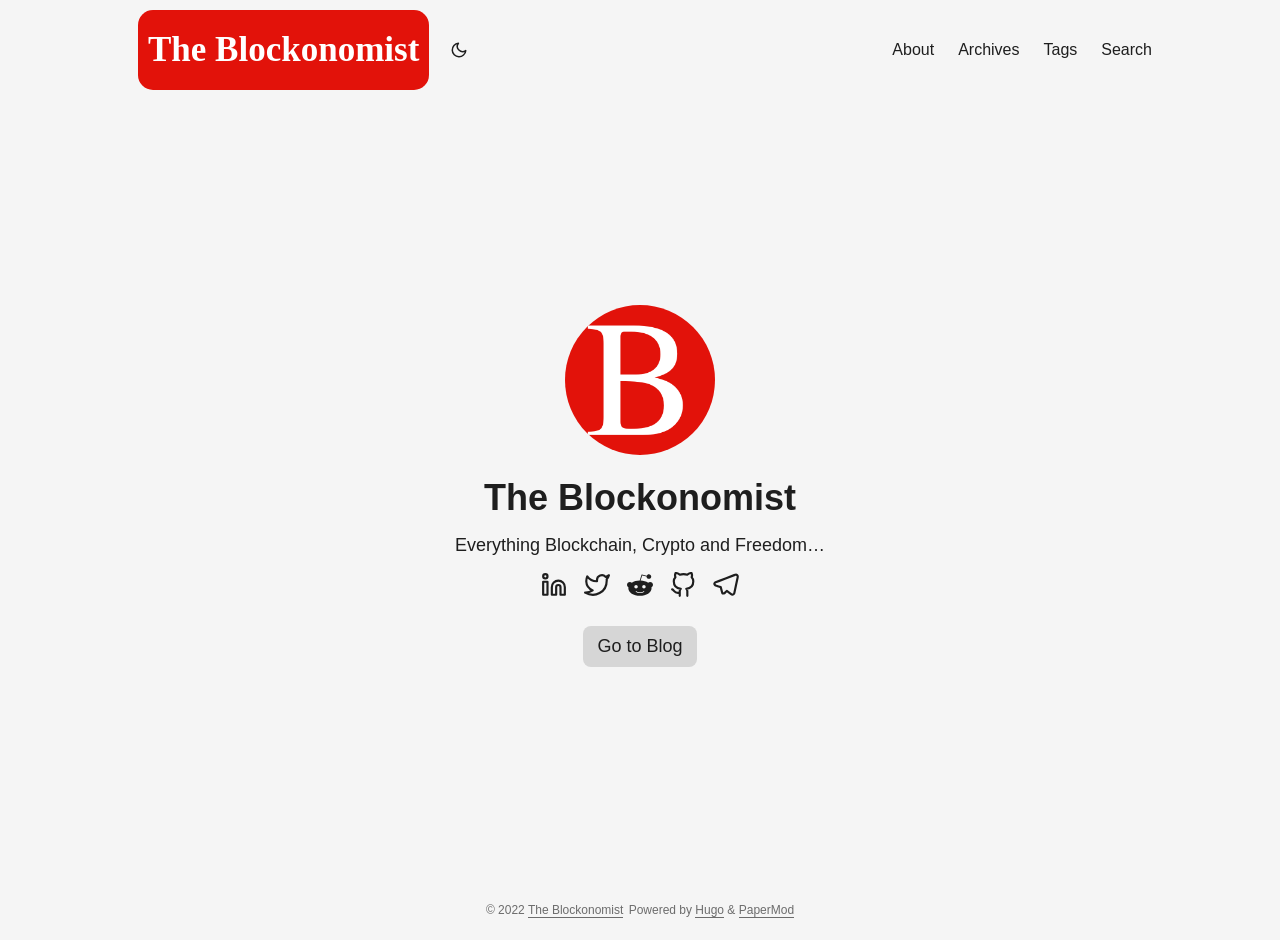
<file: index.html>
<!DOCTYPE html>
<html lang="en" dir="auto">

<head>
	<meta name="generator" content="Hugo 0.106.0"><meta charset="utf-8">
<meta http-equiv="X-UA-Compatible" content="IE=edge">
<meta name="viewport" content="width=device-width, initial-scale=1, shrink-to-fit=no">
<meta name="robots" content="index, follow">
<title>The Blockonomist</title>

<meta name="description" content="">
<meta name="author" content="">
<link rel="canonical" href="https://theblockonomist.github.io/">
<link crossorigin="anonymous" href="/assets/css/stylesheet.70a386489e2098e784a6754855442a0ec7ec295524bb987c0cb42eddf35311e0.css" integrity="sha256-cKOGSJ4gmOeEpnVIVUQqDsfsKVUku5h8DLQu3fNTEeA=" rel="preload stylesheet" as="style">
<link rel="icon" href="https://theblockonomist.github.io/favicon.ico">
<link rel="icon" type="image/png" sizes="16x16" href="https://theblockonomist.github.io/favicon-16x16.png">
<link rel="icon" type="image/png" sizes="32x32" href="https://theblockonomist.github.io/favicon-32x32.png">
<link rel="apple-touch-icon" href="https://theblockonomist.github.io/apple-touch-icon.png">
<link rel="mask-icon" href="https://theblockonomist.github.io/safari-pinned-tab.svg">
<meta name="theme-color" content="#2e2e33">
<meta name="msapplication-TileColor" content="#2e2e33">
<link rel="alternate" type="application/rss+xml" href="https://theblockonomist.github.io/index.xml">
<link rel="alternate" type="application/json" href="https://theblockonomist.github.io/index.json">
<noscript>
    <style>
        #theme-toggle,
        .top-link {
            display: none;
        }

    </style>
</noscript><meta property="og:title" content="The Blockonomist" />
<meta property="og:description" content="" />
<meta property="og:type" content="website" />
<meta property="og:url" content="https://theblockonomist.github.io/" />

<meta name="twitter:card" content="summary"/>
<meta name="twitter:title" content="The Blockonomist"/>
<meta name="twitter:description" content=""/>

<script type="application/ld+json">
{
  "@context": "https://schema.org",
  "@type": "Organization",
  "name": "The Blockonomist",
  "url": "https://theblockonomist.github.io",
  "description": "",
  "thumbnailUrl": "https://theblockonomist.github.io/favicon.ico",
  "sameAs": [
      "https://www.linkedin.com/in/karan51ngh/", "https://twitter.com/karan51ngh_tw", "https://www.reddit.com/user/karan51ngh", "https://github.com/karan51ngh", "https://t.me/karan51ngh"
  ]
}
</script>
</head>

<body class="list" id="top">
<script>
	if (localStorage.getItem("pref-theme") === "dark") {
		document.body.classList.add('dark');
	}

</script>

<header class="header">
	<nav class="nav">
		<div class="logo">
			<a href="https://theblockonomist.github.io" accesskey="h" title="The Blockonomist (Alt + H)">The Blockonomist</a>
					<div class="logo-switches">
						<button id="theme-toggle" accesskey="t" title="(Alt + T)">
							<svg id="moon" xmlns="http://www.w3.org/2000/svg" width="24" height="18" viewBox="0 0 24 24"
								fill="none" stroke="currentColor" stroke-width="2" stroke-linecap="round"
								stroke-linejoin="round">
								<path d="M21 12.79A9 9 0 1 1 11.21 3 7 7 0 0 0 21 12.79z"></path>
							</svg>
							<svg id="sun" xmlns="http://www.w3.org/2000/svg" width="24" height="18" viewBox="0 0 24 24"
								fill="none" stroke="currentColor" stroke-width="2" stroke-linecap="round"
								stroke-linejoin="round">
								<circle cx="12" cy="12" r="5"></circle>
								<line x1="12" y1="1" x2="12" y2="3"></line>
								<line x1="12" y1="21" x2="12" y2="23"></line>
								<line x1="4.22" y1="4.22" x2="5.64" y2="5.64"></line>
								<line x1="18.36" y1="18.36" x2="19.78" y2="19.78"></line>
								<line x1="1" y1="12" x2="3" y2="12"></line>
								<line x1="21" y1="12" x2="23" y2="12"></line>
								<line x1="4.22" y1="19.78" x2="5.64" y2="18.36"></line>
								<line x1="18.36" y1="5.64" x2="19.78" y2="4.22"></line>
							</svg>
						</button>
					</div>
		</div>
		<ul id="menu">
			<li>
				<a href="https://theblockonomist.github.io/aboutus/" title="About">
					<span>About</span>
				</a>
			</li>
			<li>
				<a href="https://theblockonomist.github.io/archives/" title="Archives">
					<span>Archives</span>
				</a>
			</li>
			<li>
				<a href="https://theblockonomist.github.io/tags/" title="Tags">
					<span>Tags</span>
				</a>
			</li>
			<li>
				<a href="https://theblockonomist.github.io/search/" title="Search (Alt &#43; /)" accesskey=/>
					<span>Search</span>
				</a>
			</li>
		</ul>
	</nav>
</header><main class="main"><div class="profile">
    <div class="profile_inner">
        <img draggable="false" src="https://theblockonomist.github.io/theblockonomist.png" alt="profile image" title=""
            height="150" width="150" />
        <h1>The Blockonomist</h1>
        <span>Everything Blockchain, Crypto and Freedom&hellip;</span><div class="social-icons">
    <a href="https://www.linkedin.com/in/karan51ngh/" target="_blank" rel="noopener noreferrer me" title="LinkedIn">
        <svg xmlns="http://www.w3.org/2000/svg" viewBox="0 0 24 24" fill="none" stroke="currentColor" stroke-width="2"
    stroke-linecap="round" stroke-linejoin="round">
    <path d="M16 8a6 6 0 0 1 6 6v7h-4v-7a2 2 0 0 0-2-2 2 2 0 0 0-2 2v7h-4v-7a6 6 0 0 1 6-6z"></path>
    <rect x="2" y="9" width="4" height="12"></rect>
    <circle cx="4" cy="4" r="2"></circle>
</svg>
    </a>
    <a href="https://twitter.com/karan51ngh_tw" target="_blank" rel="noopener noreferrer me" title="Twitter">
        <svg xmlns="http://www.w3.org/2000/svg" viewBox="0 0 24 24" fill="none" stroke="currentColor" stroke-width="2"
    stroke-linecap="round" stroke-linejoin="round">
    <path
        d="M23 3a10.9 10.9 0 0 1-3.14 1.53 4.48 4.48 0 0 0-7.86 3v1A10.66 10.66 0 0 1 3 4s-4 9 5 13a11.64 11.64 0 0 1-7 2c9 5 20 0 20-11.5a4.5 4.5 0 0 0-.08-.83A7.72 7.72 0 0 0 23 3z">
    </path>
</svg>
    </a>
    <a href="https://www.reddit.com/user/karan51ngh" target="_blank" rel="noopener noreferrer me" title="Reddit">
        <svg xmlns="http://www.w3.org/2000/svg" viewBox="0 0 24 24" fill="currentColor" stroke="none" stroke-width="1">
    <path
        d="M24 11.779c0-1.459-1.192-2.645-2.657-2.645-.715 0-1.363.286-1.84.746-1.81-1.191-4.259-1.949-6.971-2.046l1.483-4.669 4.016.941-.006.058c0 1.193.975 2.163 2.174 2.163 1.198 0 2.172-.97 2.172-2.163s-.975-2.164-2.172-2.164c-.92 0-1.704.574-2.021 1.379l-4.329-1.015c-.189-.046-.381.063-.44.249l-1.654 5.207c-2.838.034-5.409.798-7.3 2.025-.474-.438-1.103-.712-1.799-.712-1.465 0-2.656 1.187-2.656 2.646 0 .97.533 1.811 1.317 2.271-.052.282-.086.567-.086.857 0 3.911 4.808 7.093 10.719 7.093s10.72-3.182 10.72-7.093c0-.274-.029-.544-.075-.81.832-.447 1.405-1.312 1.405-2.318zm-17.224 1.816c0-.868.71-1.575 1.582-1.575.872 0 1.581.707 1.581 1.575s-.709 1.574-1.581 1.574-1.582-.706-1.582-1.574zm9.061 4.669c-.797.793-2.048 1.179-3.824 1.179l-.013-.003-.013.003c-1.777 0-3.028-.386-3.824-1.179-.145-.144-.145-.379 0-.523.145-.145.381-.145.526 0 .65.647 1.729.961 3.298.961l.013.003.013-.003c1.569 0 2.648-.315 3.298-.962.145-.145.381-.144.526 0 .145.145.145.379 0 .524zm-.189-3.095c-.872 0-1.581-.706-1.581-1.574 0-.868.709-1.575 1.581-1.575s1.581.707 1.581 1.575-.709 1.574-1.581 1.574z" />
</svg>
    </a>
    <a href="https://github.com/karan51ngh" target="_blank" rel="noopener noreferrer me" title="Github">
        <svg xmlns="http://www.w3.org/2000/svg" viewBox="0 0 24 24" fill="none" stroke="currentColor" stroke-width="2"
    stroke-linecap="round" stroke-linejoin="round">
    <path
        d="M9 19c-5 1.5-5-2.5-7-3m14 6v-3.87a3.37 3.37 0 0 0-.94-2.61c3.14-.35 6.44-1.54 6.44-7A5.44 5.44 0 0 0 20 4.77 5.07 5.07 0 0 0 19.91 1S18.73.65 16 2.48a13.38 13.38 0 0 0-7 0C6.27.65 5.09 1 5.09 1A5.07 5.07 0 0 0 5 4.77a5.44 5.44 0 0 0-1.5 3.78c0 5.42 3.3 6.61 6.44 7A3.37 3.37 0 0 0 9 18.13V22">
    </path>
</svg>
    </a>
    <a href="https://t.me/karan51ngh" target="_blank" rel="noopener noreferrer me" title="Telegram">
        <svg xmlns="http://www.w3.org/2000/svg" viewBox="0 0 24 24" fill="none" stroke="currentColor" stroke-width="2"
    stroke-linecap="round" stroke-linejoin="round">
    <path
        d="M21.198 2.433a2.242 2.242 0 0 0-1.022.215l-8.609 3.33c-2.068.8-4.133 1.598-5.724 2.21a405.15 405.15 0 0 1-2.849 1.09c-.42.147-.99.332-1.473.901-.728.968.193 1.798.919 2.286 1.61.516 3.275 1.009 4.654 1.472.509 1.793.997 3.592 1.48 5.388.16.36.506.494.864.498l-.002.018s.281.028.555-.038a2.1 2.1 0 0 0 .933-.517c.345-.324 1.28-1.244 1.811-1.764l3.999 2.952.032.018s.442.311 1.09.355c.324.022.75-.04 1.116-.308.37-.27.613-.702.728-1.196.342-1.492 2.61-12.285 2.997-14.072l-.01.042c.27-1.006.17-1.928-.455-2.474a1.654 1.654 0 0 0-1.034-.407z" />
</svg>
    </a>
</div>

        <div class="buttons">
            <a class="button" href="/posts/" rel="noopener" title="Go to Blog">
                <span class="button-inner">
                    Go to Blog
                </span>
            </a>
        </div>
    </div>
</div>

    </main>
    
<footer class="footer">
    <span>&copy; 2022 <a href="https://theblockonomist.github.io">The Blockonomist</a></span>
    <span>
        Powered by
        <a href="https://gohugo.io/" rel="noopener noreferrer" target="_blank">Hugo</a> &
        <a href="https://github.com/adityatelange/hugo-PaperMod/" rel="noopener" target="_blank">PaperMod</a>
    </span>
</footer>
<a href="#top" aria-label="go to top" title="Go to Top (Alt + G)" class="top-link" id="top-link" accesskey="g">
    <svg xmlns="http://www.w3.org/2000/svg" viewBox="0 0 12 6" fill="currentColor">
        <path d="M12 6H0l6-6z" />
    </svg>
</a>

<script>
    let menu = document.getElementById('menu')
    if (menu) {
        menu.scrollLeft = localStorage.getItem("menu-scroll-position");
        menu.onscroll = function () {
            localStorage.setItem("menu-scroll-position", menu.scrollLeft);
        }
    }

    document.querySelectorAll('a[href^="#"]').forEach(anchor => {
        anchor.addEventListener("click", function (e) {
            e.preventDefault();
            var id = this.getAttribute("href").substr(1);
            if (!window.matchMedia('(prefers-reduced-motion: reduce)').matches) {
                document.querySelector(`[id='${decodeURIComponent(id)}']`).scrollIntoView({
                    behavior: "smooth"
                });
            } else {
                document.querySelector(`[id='${decodeURIComponent(id)}']`).scrollIntoView();
            }
            if (id === "top") {
                history.replaceState(null, null, " ");
            } else {
                history.pushState(null, null, `#${id}`);
            }
        });
    });

</script>
<script>
    var mybutton = document.getElementById("top-link");
    window.onscroll = function () {
        if (document.body.scrollTop > 800 || document.documentElement.scrollTop > 800) {
            mybutton.style.visibility = "visible";
            mybutton.style.opacity = "1";
        } else {
            mybutton.style.visibility = "hidden";
            mybutton.style.opacity = "0";
        }
    };

</script>
<script>
    document.getElementById("theme-toggle").addEventListener("click", () => {
        if (document.body.className.includes("dark")) {
            document.body.classList.remove('dark');
            localStorage.setItem("pref-theme", 'light');
        } else {
            document.body.classList.add('dark');
            localStorage.setItem("pref-theme", 'dark');
        }
    })

</script>
</body>

</html>
</file>
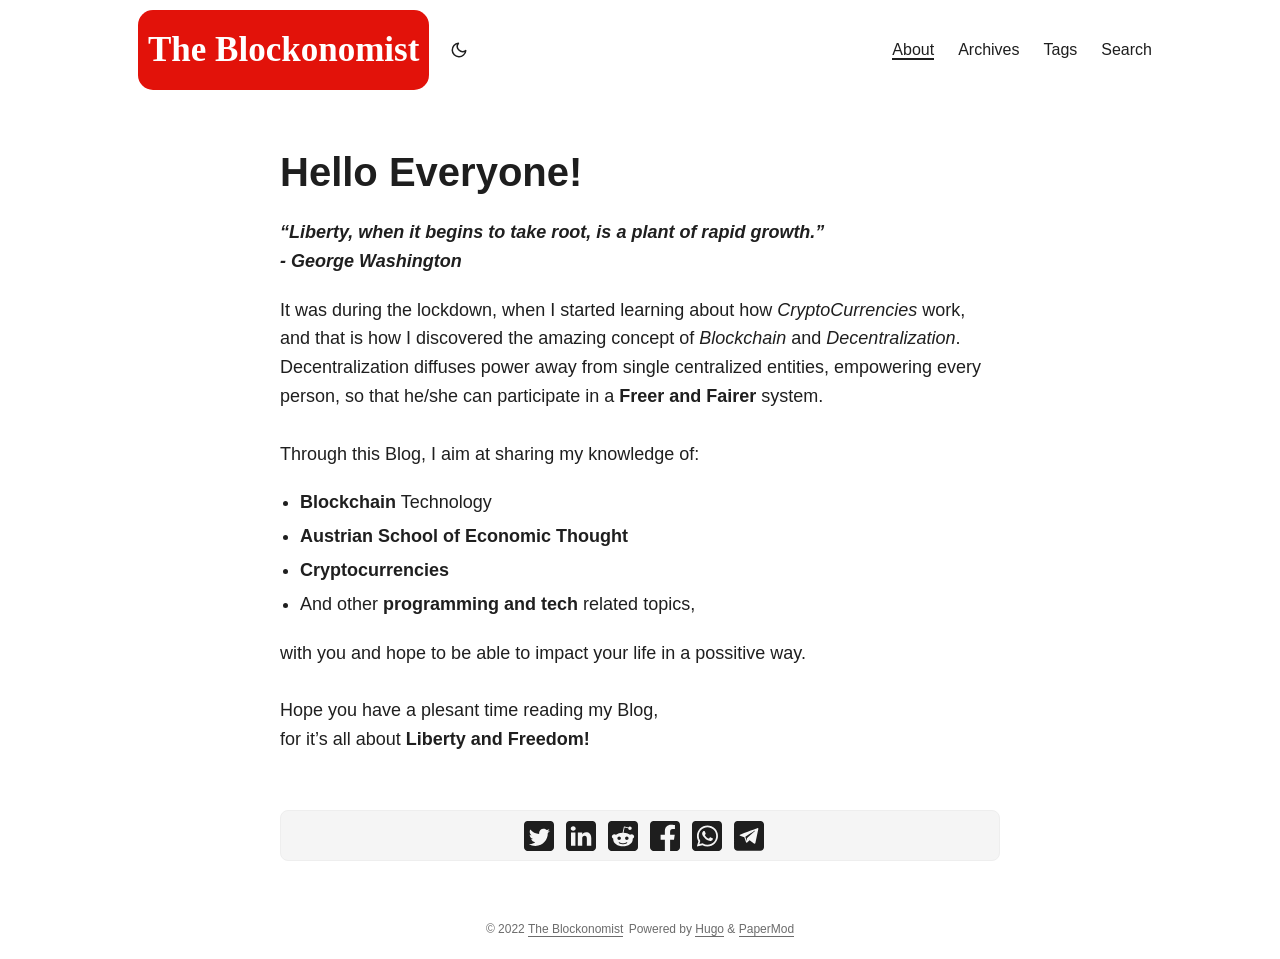
<file: aboutus/index.html>
<!DOCTYPE html>
<html lang="en" dir="auto">

<head><meta charset="utf-8">
<meta http-equiv="X-UA-Compatible" content="IE=edge">
<meta name="viewport" content="width=device-width, initial-scale=1, shrink-to-fit=no">
<meta name="robots" content="index, follow">
<title>Hello Everyone! | The Blockonomist</title>
<meta name="keywords" content="">
<meta name="description" content="aboutus">
<meta name="author" content="">
<link rel="canonical" href="https://theblockonomist.github.io/aboutus/">
<link crossorigin="anonymous" href="/assets/css/stylesheet.70a386489e2098e784a6754855442a0ec7ec295524bb987c0cb42eddf35311e0.css" integrity="sha256-cKOGSJ4gmOeEpnVIVUQqDsfsKVUku5h8DLQu3fNTEeA=" rel="preload stylesheet" as="style">
<script defer crossorigin="anonymous" src="/assets/js/highlight.acb54fd32bbc1982428b8850317e45d076b95012730a5936667e6bc21777692a.js" integrity="sha256-rLVP0yu8GYJCi4hQMX5F0Ha5UBJzClk2Zn5rwhd3aSo="
    onload="hljs.initHighlightingOnLoad();"></script>
<link rel="icon" href="https://theblockonomist.github.io/favicon.ico">
<link rel="icon" type="image/png" sizes="16x16" href="https://theblockonomist.github.io/favicon-16x16.png">
<link rel="icon" type="image/png" sizes="32x32" href="https://theblockonomist.github.io/favicon-32x32.png">
<link rel="apple-touch-icon" href="https://theblockonomist.github.io/apple-touch-icon.png">
<link rel="mask-icon" href="https://theblockonomist.github.io/safari-pinned-tab.svg">
<meta name="theme-color" content="#2e2e33">
<meta name="msapplication-TileColor" content="#2e2e33">
<noscript>
    <style>
        #theme-toggle,
        .top-link {
            display: none;
        }

    </style>
</noscript><meta property="og:title" content="Hello Everyone!" />
<meta property="og:description" content="aboutus" />
<meta property="og:type" content="article" />
<meta property="og:url" content="https://theblockonomist.github.io/aboutus/" /><meta property="article:section" content="" />



<meta name="twitter:card" content="summary"/>
<meta name="twitter:title" content="Hello Everyone!"/>
<meta name="twitter:description" content="aboutus"/>


<script type="application/ld+json">
{
  "@context": "https://schema.org",
  "@type": "BreadcrumbList",
  "itemListElement": [, 
    {
      "@type": "ListItem",
      "position":  2 ,
      "name": "Hello Everyone!",
      "item": "https://theblockonomist.github.io/aboutus/"
    }
  ]
}
</script>
<script type="application/ld+json">
{
  "@context": "https://schema.org",
  "@type": "BlogPosting",
  "headline": "Hello Everyone!",
  "name": "Hello Everyone!",
  "description": "aboutus",
  "keywords": [
    
  ],
  "articleBody": "“Liberty, when it begins to take root, is a plant of rapid growth.”\n- George Washington\nIt was during the lockdown, when I started learning about how CryptoCurrencies work, and that is how I discovered the amazing concept of Blockchain and Decentralization. Decentralization diffuses power away from single centralized entities, empowering every person, so that he/she can participate in a Freer and Fairer system. Through this Blog, I aim at sharing my knowledge of:\nBlockchain Technology Austrian School of Economic Thought Cryptocurrencies And other programming and tech related topics, with you and hope to be able to impact your life in a possitive way. Hope you have a plesant time reading my Blog,\nfor it’s all about Liberty and Freedom!\n",
  "wordCount" : "120",
  "inLanguage": "en",
  "datePublished": "0001-01-01T00:00:00Z",
  "dateModified": "0001-01-01T00:00:00Z",
  "mainEntityOfPage": {
    "@type": "WebPage",
    "@id": "https://theblockonomist.github.io/aboutus/"
  },
  "publisher": {
    "@type": "Organization",
    "name": "The Blockonomist",
    "logo": {
      "@type": "ImageObject",
      "url": "https://theblockonomist.github.io/favicon.ico"
    }
  }
}
</script>
</head>

<body class="" id="top">
<script>
	if (localStorage.getItem("pref-theme") === "dark") {
		document.body.classList.add('dark');
	}

</script>

<header class="header">
	<nav class="nav">
		<div class="logo">
			<a href="https://theblockonomist.github.io" accesskey="h" title="The Blockonomist (Alt + H)">The Blockonomist</a>
					<div class="logo-switches">
						<button id="theme-toggle" accesskey="t" title="(Alt + T)">
							<svg id="moon" xmlns="http://www.w3.org/2000/svg" width="24" height="18" viewBox="0 0 24 24"
								fill="none" stroke="currentColor" stroke-width="2" stroke-linecap="round"
								stroke-linejoin="round">
								<path d="M21 12.79A9 9 0 1 1 11.21 3 7 7 0 0 0 21 12.79z"></path>
							</svg>
							<svg id="sun" xmlns="http://www.w3.org/2000/svg" width="24" height="18" viewBox="0 0 24 24"
								fill="none" stroke="currentColor" stroke-width="2" stroke-linecap="round"
								stroke-linejoin="round">
								<circle cx="12" cy="12" r="5"></circle>
								<line x1="12" y1="1" x2="12" y2="3"></line>
								<line x1="12" y1="21" x2="12" y2="23"></line>
								<line x1="4.22" y1="4.22" x2="5.64" y2="5.64"></line>
								<line x1="18.36" y1="18.36" x2="19.78" y2="19.78"></line>
								<line x1="1" y1="12" x2="3" y2="12"></line>
								<line x1="21" y1="12" x2="23" y2="12"></line>
								<line x1="4.22" y1="19.78" x2="5.64" y2="18.36"></line>
								<line x1="18.36" y1="5.64" x2="19.78" y2="4.22"></line>
							</svg>
						</button>
					</div>
		</div>
		<ul id="menu">
			<li>
				<a href="https://theblockonomist.github.io/aboutus/" title="About">
					<span class="active">About</span>
				</a>
			</li>
			<li>
				<a href="https://theblockonomist.github.io/archives/" title="Archives">
					<span>Archives</span>
				</a>
			</li>
			<li>
				<a href="https://theblockonomist.github.io/tags/" title="Tags">
					<span>Tags</span>
				</a>
			</li>
			<li>
				<a href="https://theblockonomist.github.io/search/" title="Search (Alt &#43; /)" accesskey=/>
					<span>Search</span>
				</a>
			</li>
		</ul>
	</nav>
</header><main class="main">

<article class="post-single">
  <header class="post-header">
    
    <h1 class="post-title">
      Hello Everyone!
    </h1>
    <div class="post-meta">

</div>
  </header> 
  <div class="post-content"><p><em><strong>“Liberty, when it begins to take root, is a plant of rapid growth.”</strong></em><br>
<em><strong>- George Washington</strong></em></p>
<p>It was during the lockdown, when I started learning about how <em>CryptoCurrencies</em> work, and that is how I discovered
the amazing concept of <em>Blockchain</em> and <em>Decentralization</em>.
<br>
Decentralization diffuses power away from single centralized entities, empowering every person, so that he/she can participate in a <strong>Freer and Fairer</strong> system.
<br>
<br>
Through this Blog, I aim at sharing my knowledge of:</p>
<ul>
<li><strong>Blockchain</strong> Technology</li>
<li><strong>Austrian School of Economic Thought</strong></li>
<li><strong>Cryptocurrencies</strong></li>
<li>And other <strong>programming and tech</strong> related topics,</li>
</ul>
<p>with you and hope to be able to impact your life in a possitive way.
<br>
<br>
Hope you have a plesant time reading my Blog,<br>
for it&rsquo;s all about <strong>Liberty and Freedom!</strong></p>


  </div>

  <footer class="post-footer">
    <ul class="post-tags">
    </ul>

<div class="share-buttons">
    <a target="_blank" rel="noopener noreferrer" aria-label="share Hello Everyone! on twitter"
        href="https://twitter.com/intent/tweet/?text=Hello%20Everyone%21&amp;url=https%3a%2f%2ftheblockonomist.github.io%2faboutus%2f&amp;hashtags=">
        <svg version="1.1" viewBox="0 0 512 512" xml:space="preserve" height="30px" width="30px" fill="currentColor">
            <path
                d="M449.446,0c34.525,0 62.554,28.03 62.554,62.554l0,386.892c0,34.524 -28.03,62.554 -62.554,62.554l-386.892,0c-34.524,0 -62.554,-28.03 -62.554,-62.554l0,-386.892c0,-34.524 28.029,-62.554 62.554,-62.554l386.892,0Zm-253.927,424.544c135.939,0 210.268,-112.643 210.268,-210.268c0,-3.218 0,-6.437 -0.153,-9.502c14.406,-10.421 26.973,-23.448 36.935,-38.314c-13.18,5.824 -27.433,9.809 -42.452,11.648c15.326,-9.196 26.973,-23.602 32.49,-40.92c-14.252,8.429 -30.038,14.56 -46.896,17.931c-13.487,-14.406 -32.644,-23.295 -53.946,-23.295c-40.767,0 -73.87,33.104 -73.87,73.87c0,5.824 0.613,11.494 1.992,16.858c-61.456,-3.065 -115.862,-32.49 -152.337,-77.241c-6.284,10.881 -9.962,23.601 -9.962,37.088c0,25.594 13.027,48.276 32.95,61.456c-12.107,-0.307 -23.448,-3.678 -33.41,-9.196l0,0.92c0,35.862 25.441,65.594 59.311,72.49c-6.13,1.686 -12.72,2.606 -19.464,2.606c-4.751,0 -9.348,-0.46 -13.946,-1.38c9.349,29.426 36.628,50.728 68.965,51.341c-25.287,19.771 -57.164,31.571 -91.8,31.571c-5.977,0 -11.801,-0.306 -17.625,-1.073c32.337,21.15 71.264,33.41 112.95,33.41Z" />
        </svg>
    </a>
    <a target="_blank" rel="noopener noreferrer" aria-label="share Hello Everyone! on linkedin"
        href="https://www.linkedin.com/shareArticle?mini=true&amp;url=https%3a%2f%2ftheblockonomist.github.io%2faboutus%2f&amp;title=Hello%20Everyone%21&amp;summary=Hello%20Everyone%21&amp;source=https%3a%2f%2ftheblockonomist.github.io%2faboutus%2f">
        <svg version="1.1" viewBox="0 0 512 512" xml:space="preserve" height="30px" width="30px" fill="currentColor">
            <path
                d="M449.446,0c34.525,0 62.554,28.03 62.554,62.554l0,386.892c0,34.524 -28.03,62.554 -62.554,62.554l-386.892,0c-34.524,0 -62.554,-28.03 -62.554,-62.554l0,-386.892c0,-34.524 28.029,-62.554 62.554,-62.554l386.892,0Zm-288.985,423.278l0,-225.717l-75.04,0l0,225.717l75.04,0Zm270.539,0l0,-129.439c0,-69.333 -37.018,-101.586 -86.381,-101.586c-39.804,0 -57.634,21.891 -67.617,37.266l0,-31.958l-75.021,0c0.995,21.181 0,225.717 0,225.717l75.02,0l0,-126.056c0,-6.748 0.486,-13.492 2.474,-18.315c5.414,-13.475 17.767,-27.434 38.494,-27.434c27.135,0 38.007,20.707 38.007,51.037l0,120.768l75.024,0Zm-307.552,-334.556c-25.674,0 -42.448,16.879 -42.448,39.002c0,21.658 16.264,39.002 41.455,39.002l0.484,0c26.165,0 42.452,-17.344 42.452,-39.002c-0.485,-22.092 -16.241,-38.954 -41.943,-39.002Z" />
        </svg>
    </a>
    <a target="_blank" rel="noopener noreferrer" aria-label="share Hello Everyone! on reddit"
        href="https://reddit.com/submit?url=https%3a%2f%2ftheblockonomist.github.io%2faboutus%2f&title=Hello%20Everyone%21">
        <svg version="1.1" viewBox="0 0 512 512" xml:space="preserve" height="30px" width="30px" fill="currentColor">
            <path
                d="M449.446,0c34.525,0 62.554,28.03 62.554,62.554l0,386.892c0,34.524 -28.03,62.554 -62.554,62.554l-386.892,0c-34.524,0 -62.554,-28.03 -62.554,-62.554l0,-386.892c0,-34.524 28.029,-62.554 62.554,-62.554l386.892,0Zm-3.446,265.638c0,-22.964 -18.616,-41.58 -41.58,-41.58c-11.211,0 -21.361,4.457 -28.841,11.666c-28.424,-20.508 -67.586,-33.757 -111.204,-35.278l18.941,-89.121l61.884,13.157c0.756,15.734 13.642,28.29 29.56,28.29c16.407,0 29.706,-13.299 29.706,-29.701c0,-16.403 -13.299,-29.702 -29.706,-29.702c-11.666,0 -21.657,6.792 -26.515,16.578l-69.105,-14.69c-1.922,-0.418 -3.939,-0.042 -5.585,1.036c-1.658,1.073 -2.811,2.761 -3.224,4.686l-21.152,99.438c-44.258,1.228 -84.046,14.494 -112.837,35.232c-7.468,-7.164 -17.589,-11.591 -28.757,-11.591c-22.965,0 -41.585,18.616 -41.585,41.58c0,16.896 10.095,31.41 24.568,37.918c-0.639,4.135 -0.99,8.328 -0.99,12.576c0,63.977 74.469,115.836 166.33,115.836c91.861,0 166.334,-51.859 166.334,-115.836c0,-4.218 -0.347,-8.387 -0.977,-12.493c14.564,-6.47 24.735,-21.034 24.735,-38.001Zm-119.474,108.193c-20.27,20.241 -59.115,21.816 -70.534,21.816c-11.428,0 -50.277,-1.575 -70.522,-21.82c-3.007,-3.008 -3.007,-7.882 0,-10.889c3.003,-2.999 7.882,-3.003 10.885,0c12.777,12.781 40.11,17.317 59.637,17.317c19.522,0 46.86,-4.536 59.657,-17.321c3.016,-2.999 7.886,-2.995 10.885,0.008c3.008,3.011 3.003,7.882 -0.008,10.889Zm-5.23,-48.781c-16.373,0 -29.701,-13.324 -29.701,-29.698c0,-16.381 13.328,-29.714 29.701,-29.714c16.378,0 29.706,13.333 29.706,29.714c0,16.374 -13.328,29.698 -29.706,29.698Zm-160.386,-29.702c0,-16.381 13.328,-29.71 29.714,-29.71c16.369,0 29.689,13.329 29.689,29.71c0,16.373 -13.32,29.693 -29.689,29.693c-16.386,0 -29.714,-13.32 -29.714,-29.693Z" />
        </svg>
    </a>
    <a target="_blank" rel="noopener noreferrer" aria-label="share Hello Everyone! on facebook"
        href="https://facebook.com/sharer/sharer.php?u=https%3a%2f%2ftheblockonomist.github.io%2faboutus%2f">
        <svg version="1.1" viewBox="0 0 512 512" xml:space="preserve" height="30px" width="30px" fill="currentColor">
            <path
                d="M449.446,0c34.525,0 62.554,28.03 62.554,62.554l0,386.892c0,34.524 -28.03,62.554 -62.554,62.554l-106.468,0l0,-192.915l66.6,0l12.672,-82.621l-79.272,0l0,-53.617c0,-22.603 11.073,-44.636 46.58,-44.636l36.042,0l0,-70.34c0,0 -32.71,-5.582 -63.982,-5.582c-65.288,0 -107.96,39.569 -107.96,111.204l0,62.971l-72.573,0l0,82.621l72.573,0l0,192.915l-191.104,0c-34.524,0 -62.554,-28.03 -62.554,-62.554l0,-386.892c0,-34.524 28.029,-62.554 62.554,-62.554l386.892,0Z" />
        </svg>
    </a>
    <a target="_blank" rel="noopener noreferrer" aria-label="share Hello Everyone! on whatsapp"
        href="https://api.whatsapp.com/send?text=Hello%20Everyone%21%20-%20https%3a%2f%2ftheblockonomist.github.io%2faboutus%2f">
        <svg version="1.1" viewBox="0 0 512 512" xml:space="preserve" height="30px" width="30px" fill="currentColor">
            <path
                d="M449.446,0c34.525,0 62.554,28.03 62.554,62.554l0,386.892c0,34.524 -28.03,62.554 -62.554,62.554l-386.892,0c-34.524,0 -62.554,-28.03 -62.554,-62.554l0,-386.892c0,-34.524 28.029,-62.554 62.554,-62.554l386.892,0Zm-58.673,127.703c-33.842,-33.881 -78.847,-52.548 -126.798,-52.568c-98.799,0 -179.21,80.405 -179.249,179.234c-0.013,31.593 8.241,62.428 23.927,89.612l-25.429,92.884l95.021,-24.925c26.181,14.28 55.659,21.807 85.658,21.816l0.074,0c98.789,0 179.206,-80.413 179.247,-179.243c0.018,-47.895 -18.61,-92.93 -52.451,-126.81Zm-126.797,275.782l-0.06,0c-26.734,-0.01 -52.954,-7.193 -75.828,-20.767l-5.441,-3.229l-56.386,14.792l15.05,-54.977l-3.542,-5.637c-14.913,-23.72 -22.791,-51.136 -22.779,-79.287c0.033,-82.142 66.867,-148.971 149.046,-148.971c39.793,0.014 77.199,15.531 105.329,43.692c28.128,28.16 43.609,65.592 43.594,105.4c-0.034,82.149 -66.866,148.983 -148.983,148.984Zm81.721,-111.581c-4.479,-2.242 -26.499,-13.075 -30.604,-14.571c-4.105,-1.495 -7.091,-2.241 -10.077,2.241c-2.986,4.483 -11.569,14.572 -14.182,17.562c-2.612,2.988 -5.225,3.364 -9.703,1.12c-4.479,-2.241 -18.91,-6.97 -36.017,-22.23c-13.314,-11.876 -22.304,-26.542 -24.916,-31.026c-2.612,-4.484 -0.279,-6.908 1.963,-9.14c2.016,-2.007 4.48,-5.232 6.719,-7.847c2.24,-2.615 2.986,-4.484 4.479,-7.472c1.493,-2.99 0.747,-5.604 -0.374,-7.846c-1.119,-2.241 -10.077,-24.288 -13.809,-33.256c-3.635,-8.733 -7.327,-7.55 -10.077,-7.688c-2.609,-0.13 -5.598,-0.158 -8.583,-0.158c-2.986,0 -7.839,1.121 -11.944,5.604c-4.105,4.484 -15.675,15.32 -15.675,37.364c0,22.046 16.048,43.342 18.287,46.332c2.24,2.99 31.582,48.227 76.511,67.627c10.685,4.615 19.028,7.371 25.533,9.434c10.728,3.41 20.492,2.929 28.209,1.775c8.605,-1.285 26.499,-10.833 30.231,-21.295c3.732,-10.464 3.732,-19.431 2.612,-21.298c-1.119,-1.869 -4.105,-2.99 -8.583,-5.232Z" />
        </svg>
    </a>
    <a target="_blank" rel="noopener noreferrer" aria-label="share Hello Everyone! on telegram"
        href="https://telegram.me/share/url?text=Hello%20Everyone%21&amp;url=https%3a%2f%2ftheblockonomist.github.io%2faboutus%2f">
        <svg version="1.1" xml:space="preserve" viewBox="2 2 28 28" height="30px" width="30px" fill="currentColor">
            <path
                d="M26.49,29.86H5.5a3.37,3.37,0,0,1-2.47-1,3.35,3.35,0,0,1-1-2.47V5.48A3.36,3.36,0,0,1,3,3,3.37,3.37,0,0,1,5.5,2h21A3.38,3.38,0,0,1,29,3a3.36,3.36,0,0,1,1,2.46V26.37a3.35,3.35,0,0,1-1,2.47A3.38,3.38,0,0,1,26.49,29.86Zm-5.38-6.71a.79.79,0,0,0,.85-.66L24.73,9.24a.55.55,0,0,0-.18-.46.62.62,0,0,0-.41-.17q-.08,0-16.53,6.11a.59.59,0,0,0-.41.59.57.57,0,0,0,.43.52l4,1.24,1.61,4.83a.62.62,0,0,0,.63.43.56.56,0,0,0,.4-.17L16.54,20l4.09,3A.9.9,0,0,0,21.11,23.15ZM13.8,20.71l-1.21-4q8.72-5.55,8.78-5.55c.15,0,.23,0,.23.16a.18.18,0,0,1,0,.06s-2.51,2.3-7.52,6.8Z" />
        </svg>
    </a>
</div>
  </footer>
</article>
    </main>
    
<footer class="footer">
    <span>&copy; 2022 <a href="https://theblockonomist.github.io">The Blockonomist</a></span>
    <span>
        Powered by
        <a href="https://gohugo.io/" rel="noopener noreferrer" target="_blank">Hugo</a> &
        <a href="https://github.com/adityatelange/hugo-PaperMod/" rel="noopener" target="_blank">PaperMod</a>
    </span>
</footer>
<a href="#top" aria-label="go to top" title="Go to Top (Alt + G)" class="top-link" id="top-link" accesskey="g">
    <svg xmlns="http://www.w3.org/2000/svg" viewBox="0 0 12 6" fill="currentColor">
        <path d="M12 6H0l6-6z" />
    </svg>
</a>

<script>
    let menu = document.getElementById('menu')
    if (menu) {
        menu.scrollLeft = localStorage.getItem("menu-scroll-position");
        menu.onscroll = function () {
            localStorage.setItem("menu-scroll-position", menu.scrollLeft);
        }
    }

    document.querySelectorAll('a[href^="#"]').forEach(anchor => {
        anchor.addEventListener("click", function (e) {
            e.preventDefault();
            var id = this.getAttribute("href").substr(1);
            if (!window.matchMedia('(prefers-reduced-motion: reduce)').matches) {
                document.querySelector(`[id='${decodeURIComponent(id)}']`).scrollIntoView({
                    behavior: "smooth"
                });
            } else {
                document.querySelector(`[id='${decodeURIComponent(id)}']`).scrollIntoView();
            }
            if (id === "top") {
                history.replaceState(null, null, " ");
            } else {
                history.pushState(null, null, `#${id}`);
            }
        });
    });

</script>
<script>
    var mybutton = document.getElementById("top-link");
    window.onscroll = function () {
        if (document.body.scrollTop > 800 || document.documentElement.scrollTop > 800) {
            mybutton.style.visibility = "visible";
            mybutton.style.opacity = "1";
        } else {
            mybutton.style.visibility = "hidden";
            mybutton.style.opacity = "0";
        }
    };

</script>
<script>
    document.getElementById("theme-toggle").addEventListener("click", () => {
        if (document.body.className.includes("dark")) {
            document.body.classList.remove('dark');
            localStorage.setItem("pref-theme", 'light');
        } else {
            document.body.classList.add('dark');
            localStorage.setItem("pref-theme", 'dark');
        }
    })

</script>
<script>
    document.querySelectorAll('pre > code').forEach((codeblock) => {
        const container = codeblock.parentNode.parentNode;

        const copybutton = document.createElement('button');
        copybutton.classList.add('copy-code');
        copybutton.innerHTML = 'copy';

        function copyingDone() {
            copybutton.innerHTML = 'copied!';
            setTimeout(() => {
                copybutton.innerHTML = 'copy';
            }, 2000);
        }

        copybutton.addEventListener('click', (cb) => {
            if ('clipboard' in navigator) {
                navigator.clipboard.writeText(codeblock.textContent);
                copyingDone();
                return;
            }

            const range = document.createRange();
            range.selectNodeContents(codeblock);
            const selection = window.getSelection();
            selection.removeAllRanges();
            selection.addRange(range);
            try {
                document.execCommand('copy');
                copyingDone();
            } catch (e) { };
            selection.removeRange(range);
        });

        if (container.classList.contains("highlight")) {
            container.appendChild(copybutton);
        } else if (container.parentNode.firstChild == container) {
            
        } else if (codeblock.parentNode.parentNode.parentNode.parentNode.parentNode.nodeName == "TABLE") {
            
            codeblock.parentNode.parentNode.parentNode.parentNode.parentNode.appendChild(copybutton);
        } else {
            
            codeblock.parentNode.appendChild(copybutton);
        }
    });
</script>
</body>

</html>
</file>
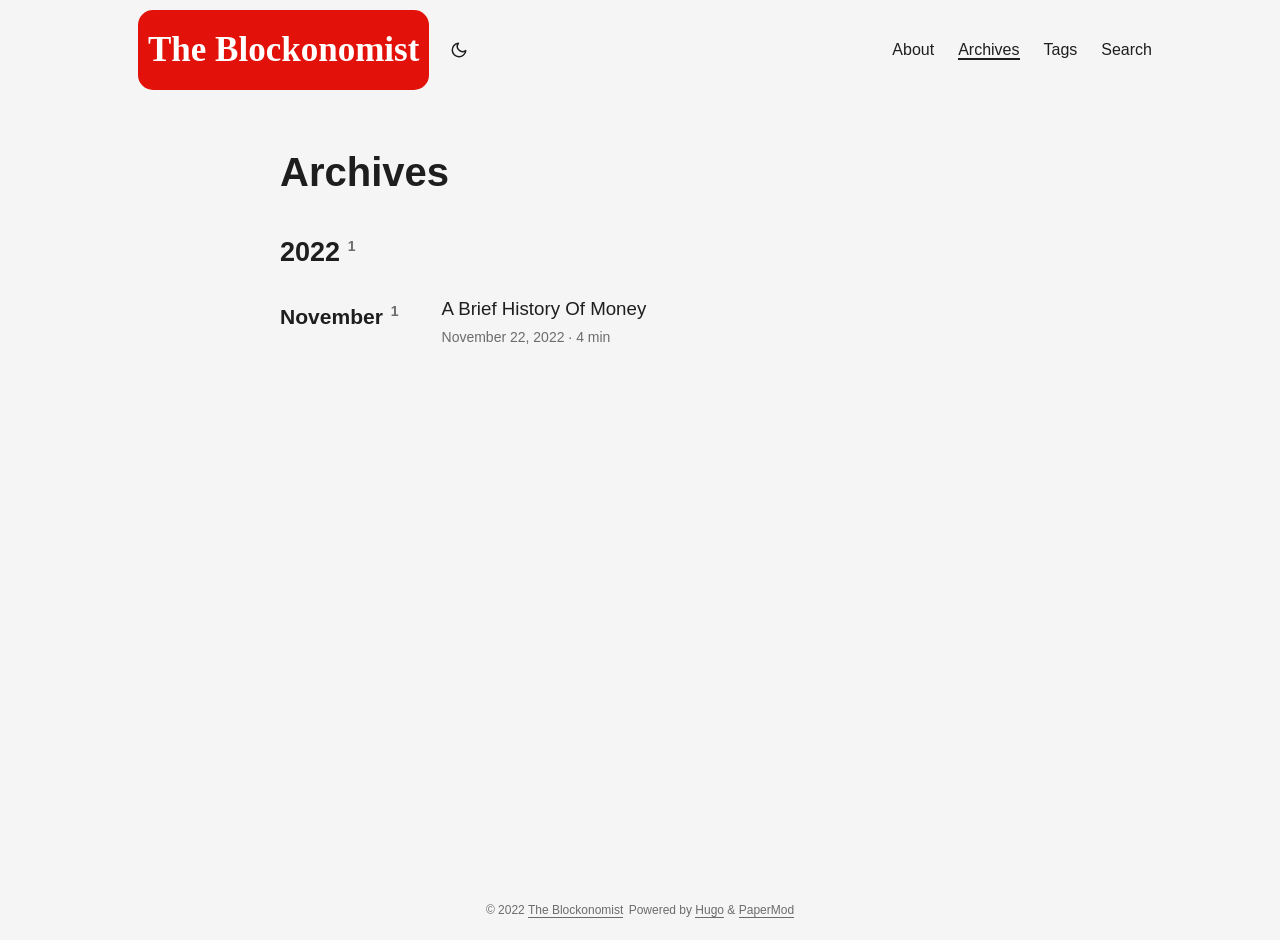
<file: archives/index.html>
<!DOCTYPE html>
<html lang="en" dir="auto">

<head><meta charset="utf-8">
<meta http-equiv="X-UA-Compatible" content="IE=edge">
<meta name="viewport" content="width=device-width, initial-scale=1, shrink-to-fit=no">
<meta name="robots" content="index, follow">
<title>Archives | The Blockonomist</title>
<meta name="keywords" content="">
<meta name="description" content="archives">
<meta name="author" content="">
<link rel="canonical" href="https://theblockonomist.github.io/archives/">
<link crossorigin="anonymous" href="/assets/css/stylesheet.70a386489e2098e784a6754855442a0ec7ec295524bb987c0cb42eddf35311e0.css" integrity="sha256-cKOGSJ4gmOeEpnVIVUQqDsfsKVUku5h8DLQu3fNTEeA=" rel="preload stylesheet" as="style">
<link rel="icon" href="https://theblockonomist.github.io/favicon.ico">
<link rel="icon" type="image/png" sizes="16x16" href="https://theblockonomist.github.io/favicon-16x16.png">
<link rel="icon" type="image/png" sizes="32x32" href="https://theblockonomist.github.io/favicon-32x32.png">
<link rel="apple-touch-icon" href="https://theblockonomist.github.io/apple-touch-icon.png">
<link rel="mask-icon" href="https://theblockonomist.github.io/safari-pinned-tab.svg">
<meta name="theme-color" content="#2e2e33">
<meta name="msapplication-TileColor" content="#2e2e33">
<noscript>
    <style>
        #theme-toggle,
        .top-link {
            display: none;
        }

    </style>
</noscript><meta property="og:title" content="Archives" />
<meta property="og:description" content="archives" />
<meta property="og:type" content="article" />
<meta property="og:url" content="https://theblockonomist.github.io/archives/" /><meta property="article:section" content="" />



<meta name="twitter:card" content="summary"/>
<meta name="twitter:title" content="Archives"/>
<meta name="twitter:description" content="archives"/>


<script type="application/ld+json">
{
  "@context": "https://schema.org",
  "@type": "BreadcrumbList",
  "itemListElement": [, 
    {
      "@type": "ListItem",
      "position":  2 ,
      "name": "Archives",
      "item": "https://theblockonomist.github.io/archives/"
    }
  ]
}
</script>
<script type="application/ld+json">
{
  "@context": "https://schema.org",
  "@type": "BlogPosting",
  "headline": "Archives",
  "name": "Archives",
  "description": "archives",
  "keywords": [
    
  ],
  "articleBody": "",
  "wordCount" : "0",
  "inLanguage": "en",
  "datePublished": "0001-01-01T00:00:00Z",
  "dateModified": "0001-01-01T00:00:00Z",
  "mainEntityOfPage": {
    "@type": "WebPage",
    "@id": "https://theblockonomist.github.io/archives/"
  },
  "publisher": {
    "@type": "Organization",
    "name": "The Blockonomist",
    "logo": {
      "@type": "ImageObject",
      "url": "https://theblockonomist.github.io/favicon.ico"
    }
  }
}
</script>
</head>

<body class="list" id="top">
<script>
	if (localStorage.getItem("pref-theme") === "dark") {
		document.body.classList.add('dark');
	}

</script>

<header class="header">
	<nav class="nav">
		<div class="logo">
			<a href="https://theblockonomist.github.io" accesskey="h" title="The Blockonomist (Alt + H)">The Blockonomist</a>
					<div class="logo-switches">
						<button id="theme-toggle" accesskey="t" title="(Alt + T)">
							<svg id="moon" xmlns="http://www.w3.org/2000/svg" width="24" height="18" viewBox="0 0 24 24"
								fill="none" stroke="currentColor" stroke-width="2" stroke-linecap="round"
								stroke-linejoin="round">
								<path d="M21 12.79A9 9 0 1 1 11.21 3 7 7 0 0 0 21 12.79z"></path>
							</svg>
							<svg id="sun" xmlns="http://www.w3.org/2000/svg" width="24" height="18" viewBox="0 0 24 24"
								fill="none" stroke="currentColor" stroke-width="2" stroke-linecap="round"
								stroke-linejoin="round">
								<circle cx="12" cy="12" r="5"></circle>
								<line x1="12" y1="1" x2="12" y2="3"></line>
								<line x1="12" y1="21" x2="12" y2="23"></line>
								<line x1="4.22" y1="4.22" x2="5.64" y2="5.64"></line>
								<line x1="18.36" y1="18.36" x2="19.78" y2="19.78"></line>
								<line x1="1" y1="12" x2="3" y2="12"></line>
								<line x1="21" y1="12" x2="23" y2="12"></line>
								<line x1="4.22" y1="19.78" x2="5.64" y2="18.36"></line>
								<line x1="18.36" y1="5.64" x2="19.78" y2="4.22"></line>
							</svg>
						</button>
					</div>
		</div>
		<ul id="menu">
			<li>
				<a href="https://theblockonomist.github.io/aboutus/" title="About">
					<span>About</span>
				</a>
			</li>
			<li>
				<a href="https://theblockonomist.github.io/archives/" title="Archives">
					<span class="active">Archives</span>
				</a>
			</li>
			<li>
				<a href="https://theblockonomist.github.io/tags/" title="Tags">
					<span>Tags</span>
				</a>
			</li>
			<li>
				<a href="https://theblockonomist.github.io/search/" title="Search (Alt &#43; /)" accesskey=/>
					<span>Search</span>
				</a>
			</li>
		</ul>
	</nav>
</header><main class="main">

<header class="page-header">
	<h1>Archives</h1>
</header>
<div class="archive-year">
	<h2 class="archive-year-header">2022<sup class="archive-count">&nbsp;&nbsp;1</sup>
	</h2>
	<div class="archive-month">
		<h3 class="archive-month-header">November<sup class="archive-count">&nbsp;&nbsp;1</sup></h3>
		<div class="archive-posts">
			<div class="archive-entry">
				<h3 class="archive-entry-title">A Brief History Of Money
				</h3>
				<div class="archive-meta"><span title='2022-11-22 19:30:44 +0530 IST'>November 22, 2022</span>&nbsp;·&nbsp;4 min</div>
				<a class="entry-link" aria-label="post link to A Brief History Of Money" href="https://theblockonomist.github.io/posts/abriefhistoryofmoney/"></a>
			</div>
		</div>
	</div>
</div>
    </main>
    
<footer class="footer">
    <span>&copy; 2022 <a href="https://theblockonomist.github.io">The Blockonomist</a></span>
    <span>
        Powered by
        <a href="https://gohugo.io/" rel="noopener noreferrer" target="_blank">Hugo</a> &
        <a href="https://github.com/adityatelange/hugo-PaperMod/" rel="noopener" target="_blank">PaperMod</a>
    </span>
</footer>
<a href="#top" aria-label="go to top" title="Go to Top (Alt + G)" class="top-link" id="top-link" accesskey="g">
    <svg xmlns="http://www.w3.org/2000/svg" viewBox="0 0 12 6" fill="currentColor">
        <path d="M12 6H0l6-6z" />
    </svg>
</a>

<script>
    let menu = document.getElementById('menu')
    if (menu) {
        menu.scrollLeft = localStorage.getItem("menu-scroll-position");
        menu.onscroll = function () {
            localStorage.setItem("menu-scroll-position", menu.scrollLeft);
        }
    }

    document.querySelectorAll('a[href^="#"]').forEach(anchor => {
        anchor.addEventListener("click", function (e) {
            e.preventDefault();
            var id = this.getAttribute("href").substr(1);
            if (!window.matchMedia('(prefers-reduced-motion: reduce)').matches) {
                document.querySelector(`[id='${decodeURIComponent(id)}']`).scrollIntoView({
                    behavior: "smooth"
                });
            } else {
                document.querySelector(`[id='${decodeURIComponent(id)}']`).scrollIntoView();
            }
            if (id === "top") {
                history.replaceState(null, null, " ");
            } else {
                history.pushState(null, null, `#${id}`);
            }
        });
    });

</script>
<script>
    var mybutton = document.getElementById("top-link");
    window.onscroll = function () {
        if (document.body.scrollTop > 800 || document.documentElement.scrollTop > 800) {
            mybutton.style.visibility = "visible";
            mybutton.style.opacity = "1";
        } else {
            mybutton.style.visibility = "hidden";
            mybutton.style.opacity = "0";
        }
    };

</script>
<script>
    document.getElementById("theme-toggle").addEventListener("click", () => {
        if (document.body.className.includes("dark")) {
            document.body.classList.remove('dark');
            localStorage.setItem("pref-theme", 'light');
        } else {
            document.body.classList.add('dark');
            localStorage.setItem("pref-theme", 'dark');
        }
    })

</script>
</body>

</html>
</file>
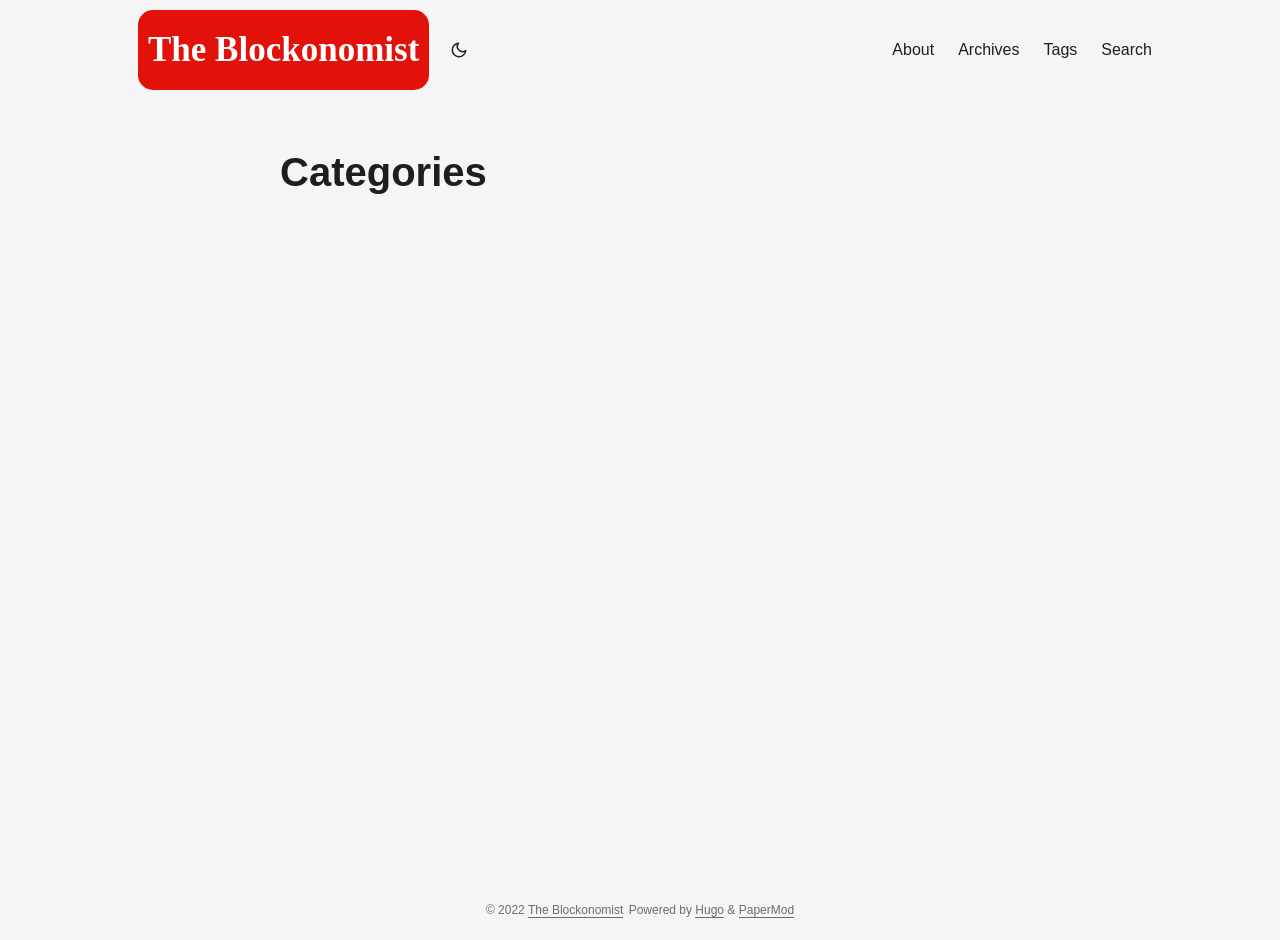
<file: categories/index.html>
<!DOCTYPE html>
<html lang="en" dir="auto">

<head><meta charset="utf-8">
<meta http-equiv="X-UA-Compatible" content="IE=edge">
<meta name="viewport" content="width=device-width, initial-scale=1, shrink-to-fit=no">
<meta name="robots" content="index, follow">
<title>Categories | The Blockonomist</title>
<meta name="keywords" content="">
<meta name="description" content="">
<meta name="author" content="">
<link rel="canonical" href="https://theblockonomist.github.io/categories/">
<link crossorigin="anonymous" href="/assets/css/stylesheet.70a386489e2098e784a6754855442a0ec7ec295524bb987c0cb42eddf35311e0.css" integrity="sha256-cKOGSJ4gmOeEpnVIVUQqDsfsKVUku5h8DLQu3fNTEeA=" rel="preload stylesheet" as="style">
<link rel="icon" href="https://theblockonomist.github.io/favicon.ico">
<link rel="icon" type="image/png" sizes="16x16" href="https://theblockonomist.github.io/favicon-16x16.png">
<link rel="icon" type="image/png" sizes="32x32" href="https://theblockonomist.github.io/favicon-32x32.png">
<link rel="apple-touch-icon" href="https://theblockonomist.github.io/apple-touch-icon.png">
<link rel="mask-icon" href="https://theblockonomist.github.io/safari-pinned-tab.svg">
<meta name="theme-color" content="#2e2e33">
<meta name="msapplication-TileColor" content="#2e2e33">
<link rel="alternate" type="application/rss+xml" href="https://theblockonomist.github.io/categories/index.xml">
<noscript>
    <style>
        #theme-toggle,
        .top-link {
            display: none;
        }

    </style>
</noscript><meta property="og:title" content="Categories" />
<meta property="og:description" content="" />
<meta property="og:type" content="website" />
<meta property="og:url" content="https://theblockonomist.github.io/categories/" />

<meta name="twitter:card" content="summary"/>
<meta name="twitter:title" content="Categories"/>
<meta name="twitter:description" content=""/>

</head>

<body class="list" id="top">
<script>
	if (localStorage.getItem("pref-theme") === "dark") {
		document.body.classList.add('dark');
	}

</script>

<header class="header">
	<nav class="nav">
		<div class="logo">
			<a href="https://theblockonomist.github.io" accesskey="h" title="The Blockonomist (Alt + H)">The Blockonomist</a>
					<div class="logo-switches">
						<button id="theme-toggle" accesskey="t" title="(Alt + T)">
							<svg id="moon" xmlns="http://www.w3.org/2000/svg" width="24" height="18" viewBox="0 0 24 24"
								fill="none" stroke="currentColor" stroke-width="2" stroke-linecap="round"
								stroke-linejoin="round">
								<path d="M21 12.79A9 9 0 1 1 11.21 3 7 7 0 0 0 21 12.79z"></path>
							</svg>
							<svg id="sun" xmlns="http://www.w3.org/2000/svg" width="24" height="18" viewBox="0 0 24 24"
								fill="none" stroke="currentColor" stroke-width="2" stroke-linecap="round"
								stroke-linejoin="round">
								<circle cx="12" cy="12" r="5"></circle>
								<line x1="12" y1="1" x2="12" y2="3"></line>
								<line x1="12" y1="21" x2="12" y2="23"></line>
								<line x1="4.22" y1="4.22" x2="5.64" y2="5.64"></line>
								<line x1="18.36" y1="18.36" x2="19.78" y2="19.78"></line>
								<line x1="1" y1="12" x2="3" y2="12"></line>
								<line x1="21" y1="12" x2="23" y2="12"></line>
								<line x1="4.22" y1="19.78" x2="5.64" y2="18.36"></line>
								<line x1="18.36" y1="5.64" x2="19.78" y2="4.22"></line>
							</svg>
						</button>
					</div>
		</div>
		<ul id="menu">
			<li>
				<a href="https://theblockonomist.github.io/aboutus/" title="About">
					<span>About</span>
				</a>
			</li>
			<li>
				<a href="https://theblockonomist.github.io/archives/" title="Archives">
					<span>Archives</span>
				</a>
			</li>
			<li>
				<a href="https://theblockonomist.github.io/tags/" title="Tags">
					<span>Tags</span>
				</a>
			</li>
			<li>
				<a href="https://theblockonomist.github.io/search/" title="Search (Alt &#43; /)" accesskey=/>
					<span>Search</span>
				</a>
			</li>
		</ul>
	</nav>
</header><main class="main">
<header class="page-header">
    <h1>Categories</h1>
</header>

<ul class="terms-tags">
</ul>
    </main>
    
<footer class="footer">
    <span>&copy; 2022 <a href="https://theblockonomist.github.io">The Blockonomist</a></span>
    <span>
        Powered by
        <a href="https://gohugo.io/" rel="noopener noreferrer" target="_blank">Hugo</a> &
        <a href="https://github.com/adityatelange/hugo-PaperMod/" rel="noopener" target="_blank">PaperMod</a>
    </span>
</footer>
<a href="#top" aria-label="go to top" title="Go to Top (Alt + G)" class="top-link" id="top-link" accesskey="g">
    <svg xmlns="http://www.w3.org/2000/svg" viewBox="0 0 12 6" fill="currentColor">
        <path d="M12 6H0l6-6z" />
    </svg>
</a>

<script>
    let menu = document.getElementById('menu')
    if (menu) {
        menu.scrollLeft = localStorage.getItem("menu-scroll-position");
        menu.onscroll = function () {
            localStorage.setItem("menu-scroll-position", menu.scrollLeft);
        }
    }

    document.querySelectorAll('a[href^="#"]').forEach(anchor => {
        anchor.addEventListener("click", function (e) {
            e.preventDefault();
            var id = this.getAttribute("href").substr(1);
            if (!window.matchMedia('(prefers-reduced-motion: reduce)').matches) {
                document.querySelector(`[id='${decodeURIComponent(id)}']`).scrollIntoView({
                    behavior: "smooth"
                });
            } else {
                document.querySelector(`[id='${decodeURIComponent(id)}']`).scrollIntoView();
            }
            if (id === "top") {
                history.replaceState(null, null, " ");
            } else {
                history.pushState(null, null, `#${id}`);
            }
        });
    });

</script>
<script>
    var mybutton = document.getElementById("top-link");
    window.onscroll = function () {
        if (document.body.scrollTop > 800 || document.documentElement.scrollTop > 800) {
            mybutton.style.visibility = "visible";
            mybutton.style.opacity = "1";
        } else {
            mybutton.style.visibility = "hidden";
            mybutton.style.opacity = "0";
        }
    };

</script>
<script>
    document.getElementById("theme-toggle").addEventListener("click", () => {
        if (document.body.className.includes("dark")) {
            document.body.classList.remove('dark');
            localStorage.setItem("pref-theme", 'light');
        } else {
            document.body.classList.add('dark');
            localStorage.setItem("pref-theme", 'dark');
        }
    })

</script>
</body>

</html>
</file>
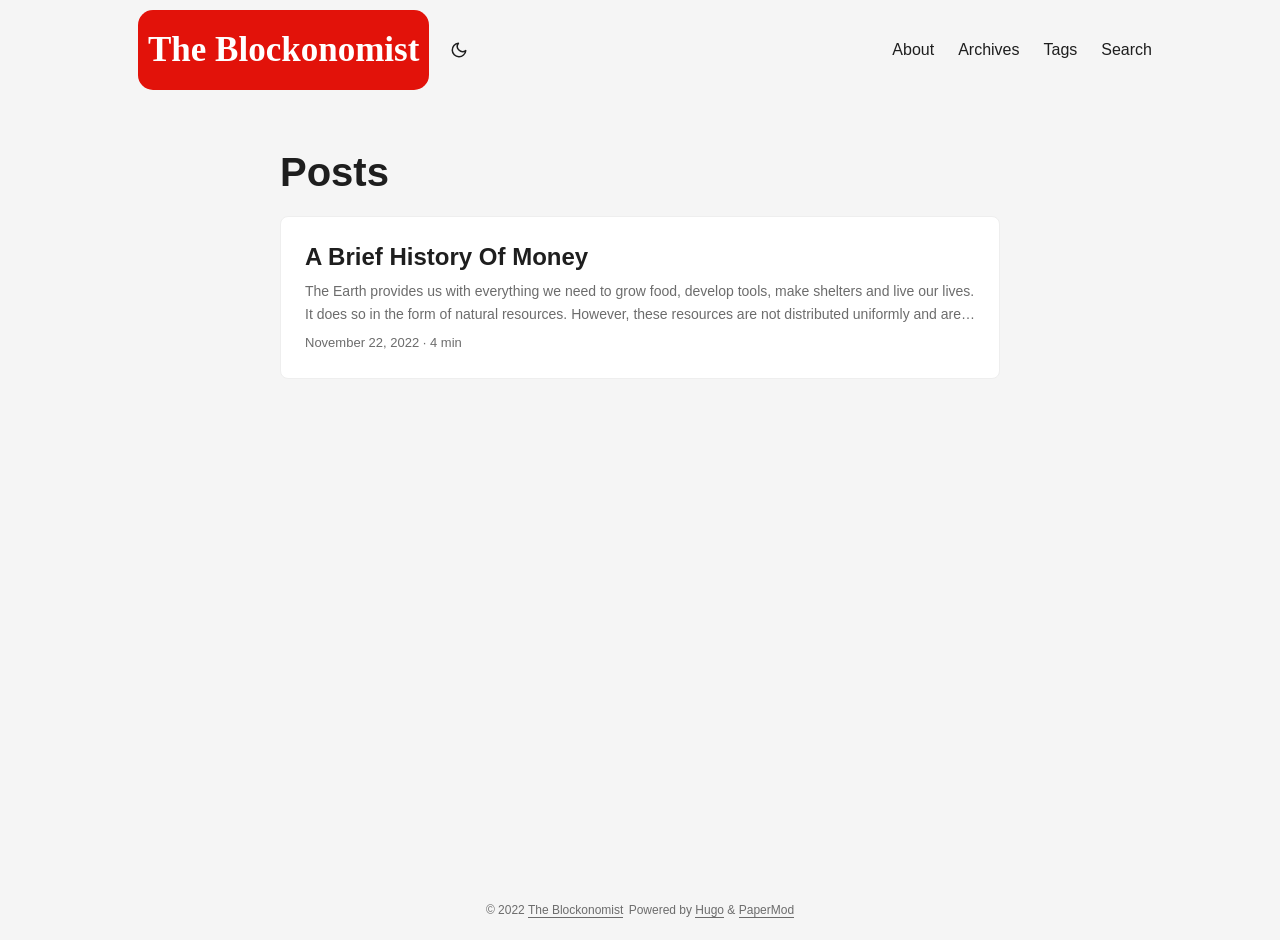
<file: posts/index.html>
<!DOCTYPE html>
<html lang="en" dir="auto">

<head><meta charset="utf-8">
<meta http-equiv="X-UA-Compatible" content="IE=edge">
<meta name="viewport" content="width=device-width, initial-scale=1, shrink-to-fit=no">
<meta name="robots" content="index, follow">
<title>Posts | The Blockonomist</title>
<meta name="keywords" content="">
<meta name="description" content="Posts - The Blockonomist">
<meta name="author" content="">
<link rel="canonical" href="https://theblockonomist.github.io/posts/">
<link crossorigin="anonymous" href="/assets/css/stylesheet.70a386489e2098e784a6754855442a0ec7ec295524bb987c0cb42eddf35311e0.css" integrity="sha256-cKOGSJ4gmOeEpnVIVUQqDsfsKVUku5h8DLQu3fNTEeA=" rel="preload stylesheet" as="style">
<link rel="icon" href="https://theblockonomist.github.io/favicon.ico">
<link rel="icon" type="image/png" sizes="16x16" href="https://theblockonomist.github.io/favicon-16x16.png">
<link rel="icon" type="image/png" sizes="32x32" href="https://theblockonomist.github.io/favicon-32x32.png">
<link rel="apple-touch-icon" href="https://theblockonomist.github.io/apple-touch-icon.png">
<link rel="mask-icon" href="https://theblockonomist.github.io/safari-pinned-tab.svg">
<meta name="theme-color" content="#2e2e33">
<meta name="msapplication-TileColor" content="#2e2e33">
<link rel="alternate" type="application/rss+xml" href="https://theblockonomist.github.io/posts/index.xml">
<noscript>
    <style>
        #theme-toggle,
        .top-link {
            display: none;
        }

    </style>
</noscript><meta property="og:title" content="Posts" />
<meta property="og:description" content="" />
<meta property="og:type" content="website" />
<meta property="og:url" content="https://theblockonomist.github.io/posts/" />

<meta name="twitter:card" content="summary"/>
<meta name="twitter:title" content="Posts"/>
<meta name="twitter:description" content=""/>


<script type="application/ld+json">
{
  "@context": "https://schema.org",
  "@type": "BreadcrumbList",
  "itemListElement": [, 
    {
      "@type": "ListItem",
      "position":  2 ,
      "name": "Posts",
      "item": "https://theblockonomist.github.io/posts/"
    }
  ]
}
</script>
</head>

<body class="list" id="top">
<script>
	if (localStorage.getItem("pref-theme") === "dark") {
		document.body.classList.add('dark');
	}

</script>

<header class="header">
	<nav class="nav">
		<div class="logo">
			<a href="https://theblockonomist.github.io" accesskey="h" title="The Blockonomist (Alt + H)">The Blockonomist</a>
					<div class="logo-switches">
						<button id="theme-toggle" accesskey="t" title="(Alt + T)">
							<svg id="moon" xmlns="http://www.w3.org/2000/svg" width="24" height="18" viewBox="0 0 24 24"
								fill="none" stroke="currentColor" stroke-width="2" stroke-linecap="round"
								stroke-linejoin="round">
								<path d="M21 12.79A9 9 0 1 1 11.21 3 7 7 0 0 0 21 12.79z"></path>
							</svg>
							<svg id="sun" xmlns="http://www.w3.org/2000/svg" width="24" height="18" viewBox="0 0 24 24"
								fill="none" stroke="currentColor" stroke-width="2" stroke-linecap="round"
								stroke-linejoin="round">
								<circle cx="12" cy="12" r="5"></circle>
								<line x1="12" y1="1" x2="12" y2="3"></line>
								<line x1="12" y1="21" x2="12" y2="23"></line>
								<line x1="4.22" y1="4.22" x2="5.64" y2="5.64"></line>
								<line x1="18.36" y1="18.36" x2="19.78" y2="19.78"></line>
								<line x1="1" y1="12" x2="3" y2="12"></line>
								<line x1="21" y1="12" x2="23" y2="12"></line>
								<line x1="4.22" y1="19.78" x2="5.64" y2="18.36"></line>
								<line x1="18.36" y1="5.64" x2="19.78" y2="4.22"></line>
							</svg>
						</button>
					</div>
		</div>
		<ul id="menu">
			<li>
				<a href="https://theblockonomist.github.io/aboutus/" title="About">
					<span>About</span>
				</a>
			</li>
			<li>
				<a href="https://theblockonomist.github.io/archives/" title="Archives">
					<span>Archives</span>
				</a>
			</li>
			<li>
				<a href="https://theblockonomist.github.io/tags/" title="Tags">
					<span>Tags</span>
				</a>
			</li>
			<li>
				<a href="https://theblockonomist.github.io/search/" title="Search (Alt &#43; /)" accesskey=/>
					<span>Search</span>
				</a>
			</li>
		</ul>
	</nav>
</header><main class="main"> 
<header class="page-header">
  <h1>
    Posts
  </h1>
</header>

<article class="post-entry"> 
  <header class="entry-header">
    <h2>A Brief History Of Money
    </h2>
  </header>
  <div class="entry-content">
    <p>The Earth provides us with everything we need to grow food, develop tools, make shelters and live our lives. It does so in the form of natural resources. However, these resources are not distributed uniformly and are limited in quantity. Numerous wars were fought in history to gain access to these resources. Trading is something that developed as an alternative to war overtime. Trading involved the exchange of resources in a dynamic, such that the participants from a region offered a resource that their region was rich in, in exchange for sparse resources....</p>
  </div>
  <footer class="entry-footer"><span title='2022-11-22 19:30:44 +0530 IST'>November 22, 2022</span>&nbsp;·&nbsp;4 min</footer>
  <a class="entry-link" aria-label="post link to A Brief History Of Money" href="https://theblockonomist.github.io/posts/abriefhistoryofmoney/"></a>
</article>
    </main>
    
<footer class="footer">
    <span>&copy; 2022 <a href="https://theblockonomist.github.io">The Blockonomist</a></span>
    <span>
        Powered by
        <a href="https://gohugo.io/" rel="noopener noreferrer" target="_blank">Hugo</a> &
        <a href="https://github.com/adityatelange/hugo-PaperMod/" rel="noopener" target="_blank">PaperMod</a>
    </span>
</footer>
<a href="#top" aria-label="go to top" title="Go to Top (Alt + G)" class="top-link" id="top-link" accesskey="g">
    <svg xmlns="http://www.w3.org/2000/svg" viewBox="0 0 12 6" fill="currentColor">
        <path d="M12 6H0l6-6z" />
    </svg>
</a>

<script>
    let menu = document.getElementById('menu')
    if (menu) {
        menu.scrollLeft = localStorage.getItem("menu-scroll-position");
        menu.onscroll = function () {
            localStorage.setItem("menu-scroll-position", menu.scrollLeft);
        }
    }

    document.querySelectorAll('a[href^="#"]').forEach(anchor => {
        anchor.addEventListener("click", function (e) {
            e.preventDefault();
            var id = this.getAttribute("href").substr(1);
            if (!window.matchMedia('(prefers-reduced-motion: reduce)').matches) {
                document.querySelector(`[id='${decodeURIComponent(id)}']`).scrollIntoView({
                    behavior: "smooth"
                });
            } else {
                document.querySelector(`[id='${decodeURIComponent(id)}']`).scrollIntoView();
            }
            if (id === "top") {
                history.replaceState(null, null, " ");
            } else {
                history.pushState(null, null, `#${id}`);
            }
        });
    });

</script>
<script>
    var mybutton = document.getElementById("top-link");
    window.onscroll = function () {
        if (document.body.scrollTop > 800 || document.documentElement.scrollTop > 800) {
            mybutton.style.visibility = "visible";
            mybutton.style.opacity = "1";
        } else {
            mybutton.style.visibility = "hidden";
            mybutton.style.opacity = "0";
        }
    };

</script>
<script>
    document.getElementById("theme-toggle").addEventListener("click", () => {
        if (document.body.className.includes("dark")) {
            document.body.classList.remove('dark');
            localStorage.setItem("pref-theme", 'light');
        } else {
            document.body.classList.add('dark');
            localStorage.setItem("pref-theme", 'dark');
        }
    })

</script>
</body>

</html>
</file>
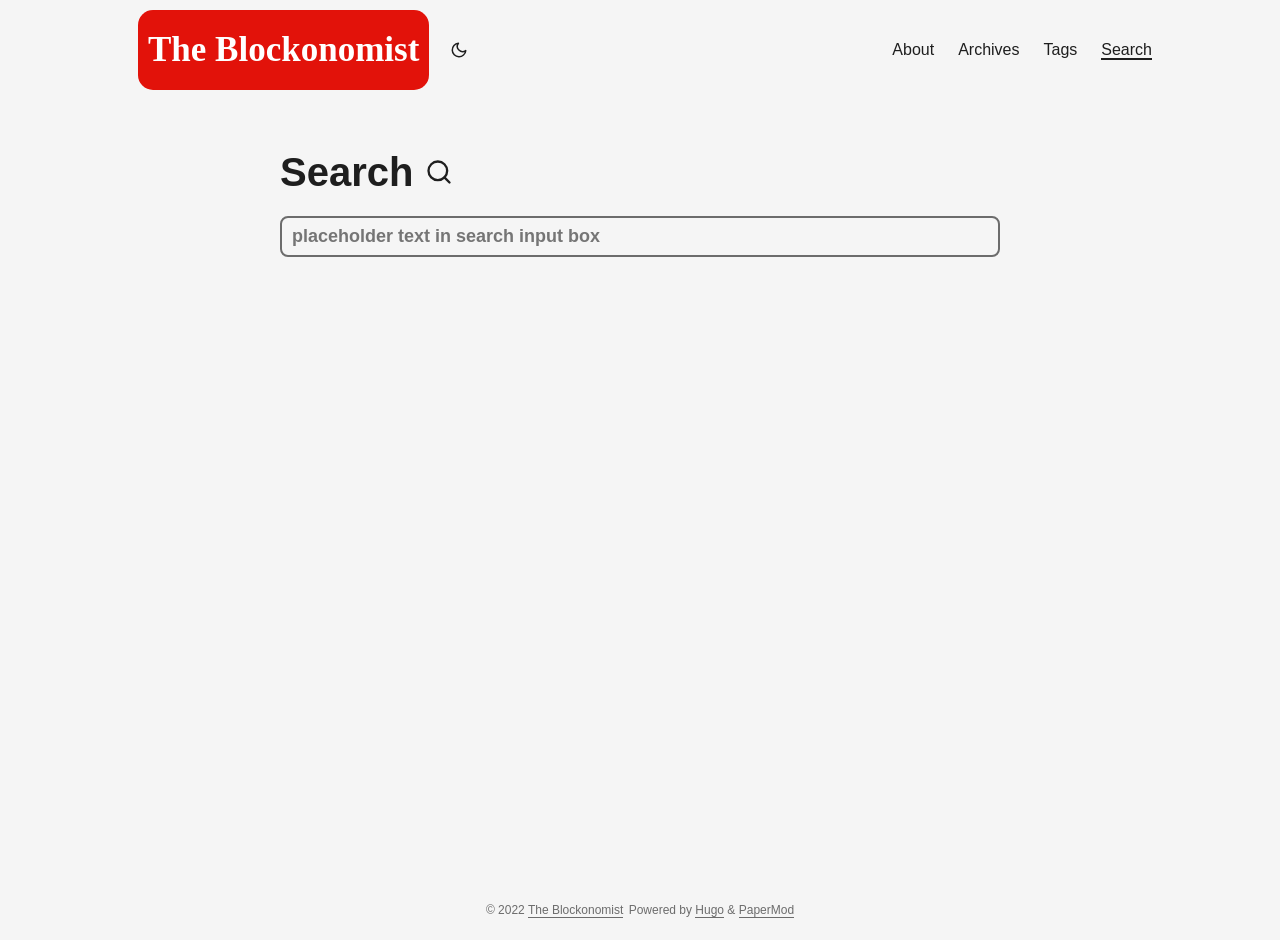
<file: search/index.html>
<!DOCTYPE html>
<html lang="en" dir="auto">

<head><meta charset="utf-8">
<meta http-equiv="X-UA-Compatible" content="IE=edge">
<meta name="viewport" content="width=device-width, initial-scale=1, shrink-to-fit=no">
<meta name="robots" content="index, follow">
<title>Search | The Blockonomist</title>
<meta name="keywords" content="">
<meta name="description" content="search">
<meta name="author" content="">
<link rel="canonical" href="https://theblockonomist.github.io/search/">
<link crossorigin="anonymous" href="/assets/css/stylesheet.70a386489e2098e784a6754855442a0ec7ec295524bb987c0cb42eddf35311e0.css" integrity="sha256-cKOGSJ4gmOeEpnVIVUQqDsfsKVUku5h8DLQu3fNTEeA=" rel="preload stylesheet" as="style"><link crossorigin="anonymous" rel="preload" as="fetch" href="../index.json">
<script defer crossorigin="anonymous" src="/assets/js/search.ac1b5bf97c13612cd2a88dacbb1668ac68db4c8013a62edddbf042396cd88656.js" integrity="sha256-rBtb&#43;XwTYSzSqI2suxZorGjbTIATpi7d2/BCOWzYhlY="></script>
<link rel="icon" href="https://theblockonomist.github.io/favicon.ico">
<link rel="icon" type="image/png" sizes="16x16" href="https://theblockonomist.github.io/favicon-16x16.png">
<link rel="icon" type="image/png" sizes="32x32" href="https://theblockonomist.github.io/favicon-32x32.png">
<link rel="apple-touch-icon" href="https://theblockonomist.github.io/apple-touch-icon.png">
<link rel="mask-icon" href="https://theblockonomist.github.io/safari-pinned-tab.svg">
<meta name="theme-color" content="#2e2e33">
<meta name="msapplication-TileColor" content="#2e2e33">
<noscript>
    <style>
        #theme-toggle,
        .top-link {
            display: none;
        }

    </style>
</noscript><meta property="og:title" content="Search" />
<meta property="og:description" content="search" />
<meta property="og:type" content="article" />
<meta property="og:url" content="https://theblockonomist.github.io/search/" /><meta property="article:section" content="" />



<meta name="twitter:card" content="summary"/>
<meta name="twitter:title" content="Search"/>
<meta name="twitter:description" content="search"/>


<script type="application/ld+json">
{
  "@context": "https://schema.org",
  "@type": "BreadcrumbList",
  "itemListElement": [, 
    {
      "@type": "ListItem",
      "position":  2 ,
      "name": "Search",
      "item": "https://theblockonomist.github.io/search/"
    }
  ]
}
</script>
<script type="application/ld+json">
{
  "@context": "https://schema.org",
  "@type": "BlogPosting",
  "headline": "Search",
  "name": "Search",
  "description": "search",
  "keywords": [
    
  ],
  "articleBody": "",
  "wordCount" : "0",
  "inLanguage": "en",
  "datePublished": "0001-01-01T00:00:00Z",
  "dateModified": "0001-01-01T00:00:00Z",
  "mainEntityOfPage": {
    "@type": "WebPage",
    "@id": "https://theblockonomist.github.io/search/"
  },
  "publisher": {
    "@type": "Organization",
    "name": "The Blockonomist",
    "logo": {
      "@type": "ImageObject",
      "url": "https://theblockonomist.github.io/favicon.ico"
    }
  }
}
</script>
</head>

<body class="list" id="top">
<script>
	if (localStorage.getItem("pref-theme") === "dark") {
		document.body.classList.add('dark');
	}

</script>

<header class="header">
	<nav class="nav">
		<div class="logo">
			<a href="https://theblockonomist.github.io" accesskey="h" title="The Blockonomist (Alt + H)">The Blockonomist</a>
					<div class="logo-switches">
						<button id="theme-toggle" accesskey="t" title="(Alt + T)">
							<svg id="moon" xmlns="http://www.w3.org/2000/svg" width="24" height="18" viewBox="0 0 24 24"
								fill="none" stroke="currentColor" stroke-width="2" stroke-linecap="round"
								stroke-linejoin="round">
								<path d="M21 12.79A9 9 0 1 1 11.21 3 7 7 0 0 0 21 12.79z"></path>
							</svg>
							<svg id="sun" xmlns="http://www.w3.org/2000/svg" width="24" height="18" viewBox="0 0 24 24"
								fill="none" stroke="currentColor" stroke-width="2" stroke-linecap="round"
								stroke-linejoin="round">
								<circle cx="12" cy="12" r="5"></circle>
								<line x1="12" y1="1" x2="12" y2="3"></line>
								<line x1="12" y1="21" x2="12" y2="23"></line>
								<line x1="4.22" y1="4.22" x2="5.64" y2="5.64"></line>
								<line x1="18.36" y1="18.36" x2="19.78" y2="19.78"></line>
								<line x1="1" y1="12" x2="3" y2="12"></line>
								<line x1="21" y1="12" x2="23" y2="12"></line>
								<line x1="4.22" y1="19.78" x2="5.64" y2="18.36"></line>
								<line x1="18.36" y1="5.64" x2="19.78" y2="4.22"></line>
							</svg>
						</button>
					</div>
		</div>
		<ul id="menu">
			<li>
				<a href="https://theblockonomist.github.io/aboutus/" title="About">
					<span>About</span>
				</a>
			</li>
			<li>
				<a href="https://theblockonomist.github.io/archives/" title="Archives">
					<span>Archives</span>
				</a>
			</li>
			<li>
				<a href="https://theblockonomist.github.io/tags/" title="Tags">
					<span>Tags</span>
				</a>
			</li>
			<li>
				<a href="https://theblockonomist.github.io/search/" title="Search (Alt &#43; /)" accesskey=/>
					<span class="active">Search</span>
				</a>
			</li>
		</ul>
	</nav>
</header><main class="main">

<header class="page-header">
    <h1>Search <svg xmlns="http://www.w3.org/2000/svg" width="28" height="28" viewBox="0 0 24 24" fill="none"
            stroke="currentColor" stroke-width="2" stroke-linecap="round" stroke-linejoin="round">
            <circle cx="11" cy="11" r="8"></circle>
            <line x1="21" y1="21" x2="16.65" y2="16.65"></line>
        </svg>
    </h1>
    <div class="post-meta"></div>
</header>

<div id="searchbox">
    <input id="searchInput" autofocus placeholder="placeholder text in search input box"
        aria-label="search" type="search" autocomplete="off">
    <ul id="searchResults" aria-label="search results"></ul>
</div>
    </main>
    
<footer class="footer">
    <span>&copy; 2022 <a href="https://theblockonomist.github.io">The Blockonomist</a></span>
    <span>
        Powered by
        <a href="https://gohugo.io/" rel="noopener noreferrer" target="_blank">Hugo</a> &
        <a href="https://github.com/adityatelange/hugo-PaperMod/" rel="noopener" target="_blank">PaperMod</a>
    </span>
</footer>
<a href="#top" aria-label="go to top" title="Go to Top (Alt + G)" class="top-link" id="top-link" accesskey="g">
    <svg xmlns="http://www.w3.org/2000/svg" viewBox="0 0 12 6" fill="currentColor">
        <path d="M12 6H0l6-6z" />
    </svg>
</a>

<script>
    let menu = document.getElementById('menu')
    if (menu) {
        menu.scrollLeft = localStorage.getItem("menu-scroll-position");
        menu.onscroll = function () {
            localStorage.setItem("menu-scroll-position", menu.scrollLeft);
        }
    }

    document.querySelectorAll('a[href^="#"]').forEach(anchor => {
        anchor.addEventListener("click", function (e) {
            e.preventDefault();
            var id = this.getAttribute("href").substr(1);
            if (!window.matchMedia('(prefers-reduced-motion: reduce)').matches) {
                document.querySelector(`[id='${decodeURIComponent(id)}']`).scrollIntoView({
                    behavior: "smooth"
                });
            } else {
                document.querySelector(`[id='${decodeURIComponent(id)}']`).scrollIntoView();
            }
            if (id === "top") {
                history.replaceState(null, null, " ");
            } else {
                history.pushState(null, null, `#${id}`);
            }
        });
    });

</script>
<script>
    var mybutton = document.getElementById("top-link");
    window.onscroll = function () {
        if (document.body.scrollTop > 800 || document.documentElement.scrollTop > 800) {
            mybutton.style.visibility = "visible";
            mybutton.style.opacity = "1";
        } else {
            mybutton.style.visibility = "hidden";
            mybutton.style.opacity = "0";
        }
    };

</script>
<script>
    document.getElementById("theme-toggle").addEventListener("click", () => {
        if (document.body.className.includes("dark")) {
            document.body.classList.remove('dark');
            localStorage.setItem("pref-theme", 'light');
        } else {
            document.body.classList.add('dark');
            localStorage.setItem("pref-theme", 'dark');
        }
    })

</script>
</body>

</html>
</file>
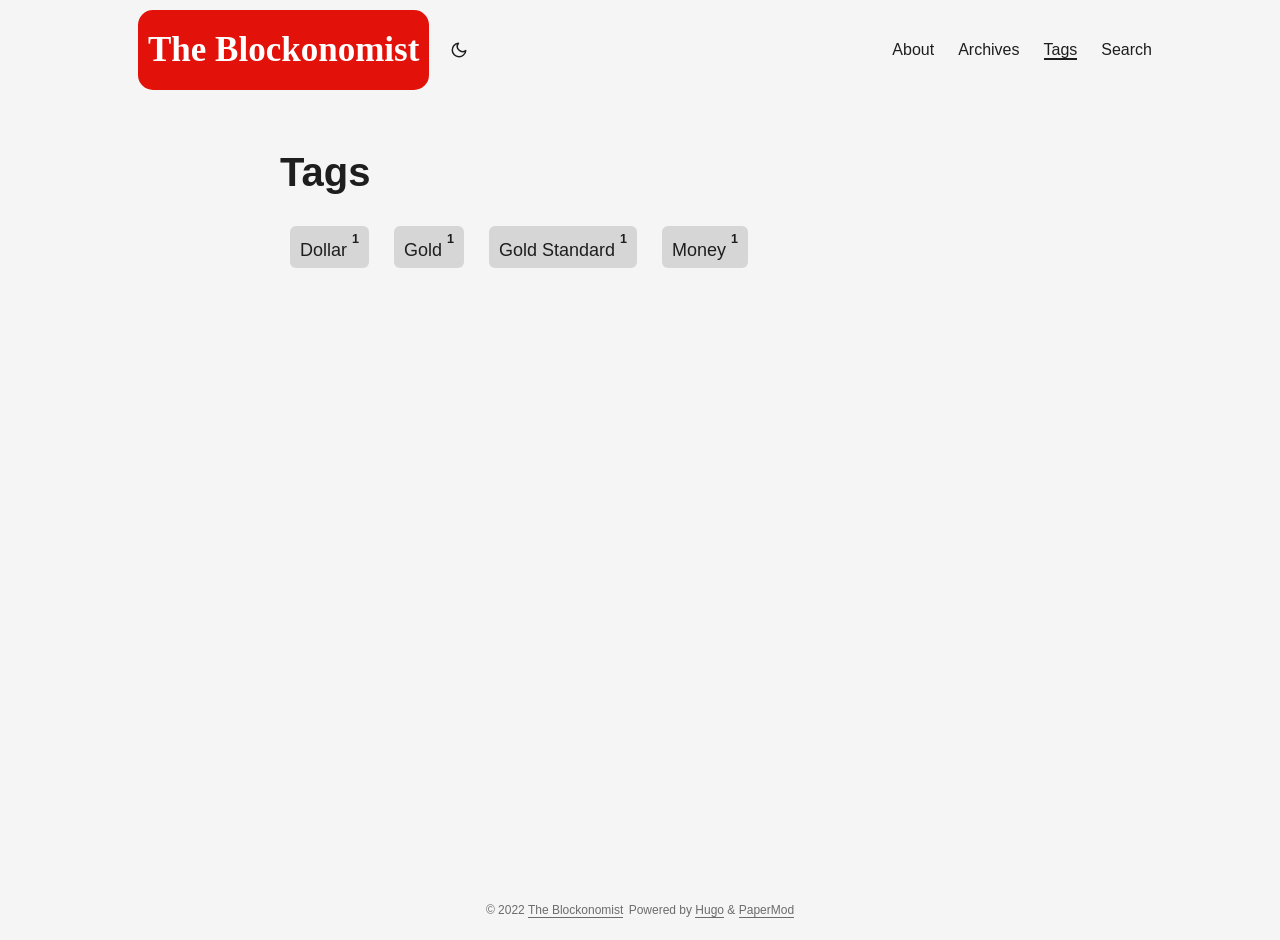
<file: tags/index.html>
<!DOCTYPE html>
<html lang="en" dir="auto">

<head><meta charset="utf-8">
<meta http-equiv="X-UA-Compatible" content="IE=edge">
<meta name="viewport" content="width=device-width, initial-scale=1, shrink-to-fit=no">
<meta name="robots" content="index, follow">
<title>Tags | The Blockonomist</title>
<meta name="keywords" content="">
<meta name="description" content="">
<meta name="author" content="">
<link rel="canonical" href="https://theblockonomist.github.io/tags/">
<link crossorigin="anonymous" href="/assets/css/stylesheet.70a386489e2098e784a6754855442a0ec7ec295524bb987c0cb42eddf35311e0.css" integrity="sha256-cKOGSJ4gmOeEpnVIVUQqDsfsKVUku5h8DLQu3fNTEeA=" rel="preload stylesheet" as="style">
<link rel="icon" href="https://theblockonomist.github.io/favicon.ico">
<link rel="icon" type="image/png" sizes="16x16" href="https://theblockonomist.github.io/favicon-16x16.png">
<link rel="icon" type="image/png" sizes="32x32" href="https://theblockonomist.github.io/favicon-32x32.png">
<link rel="apple-touch-icon" href="https://theblockonomist.github.io/apple-touch-icon.png">
<link rel="mask-icon" href="https://theblockonomist.github.io/safari-pinned-tab.svg">
<meta name="theme-color" content="#2e2e33">
<meta name="msapplication-TileColor" content="#2e2e33">
<link rel="alternate" type="application/rss+xml" href="https://theblockonomist.github.io/tags/index.xml">
<noscript>
    <style>
        #theme-toggle,
        .top-link {
            display: none;
        }

    </style>
</noscript><meta property="og:title" content="Tags" />
<meta property="og:description" content="" />
<meta property="og:type" content="website" />
<meta property="og:url" content="https://theblockonomist.github.io/tags/" />

<meta name="twitter:card" content="summary"/>
<meta name="twitter:title" content="Tags"/>
<meta name="twitter:description" content=""/>

</head>

<body class="list" id="top">
<script>
	if (localStorage.getItem("pref-theme") === "dark") {
		document.body.classList.add('dark');
	}

</script>

<header class="header">
	<nav class="nav">
		<div class="logo">
			<a href="https://theblockonomist.github.io" accesskey="h" title="The Blockonomist (Alt + H)">The Blockonomist</a>
					<div class="logo-switches">
						<button id="theme-toggle" accesskey="t" title="(Alt + T)">
							<svg id="moon" xmlns="http://www.w3.org/2000/svg" width="24" height="18" viewBox="0 0 24 24"
								fill="none" stroke="currentColor" stroke-width="2" stroke-linecap="round"
								stroke-linejoin="round">
								<path d="M21 12.79A9 9 0 1 1 11.21 3 7 7 0 0 0 21 12.79z"></path>
							</svg>
							<svg id="sun" xmlns="http://www.w3.org/2000/svg" width="24" height="18" viewBox="0 0 24 24"
								fill="none" stroke="currentColor" stroke-width="2" stroke-linecap="round"
								stroke-linejoin="round">
								<circle cx="12" cy="12" r="5"></circle>
								<line x1="12" y1="1" x2="12" y2="3"></line>
								<line x1="12" y1="21" x2="12" y2="23"></line>
								<line x1="4.22" y1="4.22" x2="5.64" y2="5.64"></line>
								<line x1="18.36" y1="18.36" x2="19.78" y2="19.78"></line>
								<line x1="1" y1="12" x2="3" y2="12"></line>
								<line x1="21" y1="12" x2="23" y2="12"></line>
								<line x1="4.22" y1="19.78" x2="5.64" y2="18.36"></line>
								<line x1="18.36" y1="5.64" x2="19.78" y2="4.22"></line>
							</svg>
						</button>
					</div>
		</div>
		<ul id="menu">
			<li>
				<a href="https://theblockonomist.github.io/aboutus/" title="About">
					<span>About</span>
				</a>
			</li>
			<li>
				<a href="https://theblockonomist.github.io/archives/" title="Archives">
					<span>Archives</span>
				</a>
			</li>
			<li>
				<a href="https://theblockonomist.github.io/tags/" title="Tags">
					<span class="active">Tags</span>
				</a>
			</li>
			<li>
				<a href="https://theblockonomist.github.io/search/" title="Search (Alt &#43; /)" accesskey=/>
					<span>Search</span>
				</a>
			</li>
		</ul>
	</nav>
</header><main class="main">
<header class="page-header">
    <h1>Tags</h1>
</header>

<ul class="terms-tags">
    <li>
        <a href="https://theblockonomist.github.io/tags/dollar/">Dollar <sup><strong><sup>1</sup></strong></sup> </a>
    </li>
    <li>
        <a href="https://theblockonomist.github.io/tags/gold/">Gold <sup><strong><sup>1</sup></strong></sup> </a>
    </li>
    <li>
        <a href="https://theblockonomist.github.io/tags/gold-standard/">Gold Standard <sup><strong><sup>1</sup></strong></sup> </a>
    </li>
    <li>
        <a href="https://theblockonomist.github.io/tags/money/">Money <sup><strong><sup>1</sup></strong></sup> </a>
    </li>
</ul>
    </main>
    
<footer class="footer">
    <span>&copy; 2022 <a href="https://theblockonomist.github.io">The Blockonomist</a></span>
    <span>
        Powered by
        <a href="https://gohugo.io/" rel="noopener noreferrer" target="_blank">Hugo</a> &
        <a href="https://github.com/adityatelange/hugo-PaperMod/" rel="noopener" target="_blank">PaperMod</a>
    </span>
</footer>
<a href="#top" aria-label="go to top" title="Go to Top (Alt + G)" class="top-link" id="top-link" accesskey="g">
    <svg xmlns="http://www.w3.org/2000/svg" viewBox="0 0 12 6" fill="currentColor">
        <path d="M12 6H0l6-6z" />
    </svg>
</a>

<script>
    let menu = document.getElementById('menu')
    if (menu) {
        menu.scrollLeft = localStorage.getItem("menu-scroll-position");
        menu.onscroll = function () {
            localStorage.setItem("menu-scroll-position", menu.scrollLeft);
        }
    }

    document.querySelectorAll('a[href^="#"]').forEach(anchor => {
        anchor.addEventListener("click", function (e) {
            e.preventDefault();
            var id = this.getAttribute("href").substr(1);
            if (!window.matchMedia('(prefers-reduced-motion: reduce)').matches) {
                document.querySelector(`[id='${decodeURIComponent(id)}']`).scrollIntoView({
                    behavior: "smooth"
                });
            } else {
                document.querySelector(`[id='${decodeURIComponent(id)}']`).scrollIntoView();
            }
            if (id === "top") {
                history.replaceState(null, null, " ");
            } else {
                history.pushState(null, null, `#${id}`);
            }
        });
    });

</script>
<script>
    var mybutton = document.getElementById("top-link");
    window.onscroll = function () {
        if (document.body.scrollTop > 800 || document.documentElement.scrollTop > 800) {
            mybutton.style.visibility = "visible";
            mybutton.style.opacity = "1";
        } else {
            mybutton.style.visibility = "hidden";
            mybutton.style.opacity = "0";
        }
    };

</script>
<script>
    document.getElementById("theme-toggle").addEventListener("click", () => {
        if (document.body.className.includes("dark")) {
            document.body.classList.remove('dark');
            localStorage.setItem("pref-theme", 'light');
        } else {
            document.body.classList.add('dark');
            localStorage.setItem("pref-theme", 'dark');
        }
    })

</script>
</body>

</html>
</file>
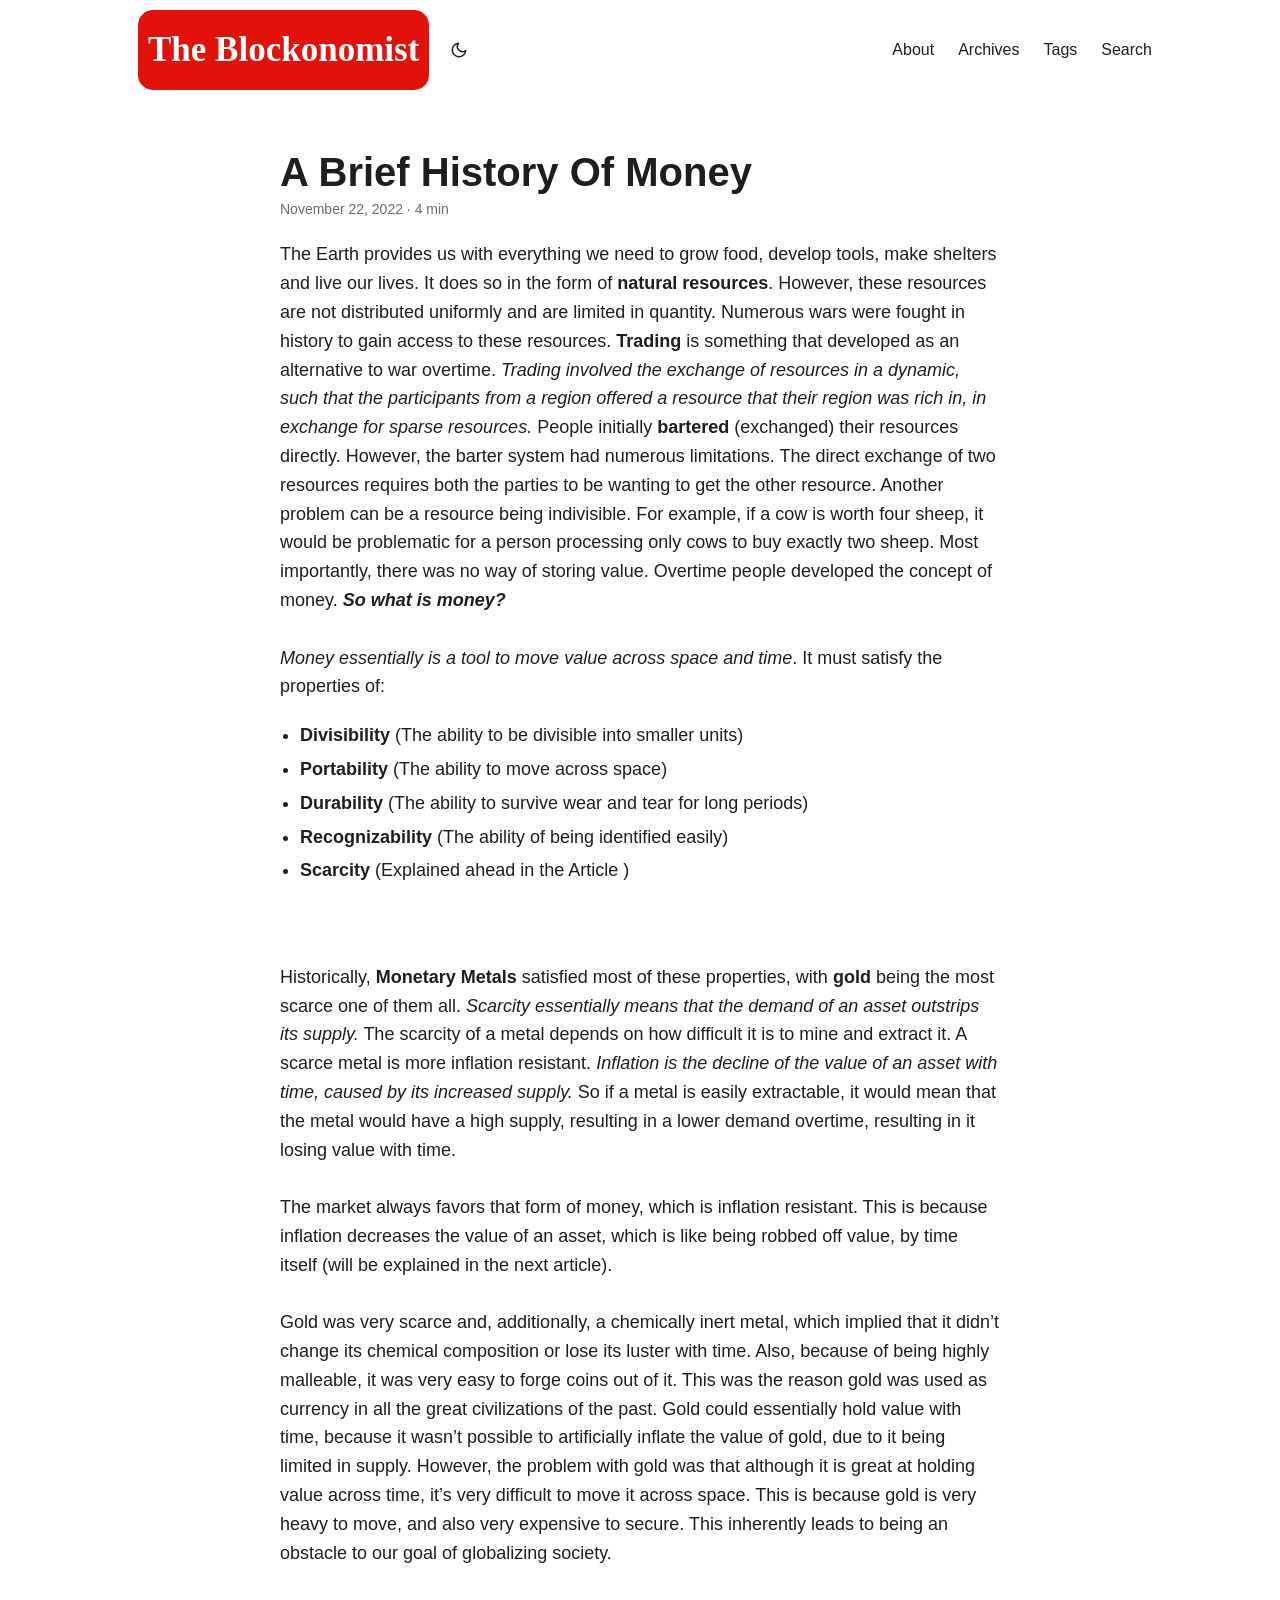
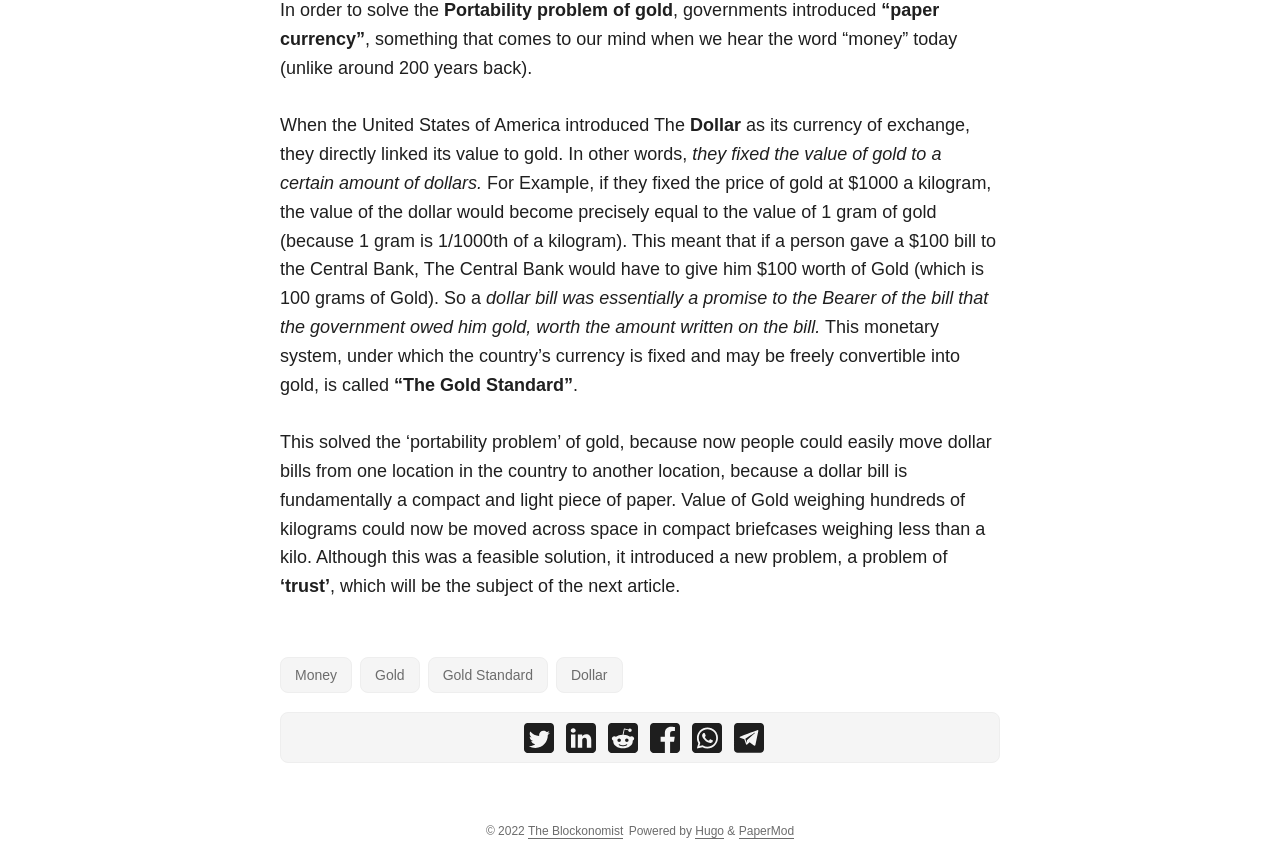
<file: posts/abriefhistoryofmoney/index.html>
<!DOCTYPE html>
<html lang="en" dir="auto">

<head><meta charset="utf-8">
<meta http-equiv="X-UA-Compatible" content="IE=edge">
<meta name="viewport" content="width=device-width, initial-scale=1, shrink-to-fit=no">
<meta name="robots" content="index, follow">
<title>A Brief History Of Money | The Blockonomist</title>
<meta name="keywords" content="Money, Gold, Gold Standard, Dollar">
<meta name="description" content="The Earth provides us with everything we need to grow food, develop tools, make shelters and live our lives. It does so in the form of natural resources. However, these resources are not distributed uniformly and are limited in quantity. Numerous wars were fought in history to gain access to these resources. Trading is something that developed as an alternative to war overtime. Trading involved the exchange of resources in a dynamic, such that the participants from a region offered a resource that their region was rich in, in exchange for sparse resources.">
<meta name="author" content="">
<link rel="canonical" href="https://theblockonomist.github.io/posts/abriefhistoryofmoney/">
<link crossorigin="anonymous" href="/assets/css/stylesheet.70a386489e2098e784a6754855442a0ec7ec295524bb987c0cb42eddf35311e0.css" integrity="sha256-cKOGSJ4gmOeEpnVIVUQqDsfsKVUku5h8DLQu3fNTEeA=" rel="preload stylesheet" as="style">
<script defer crossorigin="anonymous" src="/assets/js/highlight.acb54fd32bbc1982428b8850317e45d076b95012730a5936667e6bc21777692a.js" integrity="sha256-rLVP0yu8GYJCi4hQMX5F0Ha5UBJzClk2Zn5rwhd3aSo="
    onload="hljs.initHighlightingOnLoad();"></script>
<link rel="icon" href="https://theblockonomist.github.io/favicon.ico">
<link rel="icon" type="image/png" sizes="16x16" href="https://theblockonomist.github.io/favicon-16x16.png">
<link rel="icon" type="image/png" sizes="32x32" href="https://theblockonomist.github.io/favicon-32x32.png">
<link rel="apple-touch-icon" href="https://theblockonomist.github.io/apple-touch-icon.png">
<link rel="mask-icon" href="https://theblockonomist.github.io/safari-pinned-tab.svg">
<meta name="theme-color" content="#2e2e33">
<meta name="msapplication-TileColor" content="#2e2e33">
<noscript>
    <style>
        #theme-toggle,
        .top-link {
            display: none;
        }

    </style>
</noscript><meta property="og:title" content="A Brief History Of Money" />
<meta property="og:description" content="The Earth provides us with everything we need to grow food, develop tools, make shelters and live our lives. It does so in the form of natural resources. However, these resources are not distributed uniformly and are limited in quantity. Numerous wars were fought in history to gain access to these resources. Trading is something that developed as an alternative to war overtime. Trading involved the exchange of resources in a dynamic, such that the participants from a region offered a resource that their region was rich in, in exchange for sparse resources." />
<meta property="og:type" content="article" />
<meta property="og:url" content="https://theblockonomist.github.io/posts/abriefhistoryofmoney/" /><meta property="article:section" content="posts" />
<meta property="article:published_time" content="2022-11-22T19:30:44+05:30" />
<meta property="article:modified_time" content="2022-11-22T19:30:44+05:30" />

<meta name="twitter:card" content="summary"/>
<meta name="twitter:title" content="A Brief History Of Money"/>
<meta name="twitter:description" content="The Earth provides us with everything we need to grow food, develop tools, make shelters and live our lives. It does so in the form of natural resources. However, these resources are not distributed uniformly and are limited in quantity. Numerous wars were fought in history to gain access to these resources. Trading is something that developed as an alternative to war overtime. Trading involved the exchange of resources in a dynamic, such that the participants from a region offered a resource that their region was rich in, in exchange for sparse resources."/>


<script type="application/ld+json">
{
  "@context": "https://schema.org",
  "@type": "BreadcrumbList",
  "itemListElement": [, 
    {
      "@type": "ListItem",
      "position":  2 ,
      "name": "Posts",
      "item": "https://theblockonomist.github.io/posts/"
    }, 
    {
      "@type": "ListItem",
      "position":  3 ,
      "name": "A Brief History Of Money",
      "item": "https://theblockonomist.github.io/posts/abriefhistoryofmoney/"
    }
  ]
}
</script>
<script type="application/ld+json">
{
  "@context": "https://schema.org",
  "@type": "BlogPosting",
  "headline": "A Brief History Of Money",
  "name": "A Brief History Of Money",
  "description": "The Earth provides us with everything we need to grow food, develop tools, make shelters and live our lives. It does so in the form of natural resources. However, these resources are not distributed uniformly and are limited in quantity. Numerous wars were fought in history to gain access to these resources. Trading is something that developed as an alternative to war overtime. Trading involved the exchange of resources in a dynamic, such that the participants from a region offered a resource that their region was rich in, in exchange for sparse resources.",
  "keywords": [
    "Money", "Gold", "Gold Standard", "Dollar"
  ],
  "articleBody": "The Earth provides us with everything we need to grow food, develop tools, make shelters and live our lives. It does so in the form of natural resources. However, these resources are not distributed uniformly and are limited in quantity. Numerous wars were fought in history to gain access to these resources. Trading is something that developed as an alternative to war overtime. Trading involved the exchange of resources in a dynamic, such that the participants from a region offered a resource that their region was rich in, in exchange for sparse resources. People initially bartered (exchanged) their resources directly. However, the barter system had numerous limitations. The direct exchange of two resources requires both the parties to be wanting to get the other resource. Another problem can be a resource being indivisible. For example, if a cow is worth four sheep, it would be problematic for a person processing only cows to buy exactly two sheep. Most importantly, there was no way of storing value. Overtime people developed the concept of money. So what is money? Money essentially is a tool to move value across space and time. It must satisfy the properties of:\nDivisibility (The ability to be divisible into smaller units) Portability (The ability to move across space) Durability (The ability to survive wear and tear for long periods) Recognizability (The ability of being identified easily) Scarcity (Explained ahead in the Article ) Historically, Monetary Metals satisfied most of these properties, with gold being the most scarce one of them all. Scarcity essentially means that the demand of an asset outstrips its supply. The scarcity of a metal depends on how difficult it is to mine and extract it. A scarce metal is more inflation resistant. Inflation is the decline of the value of an asset with time, caused by its increased supply. So if a metal is easily extractable, it would mean that the metal would have a high supply, resulting in a lower demand overtime, resulting in it losing value with time. The market always favors that form of money, which is inflation resistant. This is because inflation decreases the value of an asset, which is like being robbed off value, by time itself (will be explained in the next article). Gold was very scarce and, additionally, a chemically inert metal, which implied that it didn’t change its chemical composition or lose its luster with time. Also, because of being highly malleable, it was very easy to forge coins out of it. This was the reason gold was used as currency in all the great civilizations of the past. Gold could essentially hold value with time, because it wasn’t possible to artificially inflate the value of gold, due to it being limited in supply. However, the problem with gold was that although it is great at holding value across time, it’s very difficult to move it across space. This is because gold is very heavy to move, and also very expensive to secure. This inherently leads to being an obstacle to our goal of globalizing society. In order to solve the Portability problem of gold, governments introduced “paper currency”, something that comes to our mind when we hear the word “money” today (unlike around 200 years back). When the United States of America introduced The Dollar as its currency of exchange, they directly linked its value to gold. In other words, they fixed the value of gold to a certain amount of dollars. For Example, if they fixed the price of gold at $1000 a kilogram, the value of the dollar would become precisely equal to the value of 1 gram of gold (because 1 gram is 1/1000th of a kilogram). This meant that if a person gave a $100 bill to the Central Bank, The Central Bank would have to give him $100 worth of Gold (which is 100 grams of Gold). So a dollar bill was essentially a promise to the Bearer of the bill that the government owed him gold, worth the amount written on the bill. This monetary system, under which the country’s currency is fixed and may be freely convertible into gold, is called “The Gold Standard”. This solved the ‘portability problem’ of gold, because now people could easily move dollar bills from one location in the country to another location, because a dollar bill is fundamentally a compact and light piece of paper. Value of Gold weighing hundreds of kilograms could now be moved across space in compact briefcases weighing less than a kilo. Although this was a feasible solution, it introduced a new problem, a problem of ‘trust’, which will be the subject of the next article.\n",
  "wordCount" : "779",
  "inLanguage": "en",
  "datePublished": "2022-11-22T19:30:44+05:30",
  "dateModified": "2022-11-22T19:30:44+05:30",
  "mainEntityOfPage": {
    "@type": "WebPage",
    "@id": "https://theblockonomist.github.io/posts/abriefhistoryofmoney/"
  },
  "publisher": {
    "@type": "Organization",
    "name": "The Blockonomist",
    "logo": {
      "@type": "ImageObject",
      "url": "https://theblockonomist.github.io/favicon.ico"
    }
  }
}
</script>
</head>

<body class="" id="top">
<script>
	if (localStorage.getItem("pref-theme") === "dark") {
		document.body.classList.add('dark');
	}

</script>

<header class="header">
	<nav class="nav">
		<div class="logo">
			<a href="https://theblockonomist.github.io" accesskey="h" title="The Blockonomist (Alt + H)">The Blockonomist</a>
					<div class="logo-switches">
						<button id="theme-toggle" accesskey="t" title="(Alt + T)">
							<svg id="moon" xmlns="http://www.w3.org/2000/svg" width="24" height="18" viewBox="0 0 24 24"
								fill="none" stroke="currentColor" stroke-width="2" stroke-linecap="round"
								stroke-linejoin="round">
								<path d="M21 12.79A9 9 0 1 1 11.21 3 7 7 0 0 0 21 12.79z"></path>
							</svg>
							<svg id="sun" xmlns="http://www.w3.org/2000/svg" width="24" height="18" viewBox="0 0 24 24"
								fill="none" stroke="currentColor" stroke-width="2" stroke-linecap="round"
								stroke-linejoin="round">
								<circle cx="12" cy="12" r="5"></circle>
								<line x1="12" y1="1" x2="12" y2="3"></line>
								<line x1="12" y1="21" x2="12" y2="23"></line>
								<line x1="4.22" y1="4.22" x2="5.64" y2="5.64"></line>
								<line x1="18.36" y1="18.36" x2="19.78" y2="19.78"></line>
								<line x1="1" y1="12" x2="3" y2="12"></line>
								<line x1="21" y1="12" x2="23" y2="12"></line>
								<line x1="4.22" y1="19.78" x2="5.64" y2="18.36"></line>
								<line x1="18.36" y1="5.64" x2="19.78" y2="4.22"></line>
							</svg>
						</button>
					</div>
		</div>
		<ul id="menu">
			<li>
				<a href="https://theblockonomist.github.io/aboutus/" title="About">
					<span>About</span>
				</a>
			</li>
			<li>
				<a href="https://theblockonomist.github.io/archives/" title="Archives">
					<span>Archives</span>
				</a>
			</li>
			<li>
				<a href="https://theblockonomist.github.io/tags/" title="Tags">
					<span>Tags</span>
				</a>
			</li>
			<li>
				<a href="https://theblockonomist.github.io/search/" title="Search (Alt &#43; /)" accesskey=/>
					<span>Search</span>
				</a>
			</li>
		</ul>
	</nav>
</header><main class="main">

<article class="post-single">
  <header class="post-header">
    
    <h1 class="post-title">
      A Brief History Of Money
    </h1>
    <div class="post-meta"><span title='2022-11-22 19:30:44 +0530 IST'>November 22, 2022</span>&nbsp;·&nbsp;4 min

</div>
  </header> 
  <div class="post-content"><p>The Earth provides us with everything we need to grow food, develop tools, make shelters and live our lives. It does so in the form of <strong>natural resources</strong>. However, these resources are not distributed uniformly and are limited in quantity. Numerous wars were fought in history to gain access to these resources. <strong>Trading</strong> is something that developed as an alternative to war overtime. <em>Trading involved the exchange of resources in a dynamic, such that the participants from a region offered a resource that their region was rich in, in exchange for sparse resources.</em> People initially <strong>bartered</strong> (exchanged) their resources directly. However, the barter system had numerous limitations. The direct exchange of two resources requires both the parties to be wanting to get the other resource. Another problem can be a resource being indivisible. For example, if a cow is worth four sheep, it would be problematic for a person processing only cows to buy exactly two sheep. Most importantly, there was no way of storing value. Overtime people developed the concept of money. <em><strong>So what is money?</strong></em>
<br>
<br>
<em>Money essentially is a tool to move value across space and time</em>. It must satisfy the properties of:</p>
<ul>
<li><strong>Divisibility</strong> (The ability to be divisible into smaller units)</li>
<li><strong>Portability</strong> (The ability to move across space)</li>
<li><strong>Durability</strong> (The ability to survive wear and tear for long periods)</li>
<li><strong>Recognizability</strong> (The ability of being identified easily)</li>
<li><strong>Scarcity</strong> (Explained ahead in the Article )</li>
</ul>
<p><br>
<br>
Historically, <strong>Monetary Metals</strong> satisfied most of these properties, with <strong>gold</strong> being the most scarce one of them all. <em>Scarcity essentially means that the demand of an asset outstrips its supply.</em> The scarcity of a metal depends on how difficult it is to mine and extract it. A scarce metal is more inflation resistant. <em>Inflation is the decline of the value of an asset with time, caused by its increased supply.</em> So if a metal is easily extractable, it would mean that the metal would have a high supply, resulting in a lower demand overtime, resulting in it losing value with time.
<br>
<br>
The market always favors that form of money, which is inflation resistant. This is because inflation decreases the value of an asset, which is like being robbed off value, by time itself (will be explained in the next article).
<br>
<br>
Gold was very scarce and, additionally, a chemically inert metal, which implied that it didn’t change its chemical composition or lose its luster with time. Also, because of being highly malleable, it was very easy to forge coins out of it. This was the reason gold was used as currency in all the great civilizations of the past. Gold could essentially hold value with time, because it wasn’t possible to artificially inflate the value of gold, due to it being limited in supply. However, the problem with gold was that although it is great at holding value across time, it’s very difficult to move it across space. This is because gold is very heavy to move, and also very expensive to secure. This inherently leads to being an obstacle to our goal of globalizing society.
<br>
<br>
In order to solve the <strong>Portability problem of gold</strong>, governments introduced <strong>“paper currency”</strong>, something that comes to our mind when we hear the word “money” today (unlike around 200 years back).
<br>
<br>
When the United States of America introduced The <strong>Dollar</strong> as its currency of exchange, they directly linked its value to gold. In other words, <em>they fixed the value of gold to a certain amount of dollars.</em> For Example, if they fixed the price of gold at $1000 a kilogram, the value of the dollar would become precisely equal to the value of 1 gram of gold (because 1 gram is 1/1000th of a kilogram). This meant that if a person gave a $100 bill to the Central Bank, The Central Bank would have to give him $100 worth of Gold (which is 100 grams of Gold). So a <em>dollar bill was essentially a promise to the Bearer of the bill that the government owed him gold, worth the amount written on the bill.</em> This monetary system, under which the country’s currency is fixed and may be freely convertible into gold, is called <strong>“The Gold Standard”</strong>.
<br>
<br>
This solved the ‘portability problem’ of gold, because now people could easily move dollar bills from one location in the country to another location, because a dollar bill is fundamentally a compact and light piece of paper. Value of Gold weighing hundreds of kilograms could now be moved across space in compact briefcases weighing less than a kilo. Although this was a feasible solution, it introduced a new problem, a problem of <strong>‘trust’</strong>, which will be the subject of the next article.</p>


  </div>

  <footer class="post-footer">
    <ul class="post-tags">
      <li><a href="https://theblockonomist.github.io/tags/money/">Money</a></li>
      <li><a href="https://theblockonomist.github.io/tags/gold/">Gold</a></li>
      <li><a href="https://theblockonomist.github.io/tags/gold-standard/">Gold Standard</a></li>
      <li><a href="https://theblockonomist.github.io/tags/dollar/">Dollar</a></li>
    </ul>

<div class="share-buttons">
    <a target="_blank" rel="noopener noreferrer" aria-label="share A Brief History Of Money on twitter"
        href="https://twitter.com/intent/tweet/?text=A%20Brief%20History%20Of%20Money&amp;url=https%3a%2f%2ftheblockonomist.github.io%2fposts%2fabriefhistoryofmoney%2f&amp;hashtags=Money%2cGold%2cGoldStandard%2cDollar">
        <svg version="1.1" viewBox="0 0 512 512" xml:space="preserve" height="30px" width="30px" fill="currentColor">
            <path
                d="M449.446,0c34.525,0 62.554,28.03 62.554,62.554l0,386.892c0,34.524 -28.03,62.554 -62.554,62.554l-386.892,0c-34.524,0 -62.554,-28.03 -62.554,-62.554l0,-386.892c0,-34.524 28.029,-62.554 62.554,-62.554l386.892,0Zm-253.927,424.544c135.939,0 210.268,-112.643 210.268,-210.268c0,-3.218 0,-6.437 -0.153,-9.502c14.406,-10.421 26.973,-23.448 36.935,-38.314c-13.18,5.824 -27.433,9.809 -42.452,11.648c15.326,-9.196 26.973,-23.602 32.49,-40.92c-14.252,8.429 -30.038,14.56 -46.896,17.931c-13.487,-14.406 -32.644,-23.295 -53.946,-23.295c-40.767,0 -73.87,33.104 -73.87,73.87c0,5.824 0.613,11.494 1.992,16.858c-61.456,-3.065 -115.862,-32.49 -152.337,-77.241c-6.284,10.881 -9.962,23.601 -9.962,37.088c0,25.594 13.027,48.276 32.95,61.456c-12.107,-0.307 -23.448,-3.678 -33.41,-9.196l0,0.92c0,35.862 25.441,65.594 59.311,72.49c-6.13,1.686 -12.72,2.606 -19.464,2.606c-4.751,0 -9.348,-0.46 -13.946,-1.38c9.349,29.426 36.628,50.728 68.965,51.341c-25.287,19.771 -57.164,31.571 -91.8,31.571c-5.977,0 -11.801,-0.306 -17.625,-1.073c32.337,21.15 71.264,33.41 112.95,33.41Z" />
        </svg>
    </a>
    <a target="_blank" rel="noopener noreferrer" aria-label="share A Brief History Of Money on linkedin"
        href="https://www.linkedin.com/shareArticle?mini=true&amp;url=https%3a%2f%2ftheblockonomist.github.io%2fposts%2fabriefhistoryofmoney%2f&amp;title=A%20Brief%20History%20Of%20Money&amp;summary=A%20Brief%20History%20Of%20Money&amp;source=https%3a%2f%2ftheblockonomist.github.io%2fposts%2fabriefhistoryofmoney%2f">
        <svg version="1.1" viewBox="0 0 512 512" xml:space="preserve" height="30px" width="30px" fill="currentColor">
            <path
                d="M449.446,0c34.525,0 62.554,28.03 62.554,62.554l0,386.892c0,34.524 -28.03,62.554 -62.554,62.554l-386.892,0c-34.524,0 -62.554,-28.03 -62.554,-62.554l0,-386.892c0,-34.524 28.029,-62.554 62.554,-62.554l386.892,0Zm-288.985,423.278l0,-225.717l-75.04,0l0,225.717l75.04,0Zm270.539,0l0,-129.439c0,-69.333 -37.018,-101.586 -86.381,-101.586c-39.804,0 -57.634,21.891 -67.617,37.266l0,-31.958l-75.021,0c0.995,21.181 0,225.717 0,225.717l75.02,0l0,-126.056c0,-6.748 0.486,-13.492 2.474,-18.315c5.414,-13.475 17.767,-27.434 38.494,-27.434c27.135,0 38.007,20.707 38.007,51.037l0,120.768l75.024,0Zm-307.552,-334.556c-25.674,0 -42.448,16.879 -42.448,39.002c0,21.658 16.264,39.002 41.455,39.002l0.484,0c26.165,0 42.452,-17.344 42.452,-39.002c-0.485,-22.092 -16.241,-38.954 -41.943,-39.002Z" />
        </svg>
    </a>
    <a target="_blank" rel="noopener noreferrer" aria-label="share A Brief History Of Money on reddit"
        href="https://reddit.com/submit?url=https%3a%2f%2ftheblockonomist.github.io%2fposts%2fabriefhistoryofmoney%2f&title=A%20Brief%20History%20Of%20Money">
        <svg version="1.1" viewBox="0 0 512 512" xml:space="preserve" height="30px" width="30px" fill="currentColor">
            <path
                d="M449.446,0c34.525,0 62.554,28.03 62.554,62.554l0,386.892c0,34.524 -28.03,62.554 -62.554,62.554l-386.892,0c-34.524,0 -62.554,-28.03 -62.554,-62.554l0,-386.892c0,-34.524 28.029,-62.554 62.554,-62.554l386.892,0Zm-3.446,265.638c0,-22.964 -18.616,-41.58 -41.58,-41.58c-11.211,0 -21.361,4.457 -28.841,11.666c-28.424,-20.508 -67.586,-33.757 -111.204,-35.278l18.941,-89.121l61.884,13.157c0.756,15.734 13.642,28.29 29.56,28.29c16.407,0 29.706,-13.299 29.706,-29.701c0,-16.403 -13.299,-29.702 -29.706,-29.702c-11.666,0 -21.657,6.792 -26.515,16.578l-69.105,-14.69c-1.922,-0.418 -3.939,-0.042 -5.585,1.036c-1.658,1.073 -2.811,2.761 -3.224,4.686l-21.152,99.438c-44.258,1.228 -84.046,14.494 -112.837,35.232c-7.468,-7.164 -17.589,-11.591 -28.757,-11.591c-22.965,0 -41.585,18.616 -41.585,41.58c0,16.896 10.095,31.41 24.568,37.918c-0.639,4.135 -0.99,8.328 -0.99,12.576c0,63.977 74.469,115.836 166.33,115.836c91.861,0 166.334,-51.859 166.334,-115.836c0,-4.218 -0.347,-8.387 -0.977,-12.493c14.564,-6.47 24.735,-21.034 24.735,-38.001Zm-119.474,108.193c-20.27,20.241 -59.115,21.816 -70.534,21.816c-11.428,0 -50.277,-1.575 -70.522,-21.82c-3.007,-3.008 -3.007,-7.882 0,-10.889c3.003,-2.999 7.882,-3.003 10.885,0c12.777,12.781 40.11,17.317 59.637,17.317c19.522,0 46.86,-4.536 59.657,-17.321c3.016,-2.999 7.886,-2.995 10.885,0.008c3.008,3.011 3.003,7.882 -0.008,10.889Zm-5.23,-48.781c-16.373,0 -29.701,-13.324 -29.701,-29.698c0,-16.381 13.328,-29.714 29.701,-29.714c16.378,0 29.706,13.333 29.706,29.714c0,16.374 -13.328,29.698 -29.706,29.698Zm-160.386,-29.702c0,-16.381 13.328,-29.71 29.714,-29.71c16.369,0 29.689,13.329 29.689,29.71c0,16.373 -13.32,29.693 -29.689,29.693c-16.386,0 -29.714,-13.32 -29.714,-29.693Z" />
        </svg>
    </a>
    <a target="_blank" rel="noopener noreferrer" aria-label="share A Brief History Of Money on facebook"
        href="https://facebook.com/sharer/sharer.php?u=https%3a%2f%2ftheblockonomist.github.io%2fposts%2fabriefhistoryofmoney%2f">
        <svg version="1.1" viewBox="0 0 512 512" xml:space="preserve" height="30px" width="30px" fill="currentColor">
            <path
                d="M449.446,0c34.525,0 62.554,28.03 62.554,62.554l0,386.892c0,34.524 -28.03,62.554 -62.554,62.554l-106.468,0l0,-192.915l66.6,0l12.672,-82.621l-79.272,0l0,-53.617c0,-22.603 11.073,-44.636 46.58,-44.636l36.042,0l0,-70.34c0,0 -32.71,-5.582 -63.982,-5.582c-65.288,0 -107.96,39.569 -107.96,111.204l0,62.971l-72.573,0l0,82.621l72.573,0l0,192.915l-191.104,0c-34.524,0 -62.554,-28.03 -62.554,-62.554l0,-386.892c0,-34.524 28.029,-62.554 62.554,-62.554l386.892,0Z" />
        </svg>
    </a>
    <a target="_blank" rel="noopener noreferrer" aria-label="share A Brief History Of Money on whatsapp"
        href="https://api.whatsapp.com/send?text=A%20Brief%20History%20Of%20Money%20-%20https%3a%2f%2ftheblockonomist.github.io%2fposts%2fabriefhistoryofmoney%2f">
        <svg version="1.1" viewBox="0 0 512 512" xml:space="preserve" height="30px" width="30px" fill="currentColor">
            <path
                d="M449.446,0c34.525,0 62.554,28.03 62.554,62.554l0,386.892c0,34.524 -28.03,62.554 -62.554,62.554l-386.892,0c-34.524,0 -62.554,-28.03 -62.554,-62.554l0,-386.892c0,-34.524 28.029,-62.554 62.554,-62.554l386.892,0Zm-58.673,127.703c-33.842,-33.881 -78.847,-52.548 -126.798,-52.568c-98.799,0 -179.21,80.405 -179.249,179.234c-0.013,31.593 8.241,62.428 23.927,89.612l-25.429,92.884l95.021,-24.925c26.181,14.28 55.659,21.807 85.658,21.816l0.074,0c98.789,0 179.206,-80.413 179.247,-179.243c0.018,-47.895 -18.61,-92.93 -52.451,-126.81Zm-126.797,275.782l-0.06,0c-26.734,-0.01 -52.954,-7.193 -75.828,-20.767l-5.441,-3.229l-56.386,14.792l15.05,-54.977l-3.542,-5.637c-14.913,-23.72 -22.791,-51.136 -22.779,-79.287c0.033,-82.142 66.867,-148.971 149.046,-148.971c39.793,0.014 77.199,15.531 105.329,43.692c28.128,28.16 43.609,65.592 43.594,105.4c-0.034,82.149 -66.866,148.983 -148.983,148.984Zm81.721,-111.581c-4.479,-2.242 -26.499,-13.075 -30.604,-14.571c-4.105,-1.495 -7.091,-2.241 -10.077,2.241c-2.986,4.483 -11.569,14.572 -14.182,17.562c-2.612,2.988 -5.225,3.364 -9.703,1.12c-4.479,-2.241 -18.91,-6.97 -36.017,-22.23c-13.314,-11.876 -22.304,-26.542 -24.916,-31.026c-2.612,-4.484 -0.279,-6.908 1.963,-9.14c2.016,-2.007 4.48,-5.232 6.719,-7.847c2.24,-2.615 2.986,-4.484 4.479,-7.472c1.493,-2.99 0.747,-5.604 -0.374,-7.846c-1.119,-2.241 -10.077,-24.288 -13.809,-33.256c-3.635,-8.733 -7.327,-7.55 -10.077,-7.688c-2.609,-0.13 -5.598,-0.158 -8.583,-0.158c-2.986,0 -7.839,1.121 -11.944,5.604c-4.105,4.484 -15.675,15.32 -15.675,37.364c0,22.046 16.048,43.342 18.287,46.332c2.24,2.99 31.582,48.227 76.511,67.627c10.685,4.615 19.028,7.371 25.533,9.434c10.728,3.41 20.492,2.929 28.209,1.775c8.605,-1.285 26.499,-10.833 30.231,-21.295c3.732,-10.464 3.732,-19.431 2.612,-21.298c-1.119,-1.869 -4.105,-2.99 -8.583,-5.232Z" />
        </svg>
    </a>
    <a target="_blank" rel="noopener noreferrer" aria-label="share A Brief History Of Money on telegram"
        href="https://telegram.me/share/url?text=A%20Brief%20History%20Of%20Money&amp;url=https%3a%2f%2ftheblockonomist.github.io%2fposts%2fabriefhistoryofmoney%2f">
        <svg version="1.1" xml:space="preserve" viewBox="2 2 28 28" height="30px" width="30px" fill="currentColor">
            <path
                d="M26.49,29.86H5.5a3.37,3.37,0,0,1-2.47-1,3.35,3.35,0,0,1-1-2.47V5.48A3.36,3.36,0,0,1,3,3,3.37,3.37,0,0,1,5.5,2h21A3.38,3.38,0,0,1,29,3a3.36,3.36,0,0,1,1,2.46V26.37a3.35,3.35,0,0,1-1,2.47A3.38,3.38,0,0,1,26.49,29.86Zm-5.38-6.71a.79.79,0,0,0,.85-.66L24.73,9.24a.55.55,0,0,0-.18-.46.62.62,0,0,0-.41-.17q-.08,0-16.53,6.11a.59.59,0,0,0-.41.59.57.57,0,0,0,.43.52l4,1.24,1.61,4.83a.62.62,0,0,0,.63.43.56.56,0,0,0,.4-.17L16.54,20l4.09,3A.9.9,0,0,0,21.11,23.15ZM13.8,20.71l-1.21-4q8.72-5.55,8.78-5.55c.15,0,.23,0,.23.16a.18.18,0,0,1,0,.06s-2.51,2.3-7.52,6.8Z" />
        </svg>
    </a>
</div>
  </footer>
</article>
    </main>
    
<footer class="footer">
    <span>&copy; 2022 <a href="https://theblockonomist.github.io">The Blockonomist</a></span>
    <span>
        Powered by
        <a href="https://gohugo.io/" rel="noopener noreferrer" target="_blank">Hugo</a> &
        <a href="https://github.com/adityatelange/hugo-PaperMod/" rel="noopener" target="_blank">PaperMod</a>
    </span>
</footer>
<a href="#top" aria-label="go to top" title="Go to Top (Alt + G)" class="top-link" id="top-link" accesskey="g">
    <svg xmlns="http://www.w3.org/2000/svg" viewBox="0 0 12 6" fill="currentColor">
        <path d="M12 6H0l6-6z" />
    </svg>
</a>

<script>
    let menu = document.getElementById('menu')
    if (menu) {
        menu.scrollLeft = localStorage.getItem("menu-scroll-position");
        menu.onscroll = function () {
            localStorage.setItem("menu-scroll-position", menu.scrollLeft);
        }
    }

    document.querySelectorAll('a[href^="#"]').forEach(anchor => {
        anchor.addEventListener("click", function (e) {
            e.preventDefault();
            var id = this.getAttribute("href").substr(1);
            if (!window.matchMedia('(prefers-reduced-motion: reduce)').matches) {
                document.querySelector(`[id='${decodeURIComponent(id)}']`).scrollIntoView({
                    behavior: "smooth"
                });
            } else {
                document.querySelector(`[id='${decodeURIComponent(id)}']`).scrollIntoView();
            }
            if (id === "top") {
                history.replaceState(null, null, " ");
            } else {
                history.pushState(null, null, `#${id}`);
            }
        });
    });

</script>
<script>
    var mybutton = document.getElementById("top-link");
    window.onscroll = function () {
        if (document.body.scrollTop > 800 || document.documentElement.scrollTop > 800) {
            mybutton.style.visibility = "visible";
            mybutton.style.opacity = "1";
        } else {
            mybutton.style.visibility = "hidden";
            mybutton.style.opacity = "0";
        }
    };

</script>
<script>
    document.getElementById("theme-toggle").addEventListener("click", () => {
        if (document.body.className.includes("dark")) {
            document.body.classList.remove('dark');
            localStorage.setItem("pref-theme", 'light');
        } else {
            document.body.classList.add('dark');
            localStorage.setItem("pref-theme", 'dark');
        }
    })

</script>
<script>
    document.querySelectorAll('pre > code').forEach((codeblock) => {
        const container = codeblock.parentNode.parentNode;

        const copybutton = document.createElement('button');
        copybutton.classList.add('copy-code');
        copybutton.innerHTML = 'copy';

        function copyingDone() {
            copybutton.innerHTML = 'copied!';
            setTimeout(() => {
                copybutton.innerHTML = 'copy';
            }, 2000);
        }

        copybutton.addEventListener('click', (cb) => {
            if ('clipboard' in navigator) {
                navigator.clipboard.writeText(codeblock.textContent);
                copyingDone();
                return;
            }

            const range = document.createRange();
            range.selectNodeContents(codeblock);
            const selection = window.getSelection();
            selection.removeAllRanges();
            selection.addRange(range);
            try {
                document.execCommand('copy');
                copyingDone();
            } catch (e) { };
            selection.removeRange(range);
        });

        if (container.classList.contains("highlight")) {
            container.appendChild(copybutton);
        } else if (container.parentNode.firstChild == container) {
            
        } else if (codeblock.parentNode.parentNode.parentNode.parentNode.parentNode.nodeName == "TABLE") {
            
            codeblock.parentNode.parentNode.parentNode.parentNode.parentNode.appendChild(copybutton);
        } else {
            
            codeblock.parentNode.appendChild(copybutton);
        }
    });
</script>
</body>

</html>
</file>
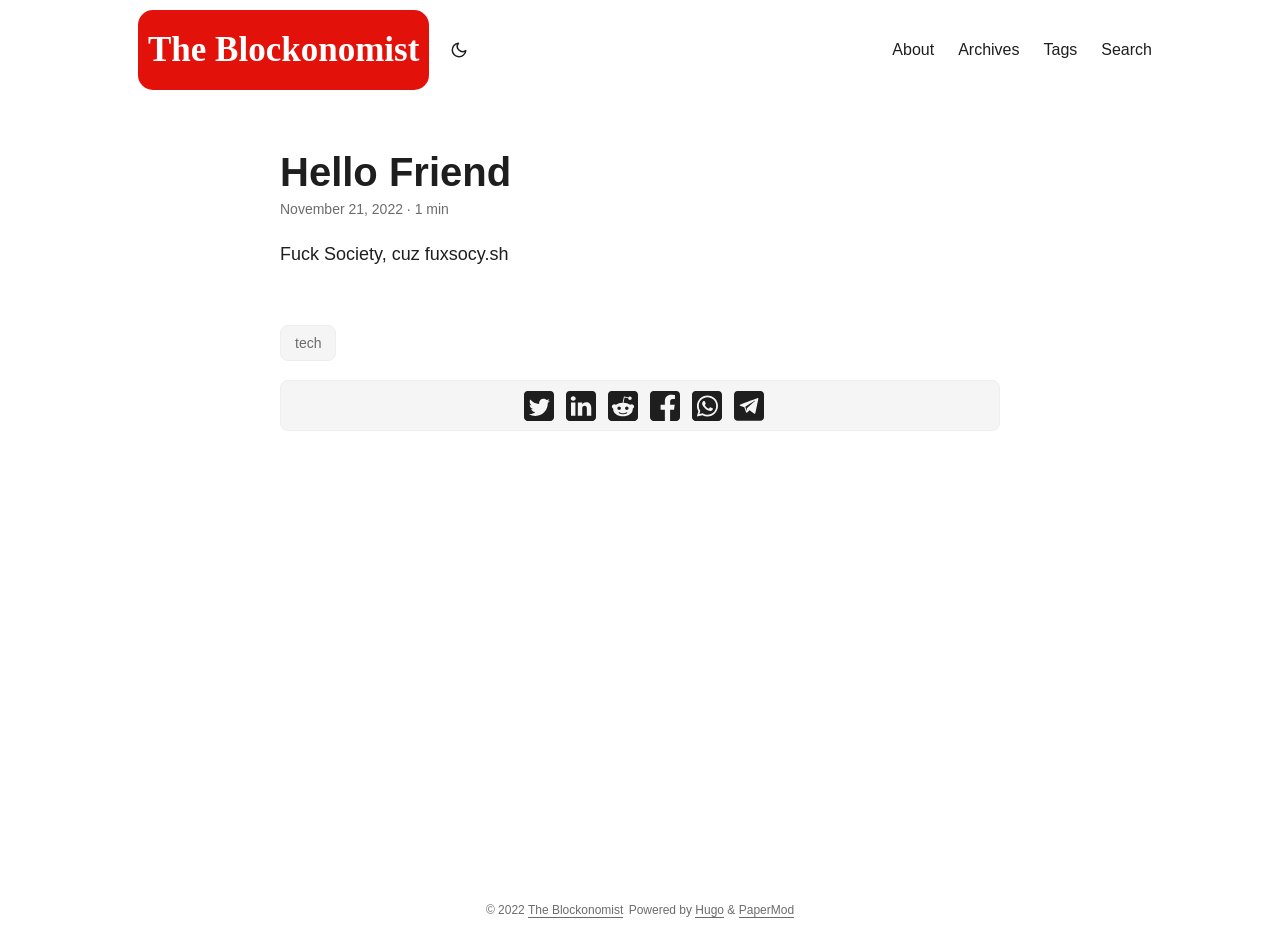
<file: posts/hellofriend/index.html>
<!DOCTYPE html>
<html lang="en" dir="auto">

<head><meta charset="utf-8">
<meta http-equiv="X-UA-Compatible" content="IE=edge">
<meta name="viewport" content="width=device-width, initial-scale=1, shrink-to-fit=no">
<meta name="robots" content="index, follow">
<title>Hello Friend | The Blockonomist</title>
<meta name="keywords" content="tech">
<meta name="description" content="Fuck Society, cuz fuxsocy.sh">
<meta name="author" content="">
<link rel="canonical" href="https://theblockonomist.github.io/posts/hellofriend/">
<link crossorigin="anonymous" href="/assets/css/stylesheet.70a386489e2098e784a6754855442a0ec7ec295524bb987c0cb42eddf35311e0.css" integrity="sha256-cKOGSJ4gmOeEpnVIVUQqDsfsKVUku5h8DLQu3fNTEeA=" rel="preload stylesheet" as="style">
<script defer crossorigin="anonymous" src="/assets/js/highlight.acb54fd32bbc1982428b8850317e45d076b95012730a5936667e6bc21777692a.js" integrity="sha256-rLVP0yu8GYJCi4hQMX5F0Ha5UBJzClk2Zn5rwhd3aSo="
    onload="hljs.initHighlightingOnLoad();"></script>
<link rel="icon" href="https://theblockonomist.github.io/favicon.ico">
<link rel="icon" type="image/png" sizes="16x16" href="https://theblockonomist.github.io/favicon-16x16.png">
<link rel="icon" type="image/png" sizes="32x32" href="https://theblockonomist.github.io/favicon-32x32.png">
<link rel="apple-touch-icon" href="https://theblockonomist.github.io/apple-touch-icon.png">
<link rel="mask-icon" href="https://theblockonomist.github.io/safari-pinned-tab.svg">
<meta name="theme-color" content="#2e2e33">
<meta name="msapplication-TileColor" content="#2e2e33">
<noscript>
    <style>
        #theme-toggle,
        .top-link {
            display: none;
        }

    </style>
</noscript><meta property="og:title" content="Hello Friend" />
<meta property="og:description" content="Fuck Society, cuz fuxsocy.sh" />
<meta property="og:type" content="article" />
<meta property="og:url" content="https://theblockonomist.github.io/posts/hellofriend/" /><meta property="article:section" content="posts" />
<meta property="article:published_time" content="2022-11-21T10:38:29+05:30" />
<meta property="article:modified_time" content="2022-11-21T10:38:29+05:30" />

<meta name="twitter:card" content="summary"/>
<meta name="twitter:title" content="Hello Friend"/>
<meta name="twitter:description" content="Fuck Society, cuz fuxsocy.sh"/>


<script type="application/ld+json">
{
  "@context": "https://schema.org",
  "@type": "BreadcrumbList",
  "itemListElement": [, 
    {
      "@type": "ListItem",
      "position":  2 ,
      "name": "Posts",
      "item": "https://theblockonomist.github.io/posts/"
    }, 
    {
      "@type": "ListItem",
      "position":  3 ,
      "name": "Hello Friend",
      "item": "https://theblockonomist.github.io/posts/hellofriend/"
    }
  ]
}
</script>
<script type="application/ld+json">
{
  "@context": "https://schema.org",
  "@type": "BlogPosting",
  "headline": "Hello Friend",
  "name": "Hello Friend",
  "description": "Fuck Society, cuz fuxsocy.sh",
  "keywords": [
    "tech"
  ],
  "articleBody": "Fuck Society, cuz fuxsocy.sh\n",
  "wordCount" : "4",
  "inLanguage": "en",
  "datePublished": "2022-11-21T10:38:29+05:30",
  "dateModified": "2022-11-21T10:38:29+05:30",
  "mainEntityOfPage": {
    "@type": "WebPage",
    "@id": "https://theblockonomist.github.io/posts/hellofriend/"
  },
  "publisher": {
    "@type": "Organization",
    "name": "The Blockonomist",
    "logo": {
      "@type": "ImageObject",
      "url": "https://theblockonomist.github.io/favicon.ico"
    }
  }
}
</script>
</head>

<body class="" id="top">
<script>
	if (localStorage.getItem("pref-theme") === "dark") {
		document.body.classList.add('dark');
	}

</script>

<header class="header">
	<nav class="nav">
		<div class="logo">
			<a href="https://theblockonomist.github.io" accesskey="h" title="The Blockonomist (Alt + H)">The Blockonomist</a>
					<div class="logo-switches">
						<button id="theme-toggle" accesskey="t" title="(Alt + T)">
							<svg id="moon" xmlns="http://www.w3.org/2000/svg" width="24" height="18" viewBox="0 0 24 24"
								fill="none" stroke="currentColor" stroke-width="2" stroke-linecap="round"
								stroke-linejoin="round">
								<path d="M21 12.79A9 9 0 1 1 11.21 3 7 7 0 0 0 21 12.79z"></path>
							</svg>
							<svg id="sun" xmlns="http://www.w3.org/2000/svg" width="24" height="18" viewBox="0 0 24 24"
								fill="none" stroke="currentColor" stroke-width="2" stroke-linecap="round"
								stroke-linejoin="round">
								<circle cx="12" cy="12" r="5"></circle>
								<line x1="12" y1="1" x2="12" y2="3"></line>
								<line x1="12" y1="21" x2="12" y2="23"></line>
								<line x1="4.22" y1="4.22" x2="5.64" y2="5.64"></line>
								<line x1="18.36" y1="18.36" x2="19.78" y2="19.78"></line>
								<line x1="1" y1="12" x2="3" y2="12"></line>
								<line x1="21" y1="12" x2="23" y2="12"></line>
								<line x1="4.22" y1="19.78" x2="5.64" y2="18.36"></line>
								<line x1="18.36" y1="5.64" x2="19.78" y2="4.22"></line>
							</svg>
						</button>
					</div>
		</div>
		<ul id="menu">
			<li>
				<a href="https://theblockonomist.github.io/aboutus/" title="About">
					<span>About</span>
				</a>
			</li>
			<li>
				<a href="https://theblockonomist.github.io/archives/" title="Archives">
					<span>Archives</span>
				</a>
			</li>
			<li>
				<a href="https://theblockonomist.github.io/tags/" title="Tags">
					<span>Tags</span>
				</a>
			</li>
			<li>
				<a href="https://theblockonomist.github.io/search/" title="Search (Alt &#43; /)" accesskey=/>
					<span>Search</span>
				</a>
			</li>
		</ul>
	</nav>
</header><main class="main">

<article class="post-single">
  <header class="post-header">
    
    <h1 class="post-title">
      Hello Friend
    </h1>
    <div class="post-meta"><span title='2022-11-21 10:38:29 +0530 IST'>November 21, 2022</span>&nbsp;·&nbsp;1 min

</div>
  </header> 
  <div class="post-content"><p>Fuck Society, cuz fuxsocy.sh</p>


  </div>

  <footer class="post-footer">
    <ul class="post-tags">
      <li><a href="https://theblockonomist.github.io/tags/tech/">tech</a></li>
    </ul>

<div class="share-buttons">
    <a target="_blank" rel="noopener noreferrer" aria-label="share Hello Friend on twitter"
        href="https://twitter.com/intent/tweet/?text=Hello%20Friend&amp;url=https%3a%2f%2ftheblockonomist.github.io%2fposts%2fhellofriend%2f&amp;hashtags=tech">
        <svg version="1.1" viewBox="0 0 512 512" xml:space="preserve" height="30px" width="30px" fill="currentColor">
            <path
                d="M449.446,0c34.525,0 62.554,28.03 62.554,62.554l0,386.892c0,34.524 -28.03,62.554 -62.554,62.554l-386.892,0c-34.524,0 -62.554,-28.03 -62.554,-62.554l0,-386.892c0,-34.524 28.029,-62.554 62.554,-62.554l386.892,0Zm-253.927,424.544c135.939,0 210.268,-112.643 210.268,-210.268c0,-3.218 0,-6.437 -0.153,-9.502c14.406,-10.421 26.973,-23.448 36.935,-38.314c-13.18,5.824 -27.433,9.809 -42.452,11.648c15.326,-9.196 26.973,-23.602 32.49,-40.92c-14.252,8.429 -30.038,14.56 -46.896,17.931c-13.487,-14.406 -32.644,-23.295 -53.946,-23.295c-40.767,0 -73.87,33.104 -73.87,73.87c0,5.824 0.613,11.494 1.992,16.858c-61.456,-3.065 -115.862,-32.49 -152.337,-77.241c-6.284,10.881 -9.962,23.601 -9.962,37.088c0,25.594 13.027,48.276 32.95,61.456c-12.107,-0.307 -23.448,-3.678 -33.41,-9.196l0,0.92c0,35.862 25.441,65.594 59.311,72.49c-6.13,1.686 -12.72,2.606 -19.464,2.606c-4.751,0 -9.348,-0.46 -13.946,-1.38c9.349,29.426 36.628,50.728 68.965,51.341c-25.287,19.771 -57.164,31.571 -91.8,31.571c-5.977,0 -11.801,-0.306 -17.625,-1.073c32.337,21.15 71.264,33.41 112.95,33.41Z" />
        </svg>
    </a>
    <a target="_blank" rel="noopener noreferrer" aria-label="share Hello Friend on linkedin"
        href="https://www.linkedin.com/shareArticle?mini=true&amp;url=https%3a%2f%2ftheblockonomist.github.io%2fposts%2fhellofriend%2f&amp;title=Hello%20Friend&amp;summary=Hello%20Friend&amp;source=https%3a%2f%2ftheblockonomist.github.io%2fposts%2fhellofriend%2f">
        <svg version="1.1" viewBox="0 0 512 512" xml:space="preserve" height="30px" width="30px" fill="currentColor">
            <path
                d="M449.446,0c34.525,0 62.554,28.03 62.554,62.554l0,386.892c0,34.524 -28.03,62.554 -62.554,62.554l-386.892,0c-34.524,0 -62.554,-28.03 -62.554,-62.554l0,-386.892c0,-34.524 28.029,-62.554 62.554,-62.554l386.892,0Zm-288.985,423.278l0,-225.717l-75.04,0l0,225.717l75.04,0Zm270.539,0l0,-129.439c0,-69.333 -37.018,-101.586 -86.381,-101.586c-39.804,0 -57.634,21.891 -67.617,37.266l0,-31.958l-75.021,0c0.995,21.181 0,225.717 0,225.717l75.02,0l0,-126.056c0,-6.748 0.486,-13.492 2.474,-18.315c5.414,-13.475 17.767,-27.434 38.494,-27.434c27.135,0 38.007,20.707 38.007,51.037l0,120.768l75.024,0Zm-307.552,-334.556c-25.674,0 -42.448,16.879 -42.448,39.002c0,21.658 16.264,39.002 41.455,39.002l0.484,0c26.165,0 42.452,-17.344 42.452,-39.002c-0.485,-22.092 -16.241,-38.954 -41.943,-39.002Z" />
        </svg>
    </a>
    <a target="_blank" rel="noopener noreferrer" aria-label="share Hello Friend on reddit"
        href="https://reddit.com/submit?url=https%3a%2f%2ftheblockonomist.github.io%2fposts%2fhellofriend%2f&title=Hello%20Friend">
        <svg version="1.1" viewBox="0 0 512 512" xml:space="preserve" height="30px" width="30px" fill="currentColor">
            <path
                d="M449.446,0c34.525,0 62.554,28.03 62.554,62.554l0,386.892c0,34.524 -28.03,62.554 -62.554,62.554l-386.892,0c-34.524,0 -62.554,-28.03 -62.554,-62.554l0,-386.892c0,-34.524 28.029,-62.554 62.554,-62.554l386.892,0Zm-3.446,265.638c0,-22.964 -18.616,-41.58 -41.58,-41.58c-11.211,0 -21.361,4.457 -28.841,11.666c-28.424,-20.508 -67.586,-33.757 -111.204,-35.278l18.941,-89.121l61.884,13.157c0.756,15.734 13.642,28.29 29.56,28.29c16.407,0 29.706,-13.299 29.706,-29.701c0,-16.403 -13.299,-29.702 -29.706,-29.702c-11.666,0 -21.657,6.792 -26.515,16.578l-69.105,-14.69c-1.922,-0.418 -3.939,-0.042 -5.585,1.036c-1.658,1.073 -2.811,2.761 -3.224,4.686l-21.152,99.438c-44.258,1.228 -84.046,14.494 -112.837,35.232c-7.468,-7.164 -17.589,-11.591 -28.757,-11.591c-22.965,0 -41.585,18.616 -41.585,41.58c0,16.896 10.095,31.41 24.568,37.918c-0.639,4.135 -0.99,8.328 -0.99,12.576c0,63.977 74.469,115.836 166.33,115.836c91.861,0 166.334,-51.859 166.334,-115.836c0,-4.218 -0.347,-8.387 -0.977,-12.493c14.564,-6.47 24.735,-21.034 24.735,-38.001Zm-119.474,108.193c-20.27,20.241 -59.115,21.816 -70.534,21.816c-11.428,0 -50.277,-1.575 -70.522,-21.82c-3.007,-3.008 -3.007,-7.882 0,-10.889c3.003,-2.999 7.882,-3.003 10.885,0c12.777,12.781 40.11,17.317 59.637,17.317c19.522,0 46.86,-4.536 59.657,-17.321c3.016,-2.999 7.886,-2.995 10.885,0.008c3.008,3.011 3.003,7.882 -0.008,10.889Zm-5.23,-48.781c-16.373,0 -29.701,-13.324 -29.701,-29.698c0,-16.381 13.328,-29.714 29.701,-29.714c16.378,0 29.706,13.333 29.706,29.714c0,16.374 -13.328,29.698 -29.706,29.698Zm-160.386,-29.702c0,-16.381 13.328,-29.71 29.714,-29.71c16.369,0 29.689,13.329 29.689,29.71c0,16.373 -13.32,29.693 -29.689,29.693c-16.386,0 -29.714,-13.32 -29.714,-29.693Z" />
        </svg>
    </a>
    <a target="_blank" rel="noopener noreferrer" aria-label="share Hello Friend on facebook"
        href="https://facebook.com/sharer/sharer.php?u=https%3a%2f%2ftheblockonomist.github.io%2fposts%2fhellofriend%2f">
        <svg version="1.1" viewBox="0 0 512 512" xml:space="preserve" height="30px" width="30px" fill="currentColor">
            <path
                d="M449.446,0c34.525,0 62.554,28.03 62.554,62.554l0,386.892c0,34.524 -28.03,62.554 -62.554,62.554l-106.468,0l0,-192.915l66.6,0l12.672,-82.621l-79.272,0l0,-53.617c0,-22.603 11.073,-44.636 46.58,-44.636l36.042,0l0,-70.34c0,0 -32.71,-5.582 -63.982,-5.582c-65.288,0 -107.96,39.569 -107.96,111.204l0,62.971l-72.573,0l0,82.621l72.573,0l0,192.915l-191.104,0c-34.524,0 -62.554,-28.03 -62.554,-62.554l0,-386.892c0,-34.524 28.029,-62.554 62.554,-62.554l386.892,0Z" />
        </svg>
    </a>
    <a target="_blank" rel="noopener noreferrer" aria-label="share Hello Friend on whatsapp"
        href="https://api.whatsapp.com/send?text=Hello%20Friend%20-%20https%3a%2f%2ftheblockonomist.github.io%2fposts%2fhellofriend%2f">
        <svg version="1.1" viewBox="0 0 512 512" xml:space="preserve" height="30px" width="30px" fill="currentColor">
            <path
                d="M449.446,0c34.525,0 62.554,28.03 62.554,62.554l0,386.892c0,34.524 -28.03,62.554 -62.554,62.554l-386.892,0c-34.524,0 -62.554,-28.03 -62.554,-62.554l0,-386.892c0,-34.524 28.029,-62.554 62.554,-62.554l386.892,0Zm-58.673,127.703c-33.842,-33.881 -78.847,-52.548 -126.798,-52.568c-98.799,0 -179.21,80.405 -179.249,179.234c-0.013,31.593 8.241,62.428 23.927,89.612l-25.429,92.884l95.021,-24.925c26.181,14.28 55.659,21.807 85.658,21.816l0.074,0c98.789,0 179.206,-80.413 179.247,-179.243c0.018,-47.895 -18.61,-92.93 -52.451,-126.81Zm-126.797,275.782l-0.06,0c-26.734,-0.01 -52.954,-7.193 -75.828,-20.767l-5.441,-3.229l-56.386,14.792l15.05,-54.977l-3.542,-5.637c-14.913,-23.72 -22.791,-51.136 -22.779,-79.287c0.033,-82.142 66.867,-148.971 149.046,-148.971c39.793,0.014 77.199,15.531 105.329,43.692c28.128,28.16 43.609,65.592 43.594,105.4c-0.034,82.149 -66.866,148.983 -148.983,148.984Zm81.721,-111.581c-4.479,-2.242 -26.499,-13.075 -30.604,-14.571c-4.105,-1.495 -7.091,-2.241 -10.077,2.241c-2.986,4.483 -11.569,14.572 -14.182,17.562c-2.612,2.988 -5.225,3.364 -9.703,1.12c-4.479,-2.241 -18.91,-6.97 -36.017,-22.23c-13.314,-11.876 -22.304,-26.542 -24.916,-31.026c-2.612,-4.484 -0.279,-6.908 1.963,-9.14c2.016,-2.007 4.48,-5.232 6.719,-7.847c2.24,-2.615 2.986,-4.484 4.479,-7.472c1.493,-2.99 0.747,-5.604 -0.374,-7.846c-1.119,-2.241 -10.077,-24.288 -13.809,-33.256c-3.635,-8.733 -7.327,-7.55 -10.077,-7.688c-2.609,-0.13 -5.598,-0.158 -8.583,-0.158c-2.986,0 -7.839,1.121 -11.944,5.604c-4.105,4.484 -15.675,15.32 -15.675,37.364c0,22.046 16.048,43.342 18.287,46.332c2.24,2.99 31.582,48.227 76.511,67.627c10.685,4.615 19.028,7.371 25.533,9.434c10.728,3.41 20.492,2.929 28.209,1.775c8.605,-1.285 26.499,-10.833 30.231,-21.295c3.732,-10.464 3.732,-19.431 2.612,-21.298c-1.119,-1.869 -4.105,-2.99 -8.583,-5.232Z" />
        </svg>
    </a>
    <a target="_blank" rel="noopener noreferrer" aria-label="share Hello Friend on telegram"
        href="https://telegram.me/share/url?text=Hello%20Friend&amp;url=https%3a%2f%2ftheblockonomist.github.io%2fposts%2fhellofriend%2f">
        <svg version="1.1" xml:space="preserve" viewBox="2 2 28 28" height="30px" width="30px" fill="currentColor">
            <path
                d="M26.49,29.86H5.5a3.37,3.37,0,0,1-2.47-1,3.35,3.35,0,0,1-1-2.47V5.48A3.36,3.36,0,0,1,3,3,3.37,3.37,0,0,1,5.5,2h21A3.38,3.38,0,0,1,29,3a3.36,3.36,0,0,1,1,2.46V26.37a3.35,3.35,0,0,1-1,2.47A3.38,3.38,0,0,1,26.49,29.86Zm-5.38-6.71a.79.79,0,0,0,.85-.66L24.73,9.24a.55.55,0,0,0-.18-.46.62.62,0,0,0-.41-.17q-.08,0-16.53,6.11a.59.59,0,0,0-.41.59.57.57,0,0,0,.43.52l4,1.24,1.61,4.83a.62.62,0,0,0,.63.43.56.56,0,0,0,.4-.17L16.54,20l4.09,3A.9.9,0,0,0,21.11,23.15ZM13.8,20.71l-1.21-4q8.72-5.55,8.78-5.55c.15,0,.23,0,.23.16a.18.18,0,0,1,0,.06s-2.51,2.3-7.52,6.8Z" />
        </svg>
    </a>
</div>
  </footer>
</article>
    </main>
    
<footer class="footer">
    <span>&copy; 2022 <a href="https://theblockonomist.github.io">The Blockonomist</a></span>
    <span>
        Powered by
        <a href="https://gohugo.io/" rel="noopener noreferrer" target="_blank">Hugo</a> &
        <a href="https://github.com/adityatelange/hugo-PaperMod/" rel="noopener" target="_blank">PaperMod</a>
    </span>
</footer>
<a href="#top" aria-label="go to top" title="Go to Top (Alt + G)" class="top-link" id="top-link" accesskey="g">
    <svg xmlns="http://www.w3.org/2000/svg" viewBox="0 0 12 6" fill="currentColor">
        <path d="M12 6H0l6-6z" />
    </svg>
</a>

<script>
    let menu = document.getElementById('menu')
    if (menu) {
        menu.scrollLeft = localStorage.getItem("menu-scroll-position");
        menu.onscroll = function () {
            localStorage.setItem("menu-scroll-position", menu.scrollLeft);
        }
    }

    document.querySelectorAll('a[href^="#"]').forEach(anchor => {
        anchor.addEventListener("click", function (e) {
            e.preventDefault();
            var id = this.getAttribute("href").substr(1);
            if (!window.matchMedia('(prefers-reduced-motion: reduce)').matches) {
                document.querySelector(`[id='${decodeURIComponent(id)}']`).scrollIntoView({
                    behavior: "smooth"
                });
            } else {
                document.querySelector(`[id='${decodeURIComponent(id)}']`).scrollIntoView();
            }
            if (id === "top") {
                history.replaceState(null, null, " ");
            } else {
                history.pushState(null, null, `#${id}`);
            }
        });
    });

</script>
<script>
    var mybutton = document.getElementById("top-link");
    window.onscroll = function () {
        if (document.body.scrollTop > 800 || document.documentElement.scrollTop > 800) {
            mybutton.style.visibility = "visible";
            mybutton.style.opacity = "1";
        } else {
            mybutton.style.visibility = "hidden";
            mybutton.style.opacity = "0";
        }
    };

</script>
<script>
    document.getElementById("theme-toggle").addEventListener("click", () => {
        if (document.body.className.includes("dark")) {
            document.body.classList.remove('dark');
            localStorage.setItem("pref-theme", 'light');
        } else {
            document.body.classList.add('dark');
            localStorage.setItem("pref-theme", 'dark');
        }
    })

</script>
<script>
    document.querySelectorAll('pre > code').forEach((codeblock) => {
        const container = codeblock.parentNode.parentNode;

        const copybutton = document.createElement('button');
        copybutton.classList.add('copy-code');
        copybutton.innerHTML = 'copy';

        function copyingDone() {
            copybutton.innerHTML = 'copied!';
            setTimeout(() => {
                copybutton.innerHTML = 'copy';
            }, 2000);
        }

        copybutton.addEventListener('click', (cb) => {
            if ('clipboard' in navigator) {
                navigator.clipboard.writeText(codeblock.textContent);
                copyingDone();
                return;
            }

            const range = document.createRange();
            range.selectNodeContents(codeblock);
            const selection = window.getSelection();
            selection.removeAllRanges();
            selection.addRange(range);
            try {
                document.execCommand('copy');
                copyingDone();
            } catch (e) { };
            selection.removeRange(range);
        });

        if (container.classList.contains("highlight")) {
            container.appendChild(copybutton);
        } else if (container.parentNode.firstChild == container) {
            
        } else if (codeblock.parentNode.parentNode.parentNode.parentNode.parentNode.nodeName == "TABLE") {
            
            codeblock.parentNode.parentNode.parentNode.parentNode.parentNode.appendChild(copybutton);
        } else {
            
            codeblock.parentNode.appendChild(copybutton);
        }
    });
</script>
</body>

</html>
</file>
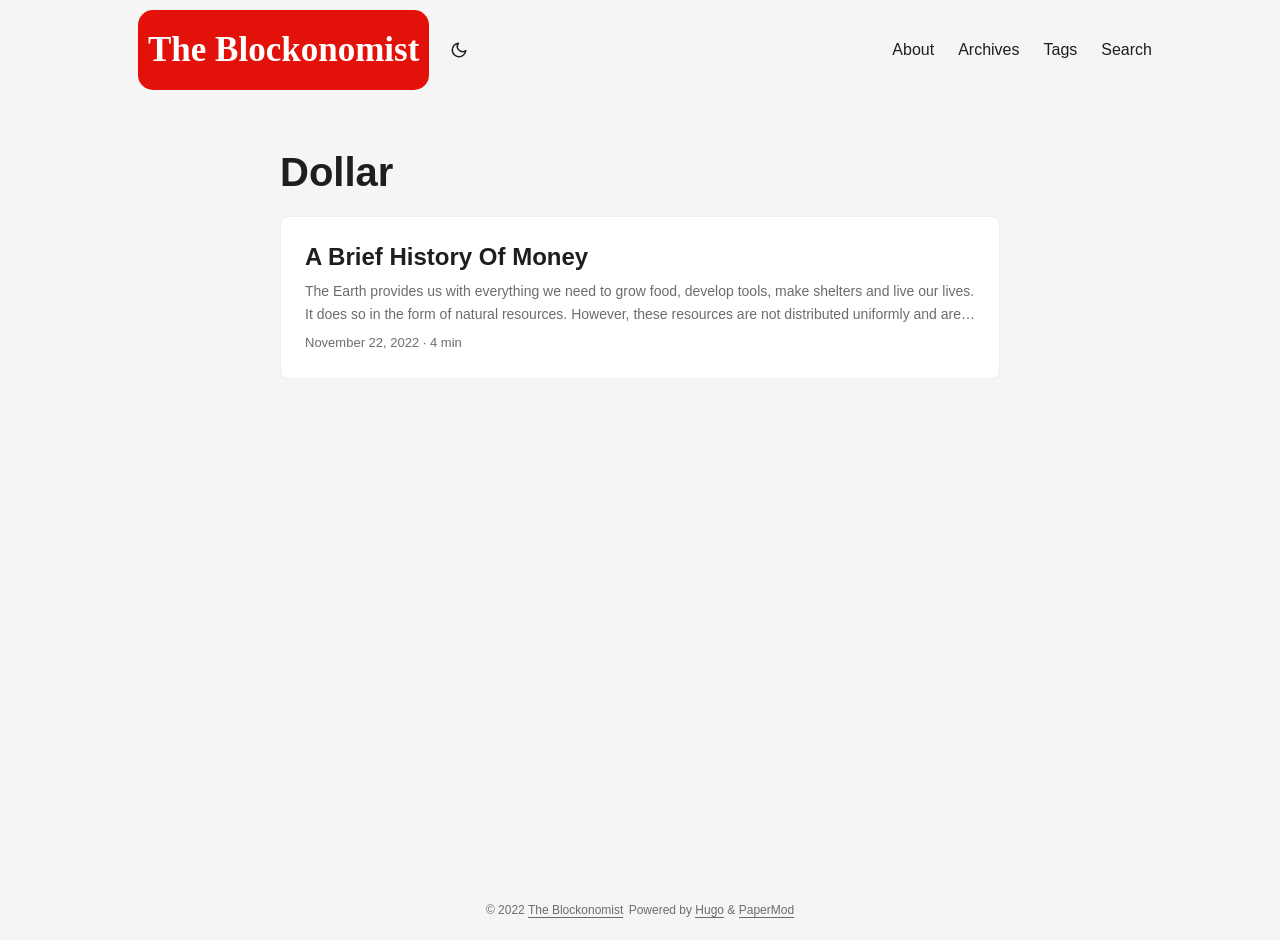
<file: tags/dollar/index.html>
<!DOCTYPE html>
<html lang="en" dir="auto">

<head><meta charset="utf-8">
<meta http-equiv="X-UA-Compatible" content="IE=edge">
<meta name="viewport" content="width=device-width, initial-scale=1, shrink-to-fit=no">
<meta name="robots" content="index, follow">
<title>Dollar | The Blockonomist</title>
<meta name="keywords" content="">
<meta name="description" content="">
<meta name="author" content="">
<link rel="canonical" href="https://theblockonomist.github.io/tags/dollar/">
<link crossorigin="anonymous" href="/assets/css/stylesheet.70a386489e2098e784a6754855442a0ec7ec295524bb987c0cb42eddf35311e0.css" integrity="sha256-cKOGSJ4gmOeEpnVIVUQqDsfsKVUku5h8DLQu3fNTEeA=" rel="preload stylesheet" as="style">
<link rel="icon" href="https://theblockonomist.github.io/favicon.ico">
<link rel="icon" type="image/png" sizes="16x16" href="https://theblockonomist.github.io/favicon-16x16.png">
<link rel="icon" type="image/png" sizes="32x32" href="https://theblockonomist.github.io/favicon-32x32.png">
<link rel="apple-touch-icon" href="https://theblockonomist.github.io/apple-touch-icon.png">
<link rel="mask-icon" href="https://theblockonomist.github.io/safari-pinned-tab.svg">
<meta name="theme-color" content="#2e2e33">
<meta name="msapplication-TileColor" content="#2e2e33">
<link rel="alternate" type="application/rss+xml" href="https://theblockonomist.github.io/tags/dollar/index.xml">
<noscript>
    <style>
        #theme-toggle,
        .top-link {
            display: none;
        }

    </style>
</noscript><meta property="og:title" content="Dollar" />
<meta property="og:description" content="" />
<meta property="og:type" content="website" />
<meta property="og:url" content="https://theblockonomist.github.io/tags/dollar/" />

<meta name="twitter:card" content="summary"/>
<meta name="twitter:title" content="Dollar"/>
<meta name="twitter:description" content=""/>

</head>

<body class="list" id="top">
<script>
	if (localStorage.getItem("pref-theme") === "dark") {
		document.body.classList.add('dark');
	}

</script>

<header class="header">
	<nav class="nav">
		<div class="logo">
			<a href="https://theblockonomist.github.io" accesskey="h" title="The Blockonomist (Alt + H)">The Blockonomist</a>
					<div class="logo-switches">
						<button id="theme-toggle" accesskey="t" title="(Alt + T)">
							<svg id="moon" xmlns="http://www.w3.org/2000/svg" width="24" height="18" viewBox="0 0 24 24"
								fill="none" stroke="currentColor" stroke-width="2" stroke-linecap="round"
								stroke-linejoin="round">
								<path d="M21 12.79A9 9 0 1 1 11.21 3 7 7 0 0 0 21 12.79z"></path>
							</svg>
							<svg id="sun" xmlns="http://www.w3.org/2000/svg" width="24" height="18" viewBox="0 0 24 24"
								fill="none" stroke="currentColor" stroke-width="2" stroke-linecap="round"
								stroke-linejoin="round">
								<circle cx="12" cy="12" r="5"></circle>
								<line x1="12" y1="1" x2="12" y2="3"></line>
								<line x1="12" y1="21" x2="12" y2="23"></line>
								<line x1="4.22" y1="4.22" x2="5.64" y2="5.64"></line>
								<line x1="18.36" y1="18.36" x2="19.78" y2="19.78"></line>
								<line x1="1" y1="12" x2="3" y2="12"></line>
								<line x1="21" y1="12" x2="23" y2="12"></line>
								<line x1="4.22" y1="19.78" x2="5.64" y2="18.36"></line>
								<line x1="18.36" y1="5.64" x2="19.78" y2="4.22"></line>
							</svg>
						</button>
					</div>
		</div>
		<ul id="menu">
			<li>
				<a href="https://theblockonomist.github.io/aboutus/" title="About">
					<span>About</span>
				</a>
			</li>
			<li>
				<a href="https://theblockonomist.github.io/archives/" title="Archives">
					<span>Archives</span>
				</a>
			</li>
			<li>
				<a href="https://theblockonomist.github.io/tags/" title="Tags">
					<span>Tags</span>
				</a>
			</li>
			<li>
				<a href="https://theblockonomist.github.io/search/" title="Search (Alt &#43; /)" accesskey=/>
					<span>Search</span>
				</a>
			</li>
		</ul>
	</nav>
</header><main class="main"> 
<header class="page-header">
  <h1>
    Dollar
  </h1>
</header>

<article class="post-entry tag-entry"> 
  <header class="entry-header">
    <h2>A Brief History Of Money
    </h2>
  </header>
  <div class="entry-content">
    <p>The Earth provides us with everything we need to grow food, develop tools, make shelters and live our lives. It does so in the form of natural resources. However, these resources are not distributed uniformly and are limited in quantity. Numerous wars were fought in history to gain access to these resources. Trading is something that developed as an alternative to war overtime. Trading involved the exchange of resources in a dynamic, such that the participants from a region offered a resource that their region was rich in, in exchange for sparse resources....</p>
  </div>
  <footer class="entry-footer"><span title='2022-11-22 19:30:44 +0530 IST'>November 22, 2022</span>&nbsp;·&nbsp;4 min</footer>
  <a class="entry-link" aria-label="post link to A Brief History Of Money" href="https://theblockonomist.github.io/posts/abriefhistoryofmoney/"></a>
</article>
    </main>
    
<footer class="footer">
    <span>&copy; 2022 <a href="https://theblockonomist.github.io">The Blockonomist</a></span>
    <span>
        Powered by
        <a href="https://gohugo.io/" rel="noopener noreferrer" target="_blank">Hugo</a> &
        <a href="https://github.com/adityatelange/hugo-PaperMod/" rel="noopener" target="_blank">PaperMod</a>
    </span>
</footer>
<a href="#top" aria-label="go to top" title="Go to Top (Alt + G)" class="top-link" id="top-link" accesskey="g">
    <svg xmlns="http://www.w3.org/2000/svg" viewBox="0 0 12 6" fill="currentColor">
        <path d="M12 6H0l6-6z" />
    </svg>
</a>

<script>
    let menu = document.getElementById('menu')
    if (menu) {
        menu.scrollLeft = localStorage.getItem("menu-scroll-position");
        menu.onscroll = function () {
            localStorage.setItem("menu-scroll-position", menu.scrollLeft);
        }
    }

    document.querySelectorAll('a[href^="#"]').forEach(anchor => {
        anchor.addEventListener("click", function (e) {
            e.preventDefault();
            var id = this.getAttribute("href").substr(1);
            if (!window.matchMedia('(prefers-reduced-motion: reduce)').matches) {
                document.querySelector(`[id='${decodeURIComponent(id)}']`).scrollIntoView({
                    behavior: "smooth"
                });
            } else {
                document.querySelector(`[id='${decodeURIComponent(id)}']`).scrollIntoView();
            }
            if (id === "top") {
                history.replaceState(null, null, " ");
            } else {
                history.pushState(null, null, `#${id}`);
            }
        });
    });

</script>
<script>
    var mybutton = document.getElementById("top-link");
    window.onscroll = function () {
        if (document.body.scrollTop > 800 || document.documentElement.scrollTop > 800) {
            mybutton.style.visibility = "visible";
            mybutton.style.opacity = "1";
        } else {
            mybutton.style.visibility = "hidden";
            mybutton.style.opacity = "0";
        }
    };

</script>
<script>
    document.getElementById("theme-toggle").addEventListener("click", () => {
        if (document.body.className.includes("dark")) {
            document.body.classList.remove('dark');
            localStorage.setItem("pref-theme", 'light');
        } else {
            document.body.classList.add('dark');
            localStorage.setItem("pref-theme", 'dark');
        }
    })

</script>
</body>

</html>
</file>
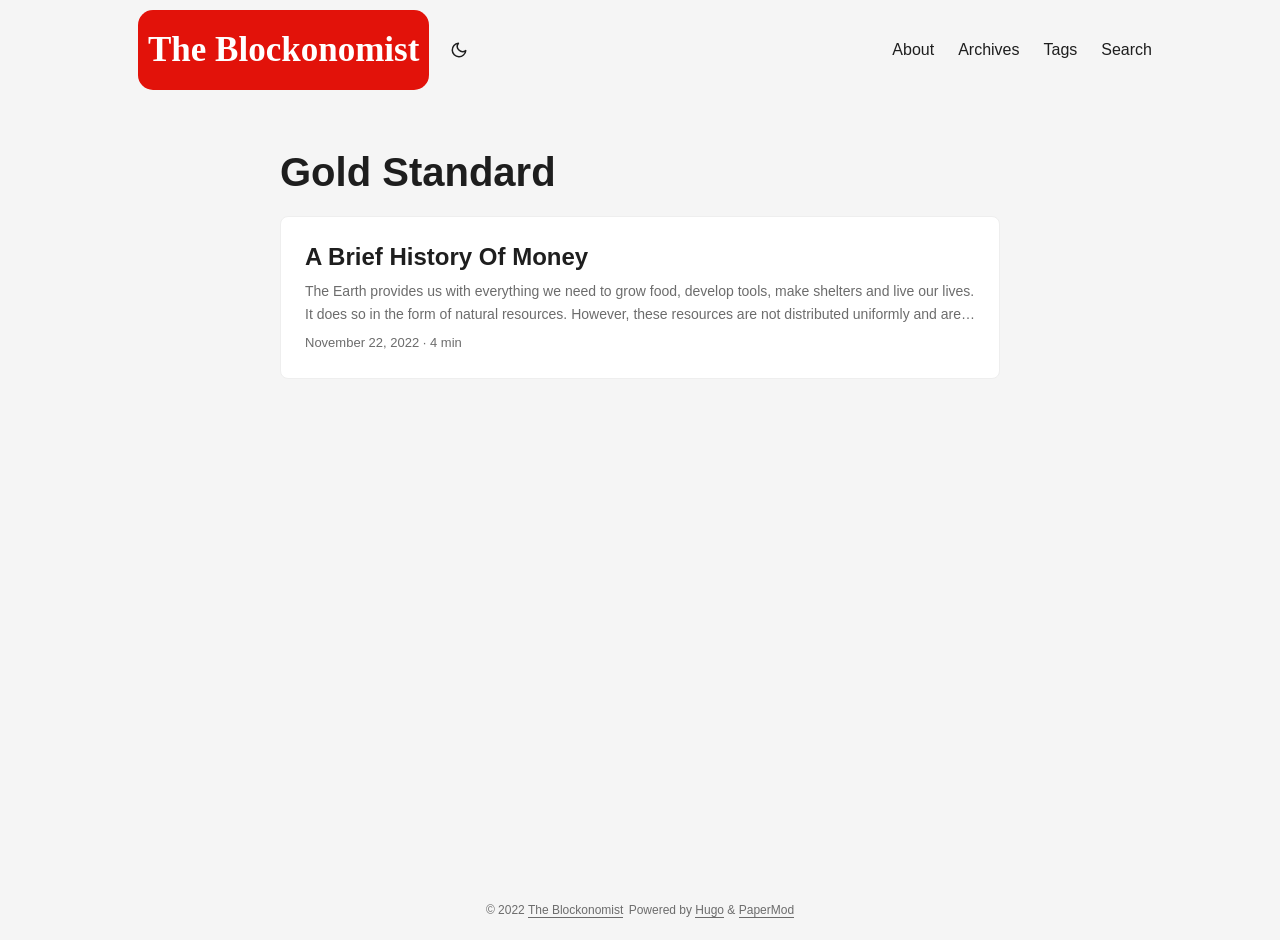
<file: tags/gold-standard/index.html>
<!DOCTYPE html>
<html lang="en" dir="auto">

<head><meta charset="utf-8">
<meta http-equiv="X-UA-Compatible" content="IE=edge">
<meta name="viewport" content="width=device-width, initial-scale=1, shrink-to-fit=no">
<meta name="robots" content="index, follow">
<title>Gold Standard | The Blockonomist</title>
<meta name="keywords" content="">
<meta name="description" content="">
<meta name="author" content="">
<link rel="canonical" href="https://theblockonomist.github.io/tags/gold-standard/">
<link crossorigin="anonymous" href="/assets/css/stylesheet.70a386489e2098e784a6754855442a0ec7ec295524bb987c0cb42eddf35311e0.css" integrity="sha256-cKOGSJ4gmOeEpnVIVUQqDsfsKVUku5h8DLQu3fNTEeA=" rel="preload stylesheet" as="style">
<link rel="icon" href="https://theblockonomist.github.io/favicon.ico">
<link rel="icon" type="image/png" sizes="16x16" href="https://theblockonomist.github.io/favicon-16x16.png">
<link rel="icon" type="image/png" sizes="32x32" href="https://theblockonomist.github.io/favicon-32x32.png">
<link rel="apple-touch-icon" href="https://theblockonomist.github.io/apple-touch-icon.png">
<link rel="mask-icon" href="https://theblockonomist.github.io/safari-pinned-tab.svg">
<meta name="theme-color" content="#2e2e33">
<meta name="msapplication-TileColor" content="#2e2e33">
<link rel="alternate" type="application/rss+xml" href="https://theblockonomist.github.io/tags/gold-standard/index.xml">
<noscript>
    <style>
        #theme-toggle,
        .top-link {
            display: none;
        }

    </style>
</noscript><meta property="og:title" content="Gold Standard" />
<meta property="og:description" content="" />
<meta property="og:type" content="website" />
<meta property="og:url" content="https://theblockonomist.github.io/tags/gold-standard/" />

<meta name="twitter:card" content="summary"/>
<meta name="twitter:title" content="Gold Standard"/>
<meta name="twitter:description" content=""/>

</head>

<body class="list" id="top">
<script>
	if (localStorage.getItem("pref-theme") === "dark") {
		document.body.classList.add('dark');
	}

</script>

<header class="header">
	<nav class="nav">
		<div class="logo">
			<a href="https://theblockonomist.github.io" accesskey="h" title="The Blockonomist (Alt + H)">The Blockonomist</a>
					<div class="logo-switches">
						<button id="theme-toggle" accesskey="t" title="(Alt + T)">
							<svg id="moon" xmlns="http://www.w3.org/2000/svg" width="24" height="18" viewBox="0 0 24 24"
								fill="none" stroke="currentColor" stroke-width="2" stroke-linecap="round"
								stroke-linejoin="round">
								<path d="M21 12.79A9 9 0 1 1 11.21 3 7 7 0 0 0 21 12.79z"></path>
							</svg>
							<svg id="sun" xmlns="http://www.w3.org/2000/svg" width="24" height="18" viewBox="0 0 24 24"
								fill="none" stroke="currentColor" stroke-width="2" stroke-linecap="round"
								stroke-linejoin="round">
								<circle cx="12" cy="12" r="5"></circle>
								<line x1="12" y1="1" x2="12" y2="3"></line>
								<line x1="12" y1="21" x2="12" y2="23"></line>
								<line x1="4.22" y1="4.22" x2="5.64" y2="5.64"></line>
								<line x1="18.36" y1="18.36" x2="19.78" y2="19.78"></line>
								<line x1="1" y1="12" x2="3" y2="12"></line>
								<line x1="21" y1="12" x2="23" y2="12"></line>
								<line x1="4.22" y1="19.78" x2="5.64" y2="18.36"></line>
								<line x1="18.36" y1="5.64" x2="19.78" y2="4.22"></line>
							</svg>
						</button>
					</div>
		</div>
		<ul id="menu">
			<li>
				<a href="https://theblockonomist.github.io/aboutus/" title="About">
					<span>About</span>
				</a>
			</li>
			<li>
				<a href="https://theblockonomist.github.io/archives/" title="Archives">
					<span>Archives</span>
				</a>
			</li>
			<li>
				<a href="https://theblockonomist.github.io/tags/" title="Tags">
					<span>Tags</span>
				</a>
			</li>
			<li>
				<a href="https://theblockonomist.github.io/search/" title="Search (Alt &#43; /)" accesskey=/>
					<span>Search</span>
				</a>
			</li>
		</ul>
	</nav>
</header><main class="main"> 
<header class="page-header">
  <h1>
    Gold Standard
  </h1>
</header>

<article class="post-entry tag-entry"> 
  <header class="entry-header">
    <h2>A Brief History Of Money
    </h2>
  </header>
  <div class="entry-content">
    <p>The Earth provides us with everything we need to grow food, develop tools, make shelters and live our lives. It does so in the form of natural resources. However, these resources are not distributed uniformly and are limited in quantity. Numerous wars were fought in history to gain access to these resources. Trading is something that developed as an alternative to war overtime. Trading involved the exchange of resources in a dynamic, such that the participants from a region offered a resource that their region was rich in, in exchange for sparse resources....</p>
  </div>
  <footer class="entry-footer"><span title='2022-11-22 19:30:44 +0530 IST'>November 22, 2022</span>&nbsp;·&nbsp;4 min</footer>
  <a class="entry-link" aria-label="post link to A Brief History Of Money" href="https://theblockonomist.github.io/posts/abriefhistoryofmoney/"></a>
</article>
    </main>
    
<footer class="footer">
    <span>&copy; 2022 <a href="https://theblockonomist.github.io">The Blockonomist</a></span>
    <span>
        Powered by
        <a href="https://gohugo.io/" rel="noopener noreferrer" target="_blank">Hugo</a> &
        <a href="https://github.com/adityatelange/hugo-PaperMod/" rel="noopener" target="_blank">PaperMod</a>
    </span>
</footer>
<a href="#top" aria-label="go to top" title="Go to Top (Alt + G)" class="top-link" id="top-link" accesskey="g">
    <svg xmlns="http://www.w3.org/2000/svg" viewBox="0 0 12 6" fill="currentColor">
        <path d="M12 6H0l6-6z" />
    </svg>
</a>

<script>
    let menu = document.getElementById('menu')
    if (menu) {
        menu.scrollLeft = localStorage.getItem("menu-scroll-position");
        menu.onscroll = function () {
            localStorage.setItem("menu-scroll-position", menu.scrollLeft);
        }
    }

    document.querySelectorAll('a[href^="#"]').forEach(anchor => {
        anchor.addEventListener("click", function (e) {
            e.preventDefault();
            var id = this.getAttribute("href").substr(1);
            if (!window.matchMedia('(prefers-reduced-motion: reduce)').matches) {
                document.querySelector(`[id='${decodeURIComponent(id)}']`).scrollIntoView({
                    behavior: "smooth"
                });
            } else {
                document.querySelector(`[id='${decodeURIComponent(id)}']`).scrollIntoView();
            }
            if (id === "top") {
                history.replaceState(null, null, " ");
            } else {
                history.pushState(null, null, `#${id}`);
            }
        });
    });

</script>
<script>
    var mybutton = document.getElementById("top-link");
    window.onscroll = function () {
        if (document.body.scrollTop > 800 || document.documentElement.scrollTop > 800) {
            mybutton.style.visibility = "visible";
            mybutton.style.opacity = "1";
        } else {
            mybutton.style.visibility = "hidden";
            mybutton.style.opacity = "0";
        }
    };

</script>
<script>
    document.getElementById("theme-toggle").addEventListener("click", () => {
        if (document.body.className.includes("dark")) {
            document.body.classList.remove('dark');
            localStorage.setItem("pref-theme", 'light');
        } else {
            document.body.classList.add('dark');
            localStorage.setItem("pref-theme", 'dark');
        }
    })

</script>
</body>

</html>
</file>
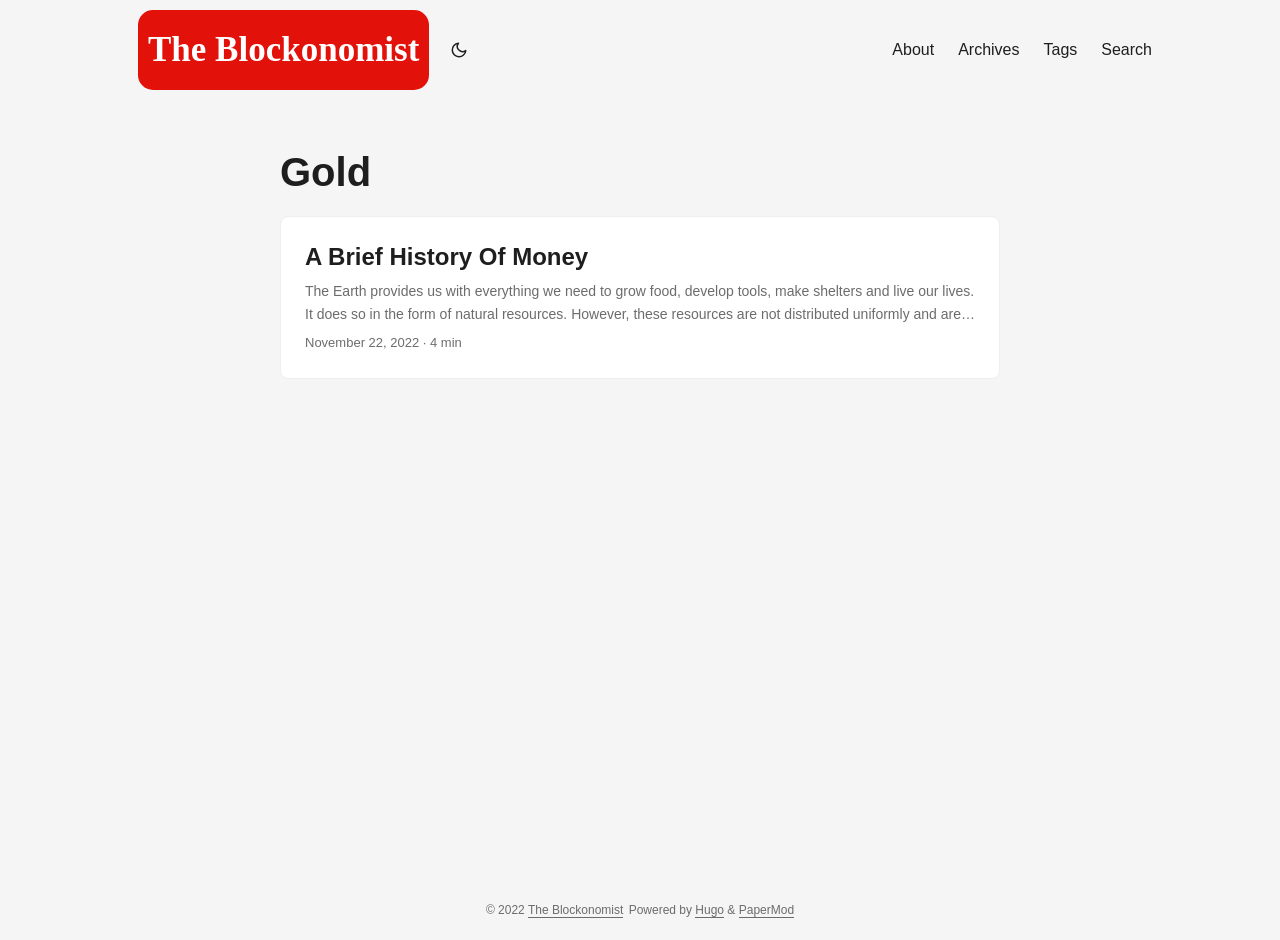
<file: tags/gold/index.html>
<!DOCTYPE html>
<html lang="en" dir="auto">

<head><meta charset="utf-8">
<meta http-equiv="X-UA-Compatible" content="IE=edge">
<meta name="viewport" content="width=device-width, initial-scale=1, shrink-to-fit=no">
<meta name="robots" content="index, follow">
<title>Gold | The Blockonomist</title>
<meta name="keywords" content="">
<meta name="description" content="">
<meta name="author" content="">
<link rel="canonical" href="https://theblockonomist.github.io/tags/gold/">
<link crossorigin="anonymous" href="/assets/css/stylesheet.70a386489e2098e784a6754855442a0ec7ec295524bb987c0cb42eddf35311e0.css" integrity="sha256-cKOGSJ4gmOeEpnVIVUQqDsfsKVUku5h8DLQu3fNTEeA=" rel="preload stylesheet" as="style">
<link rel="icon" href="https://theblockonomist.github.io/favicon.ico">
<link rel="icon" type="image/png" sizes="16x16" href="https://theblockonomist.github.io/favicon-16x16.png">
<link rel="icon" type="image/png" sizes="32x32" href="https://theblockonomist.github.io/favicon-32x32.png">
<link rel="apple-touch-icon" href="https://theblockonomist.github.io/apple-touch-icon.png">
<link rel="mask-icon" href="https://theblockonomist.github.io/safari-pinned-tab.svg">
<meta name="theme-color" content="#2e2e33">
<meta name="msapplication-TileColor" content="#2e2e33">
<link rel="alternate" type="application/rss+xml" href="https://theblockonomist.github.io/tags/gold/index.xml">
<noscript>
    <style>
        #theme-toggle,
        .top-link {
            display: none;
        }

    </style>
</noscript><meta property="og:title" content="Gold" />
<meta property="og:description" content="" />
<meta property="og:type" content="website" />
<meta property="og:url" content="https://theblockonomist.github.io/tags/gold/" />

<meta name="twitter:card" content="summary"/>
<meta name="twitter:title" content="Gold"/>
<meta name="twitter:description" content=""/>

</head>

<body class="list" id="top">
<script>
	if (localStorage.getItem("pref-theme") === "dark") {
		document.body.classList.add('dark');
	}

</script>

<header class="header">
	<nav class="nav">
		<div class="logo">
			<a href="https://theblockonomist.github.io" accesskey="h" title="The Blockonomist (Alt + H)">The Blockonomist</a>
					<div class="logo-switches">
						<button id="theme-toggle" accesskey="t" title="(Alt + T)">
							<svg id="moon" xmlns="http://www.w3.org/2000/svg" width="24" height="18" viewBox="0 0 24 24"
								fill="none" stroke="currentColor" stroke-width="2" stroke-linecap="round"
								stroke-linejoin="round">
								<path d="M21 12.79A9 9 0 1 1 11.21 3 7 7 0 0 0 21 12.79z"></path>
							</svg>
							<svg id="sun" xmlns="http://www.w3.org/2000/svg" width="24" height="18" viewBox="0 0 24 24"
								fill="none" stroke="currentColor" stroke-width="2" stroke-linecap="round"
								stroke-linejoin="round">
								<circle cx="12" cy="12" r="5"></circle>
								<line x1="12" y1="1" x2="12" y2="3"></line>
								<line x1="12" y1="21" x2="12" y2="23"></line>
								<line x1="4.22" y1="4.22" x2="5.64" y2="5.64"></line>
								<line x1="18.36" y1="18.36" x2="19.78" y2="19.78"></line>
								<line x1="1" y1="12" x2="3" y2="12"></line>
								<line x1="21" y1="12" x2="23" y2="12"></line>
								<line x1="4.22" y1="19.78" x2="5.64" y2="18.36"></line>
								<line x1="18.36" y1="5.64" x2="19.78" y2="4.22"></line>
							</svg>
						</button>
					</div>
		</div>
		<ul id="menu">
			<li>
				<a href="https://theblockonomist.github.io/aboutus/" title="About">
					<span>About</span>
				</a>
			</li>
			<li>
				<a href="https://theblockonomist.github.io/archives/" title="Archives">
					<span>Archives</span>
				</a>
			</li>
			<li>
				<a href="https://theblockonomist.github.io/tags/" title="Tags">
					<span>Tags</span>
				</a>
			</li>
			<li>
				<a href="https://theblockonomist.github.io/search/" title="Search (Alt &#43; /)" accesskey=/>
					<span>Search</span>
				</a>
			</li>
		</ul>
	</nav>
</header><main class="main"> 
<header class="page-header">
  <h1>
    Gold
  </h1>
</header>

<article class="post-entry tag-entry"> 
  <header class="entry-header">
    <h2>A Brief History Of Money
    </h2>
  </header>
  <div class="entry-content">
    <p>The Earth provides us with everything we need to grow food, develop tools, make shelters and live our lives. It does so in the form of natural resources. However, these resources are not distributed uniformly and are limited in quantity. Numerous wars were fought in history to gain access to these resources. Trading is something that developed as an alternative to war overtime. Trading involved the exchange of resources in a dynamic, such that the participants from a region offered a resource that their region was rich in, in exchange for sparse resources....</p>
  </div>
  <footer class="entry-footer"><span title='2022-11-22 19:30:44 +0530 IST'>November 22, 2022</span>&nbsp;·&nbsp;4 min</footer>
  <a class="entry-link" aria-label="post link to A Brief History Of Money" href="https://theblockonomist.github.io/posts/abriefhistoryofmoney/"></a>
</article>
    </main>
    
<footer class="footer">
    <span>&copy; 2022 <a href="https://theblockonomist.github.io">The Blockonomist</a></span>
    <span>
        Powered by
        <a href="https://gohugo.io/" rel="noopener noreferrer" target="_blank">Hugo</a> &
        <a href="https://github.com/adityatelange/hugo-PaperMod/" rel="noopener" target="_blank">PaperMod</a>
    </span>
</footer>
<a href="#top" aria-label="go to top" title="Go to Top (Alt + G)" class="top-link" id="top-link" accesskey="g">
    <svg xmlns="http://www.w3.org/2000/svg" viewBox="0 0 12 6" fill="currentColor">
        <path d="M12 6H0l6-6z" />
    </svg>
</a>

<script>
    let menu = document.getElementById('menu')
    if (menu) {
        menu.scrollLeft = localStorage.getItem("menu-scroll-position");
        menu.onscroll = function () {
            localStorage.setItem("menu-scroll-position", menu.scrollLeft);
        }
    }

    document.querySelectorAll('a[href^="#"]').forEach(anchor => {
        anchor.addEventListener("click", function (e) {
            e.preventDefault();
            var id = this.getAttribute("href").substr(1);
            if (!window.matchMedia('(prefers-reduced-motion: reduce)').matches) {
                document.querySelector(`[id='${decodeURIComponent(id)}']`).scrollIntoView({
                    behavior: "smooth"
                });
            } else {
                document.querySelector(`[id='${decodeURIComponent(id)}']`).scrollIntoView();
            }
            if (id === "top") {
                history.replaceState(null, null, " ");
            } else {
                history.pushState(null, null, `#${id}`);
            }
        });
    });

</script>
<script>
    var mybutton = document.getElementById("top-link");
    window.onscroll = function () {
        if (document.body.scrollTop > 800 || document.documentElement.scrollTop > 800) {
            mybutton.style.visibility = "visible";
            mybutton.style.opacity = "1";
        } else {
            mybutton.style.visibility = "hidden";
            mybutton.style.opacity = "0";
        }
    };

</script>
<script>
    document.getElementById("theme-toggle").addEventListener("click", () => {
        if (document.body.className.includes("dark")) {
            document.body.classList.remove('dark');
            localStorage.setItem("pref-theme", 'light');
        } else {
            document.body.classList.add('dark');
            localStorage.setItem("pref-theme", 'dark');
        }
    })

</script>
</body>

</html>
</file>
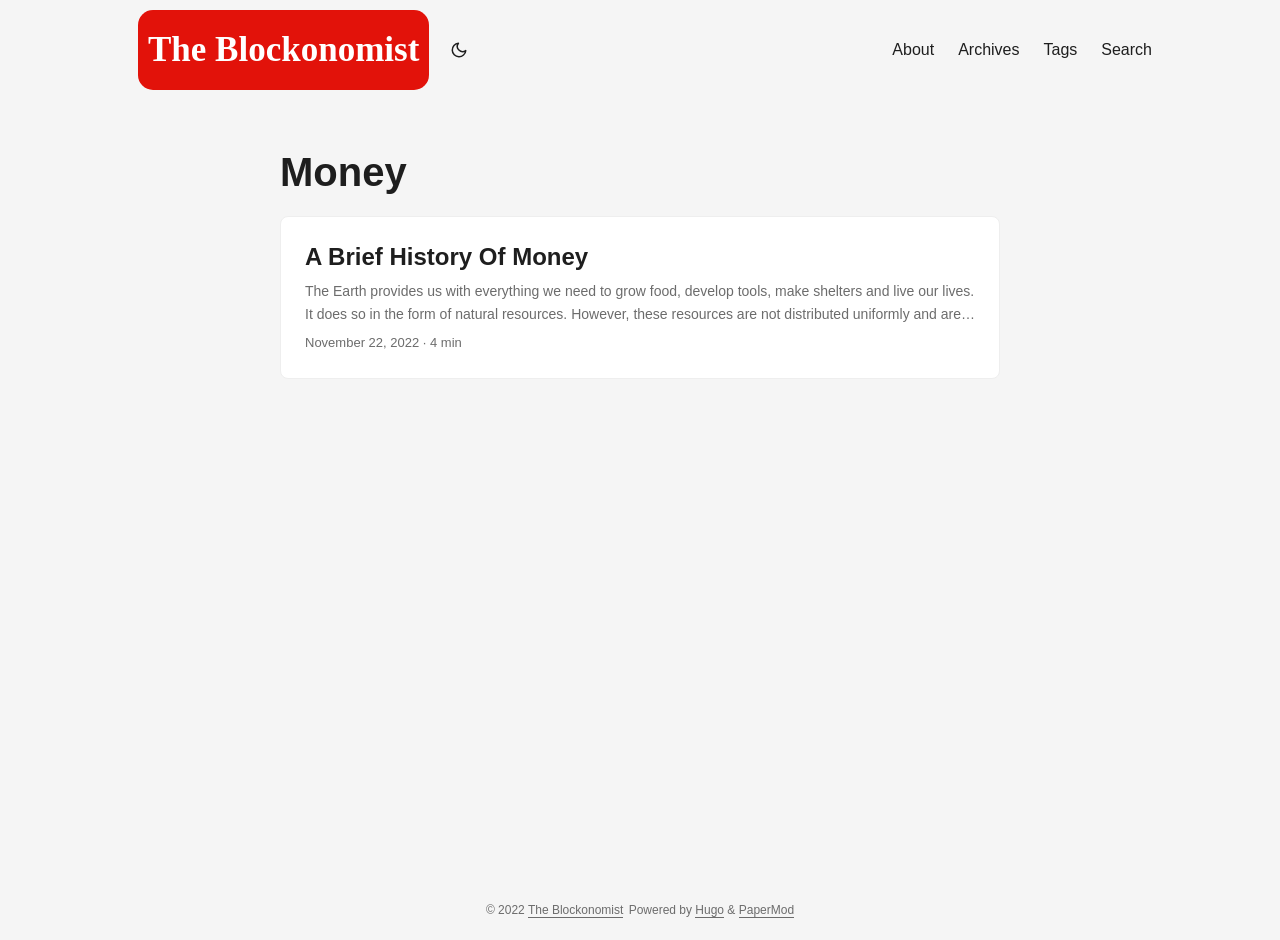
<file: tags/money/index.html>
<!DOCTYPE html>
<html lang="en" dir="auto">

<head><meta charset="utf-8">
<meta http-equiv="X-UA-Compatible" content="IE=edge">
<meta name="viewport" content="width=device-width, initial-scale=1, shrink-to-fit=no">
<meta name="robots" content="index, follow">
<title>Money | The Blockonomist</title>
<meta name="keywords" content="">
<meta name="description" content="">
<meta name="author" content="">
<link rel="canonical" href="https://theblockonomist.github.io/tags/money/">
<link crossorigin="anonymous" href="/assets/css/stylesheet.70a386489e2098e784a6754855442a0ec7ec295524bb987c0cb42eddf35311e0.css" integrity="sha256-cKOGSJ4gmOeEpnVIVUQqDsfsKVUku5h8DLQu3fNTEeA=" rel="preload stylesheet" as="style">
<link rel="icon" href="https://theblockonomist.github.io/favicon.ico">
<link rel="icon" type="image/png" sizes="16x16" href="https://theblockonomist.github.io/favicon-16x16.png">
<link rel="icon" type="image/png" sizes="32x32" href="https://theblockonomist.github.io/favicon-32x32.png">
<link rel="apple-touch-icon" href="https://theblockonomist.github.io/apple-touch-icon.png">
<link rel="mask-icon" href="https://theblockonomist.github.io/safari-pinned-tab.svg">
<meta name="theme-color" content="#2e2e33">
<meta name="msapplication-TileColor" content="#2e2e33">
<link rel="alternate" type="application/rss+xml" href="https://theblockonomist.github.io/tags/money/index.xml">
<noscript>
    <style>
        #theme-toggle,
        .top-link {
            display: none;
        }

    </style>
</noscript><meta property="og:title" content="Money" />
<meta property="og:description" content="" />
<meta property="og:type" content="website" />
<meta property="og:url" content="https://theblockonomist.github.io/tags/money/" />

<meta name="twitter:card" content="summary"/>
<meta name="twitter:title" content="Money"/>
<meta name="twitter:description" content=""/>

</head>

<body class="list" id="top">
<script>
	if (localStorage.getItem("pref-theme") === "dark") {
		document.body.classList.add('dark');
	}

</script>

<header class="header">
	<nav class="nav">
		<div class="logo">
			<a href="https://theblockonomist.github.io" accesskey="h" title="The Blockonomist (Alt + H)">The Blockonomist</a>
					<div class="logo-switches">
						<button id="theme-toggle" accesskey="t" title="(Alt + T)">
							<svg id="moon" xmlns="http://www.w3.org/2000/svg" width="24" height="18" viewBox="0 0 24 24"
								fill="none" stroke="currentColor" stroke-width="2" stroke-linecap="round"
								stroke-linejoin="round">
								<path d="M21 12.79A9 9 0 1 1 11.21 3 7 7 0 0 0 21 12.79z"></path>
							</svg>
							<svg id="sun" xmlns="http://www.w3.org/2000/svg" width="24" height="18" viewBox="0 0 24 24"
								fill="none" stroke="currentColor" stroke-width="2" stroke-linecap="round"
								stroke-linejoin="round">
								<circle cx="12" cy="12" r="5"></circle>
								<line x1="12" y1="1" x2="12" y2="3"></line>
								<line x1="12" y1="21" x2="12" y2="23"></line>
								<line x1="4.22" y1="4.22" x2="5.64" y2="5.64"></line>
								<line x1="18.36" y1="18.36" x2="19.78" y2="19.78"></line>
								<line x1="1" y1="12" x2="3" y2="12"></line>
								<line x1="21" y1="12" x2="23" y2="12"></line>
								<line x1="4.22" y1="19.78" x2="5.64" y2="18.36"></line>
								<line x1="18.36" y1="5.64" x2="19.78" y2="4.22"></line>
							</svg>
						</button>
					</div>
		</div>
		<ul id="menu">
			<li>
				<a href="https://theblockonomist.github.io/aboutus/" title="About">
					<span>About</span>
				</a>
			</li>
			<li>
				<a href="https://theblockonomist.github.io/archives/" title="Archives">
					<span>Archives</span>
				</a>
			</li>
			<li>
				<a href="https://theblockonomist.github.io/tags/" title="Tags">
					<span>Tags</span>
				</a>
			</li>
			<li>
				<a href="https://theblockonomist.github.io/search/" title="Search (Alt &#43; /)" accesskey=/>
					<span>Search</span>
				</a>
			</li>
		</ul>
	</nav>
</header><main class="main"> 
<header class="page-header">
  <h1>
    Money
  </h1>
</header>

<article class="post-entry tag-entry"> 
  <header class="entry-header">
    <h2>A Brief History Of Money
    </h2>
  </header>
  <div class="entry-content">
    <p>The Earth provides us with everything we need to grow food, develop tools, make shelters and live our lives. It does so in the form of natural resources. However, these resources are not distributed uniformly and are limited in quantity. Numerous wars were fought in history to gain access to these resources. Trading is something that developed as an alternative to war overtime. Trading involved the exchange of resources in a dynamic, such that the participants from a region offered a resource that their region was rich in, in exchange for sparse resources....</p>
  </div>
  <footer class="entry-footer"><span title='2022-11-22 19:30:44 +0530 IST'>November 22, 2022</span>&nbsp;·&nbsp;4 min</footer>
  <a class="entry-link" aria-label="post link to A Brief History Of Money" href="https://theblockonomist.github.io/posts/abriefhistoryofmoney/"></a>
</article>
    </main>
    
<footer class="footer">
    <span>&copy; 2022 <a href="https://theblockonomist.github.io">The Blockonomist</a></span>
    <span>
        Powered by
        <a href="https://gohugo.io/" rel="noopener noreferrer" target="_blank">Hugo</a> &
        <a href="https://github.com/adityatelange/hugo-PaperMod/" rel="noopener" target="_blank">PaperMod</a>
    </span>
</footer>
<a href="#top" aria-label="go to top" title="Go to Top (Alt + G)" class="top-link" id="top-link" accesskey="g">
    <svg xmlns="http://www.w3.org/2000/svg" viewBox="0 0 12 6" fill="currentColor">
        <path d="M12 6H0l6-6z" />
    </svg>
</a>

<script>
    let menu = document.getElementById('menu')
    if (menu) {
        menu.scrollLeft = localStorage.getItem("menu-scroll-position");
        menu.onscroll = function () {
            localStorage.setItem("menu-scroll-position", menu.scrollLeft);
        }
    }

    document.querySelectorAll('a[href^="#"]').forEach(anchor => {
        anchor.addEventListener("click", function (e) {
            e.preventDefault();
            var id = this.getAttribute("href").substr(1);
            if (!window.matchMedia('(prefers-reduced-motion: reduce)').matches) {
                document.querySelector(`[id='${decodeURIComponent(id)}']`).scrollIntoView({
                    behavior: "smooth"
                });
            } else {
                document.querySelector(`[id='${decodeURIComponent(id)}']`).scrollIntoView();
            }
            if (id === "top") {
                history.replaceState(null, null, " ");
            } else {
                history.pushState(null, null, `#${id}`);
            }
        });
    });

</script>
<script>
    var mybutton = document.getElementById("top-link");
    window.onscroll = function () {
        if (document.body.scrollTop > 800 || document.documentElement.scrollTop > 800) {
            mybutton.style.visibility = "visible";
            mybutton.style.opacity = "1";
        } else {
            mybutton.style.visibility = "hidden";
            mybutton.style.opacity = "0";
        }
    };

</script>
<script>
    document.getElementById("theme-toggle").addEventListener("click", () => {
        if (document.body.className.includes("dark")) {
            document.body.classList.remove('dark');
            localStorage.setItem("pref-theme", 'light');
        } else {
            document.body.classList.add('dark');
            localStorage.setItem("pref-theme", 'dark');
        }
    })

</script>
</body>

</html>
</file>
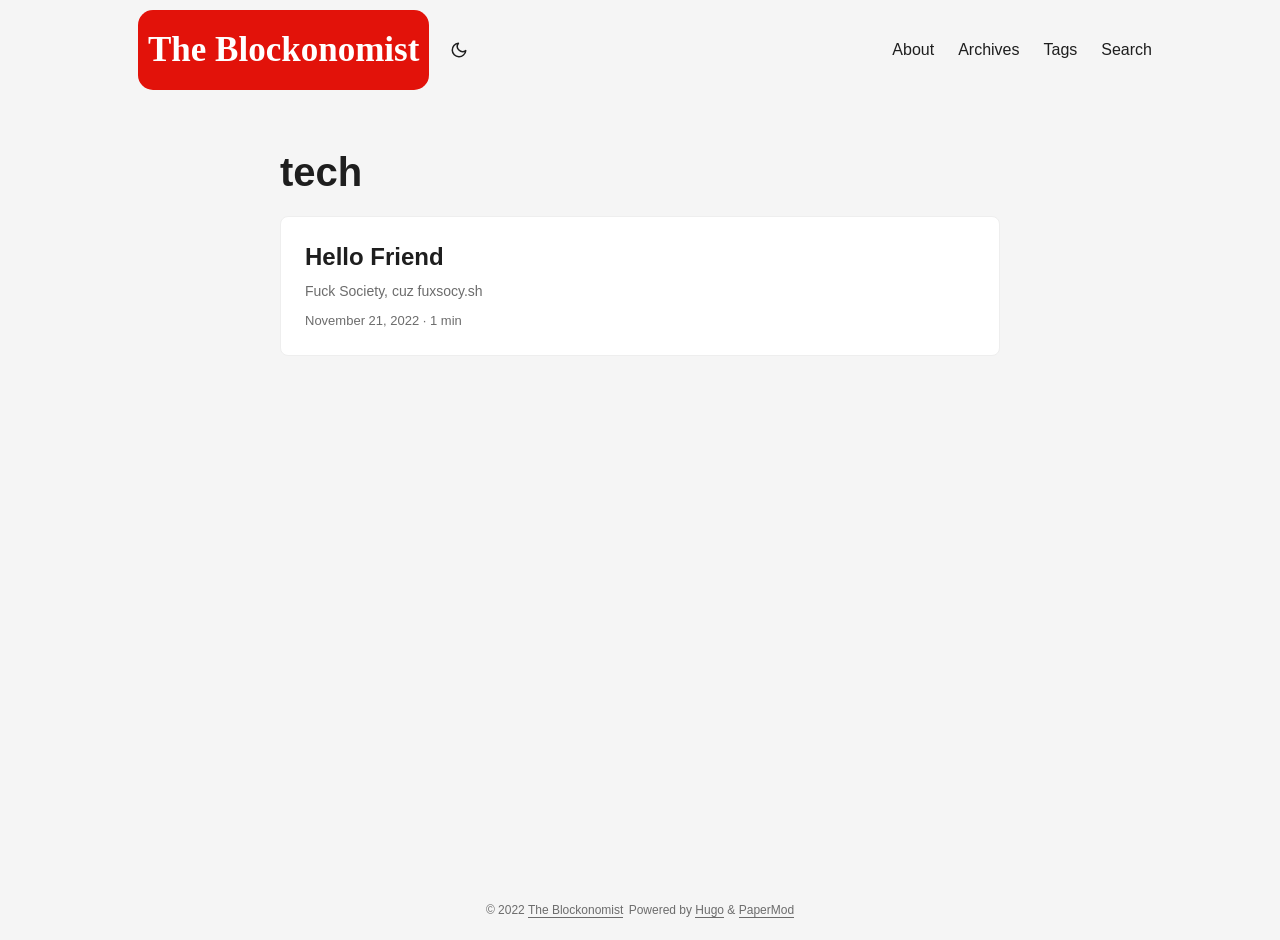
<file: tags/tech/index.html>
<!DOCTYPE html>
<html lang="en" dir="auto">

<head><meta charset="utf-8">
<meta http-equiv="X-UA-Compatible" content="IE=edge">
<meta name="viewport" content="width=device-width, initial-scale=1, shrink-to-fit=no">
<meta name="robots" content="index, follow">
<title>tech | The Blockonomist</title>
<meta name="keywords" content="">
<meta name="description" content="">
<meta name="author" content="">
<link rel="canonical" href="https://theblockonomist.github.io/tags/tech/">
<link crossorigin="anonymous" href="/assets/css/stylesheet.70a386489e2098e784a6754855442a0ec7ec295524bb987c0cb42eddf35311e0.css" integrity="sha256-cKOGSJ4gmOeEpnVIVUQqDsfsKVUku5h8DLQu3fNTEeA=" rel="preload stylesheet" as="style">
<link rel="icon" href="https://theblockonomist.github.io/favicon.ico">
<link rel="icon" type="image/png" sizes="16x16" href="https://theblockonomist.github.io/favicon-16x16.png">
<link rel="icon" type="image/png" sizes="32x32" href="https://theblockonomist.github.io/favicon-32x32.png">
<link rel="apple-touch-icon" href="https://theblockonomist.github.io/apple-touch-icon.png">
<link rel="mask-icon" href="https://theblockonomist.github.io/safari-pinned-tab.svg">
<meta name="theme-color" content="#2e2e33">
<meta name="msapplication-TileColor" content="#2e2e33">
<link rel="alternate" type="application/rss+xml" href="https://theblockonomist.github.io/tags/tech/index.xml">
<noscript>
    <style>
        #theme-toggle,
        .top-link {
            display: none;
        }

    </style>
</noscript><meta property="og:title" content="tech" />
<meta property="og:description" content="" />
<meta property="og:type" content="website" />
<meta property="og:url" content="https://theblockonomist.github.io/tags/tech/" />

<meta name="twitter:card" content="summary"/>
<meta name="twitter:title" content="tech"/>
<meta name="twitter:description" content=""/>

</head>

<body class="list" id="top">
<script>
	if (localStorage.getItem("pref-theme") === "dark") {
		document.body.classList.add('dark');
	}

</script>

<header class="header">
	<nav class="nav">
		<div class="logo">
			<a href="https://theblockonomist.github.io" accesskey="h" title="The Blockonomist (Alt + H)">The Blockonomist</a>
					<div class="logo-switches">
						<button id="theme-toggle" accesskey="t" title="(Alt + T)">
							<svg id="moon" xmlns="http://www.w3.org/2000/svg" width="24" height="18" viewBox="0 0 24 24"
								fill="none" stroke="currentColor" stroke-width="2" stroke-linecap="round"
								stroke-linejoin="round">
								<path d="M21 12.79A9 9 0 1 1 11.21 3 7 7 0 0 0 21 12.79z"></path>
							</svg>
							<svg id="sun" xmlns="http://www.w3.org/2000/svg" width="24" height="18" viewBox="0 0 24 24"
								fill="none" stroke="currentColor" stroke-width="2" stroke-linecap="round"
								stroke-linejoin="round">
								<circle cx="12" cy="12" r="5"></circle>
								<line x1="12" y1="1" x2="12" y2="3"></line>
								<line x1="12" y1="21" x2="12" y2="23"></line>
								<line x1="4.22" y1="4.22" x2="5.64" y2="5.64"></line>
								<line x1="18.36" y1="18.36" x2="19.78" y2="19.78"></line>
								<line x1="1" y1="12" x2="3" y2="12"></line>
								<line x1="21" y1="12" x2="23" y2="12"></line>
								<line x1="4.22" y1="19.78" x2="5.64" y2="18.36"></line>
								<line x1="18.36" y1="5.64" x2="19.78" y2="4.22"></line>
							</svg>
						</button>
					</div>
		</div>
		<ul id="menu">
			<li>
				<a href="https://theblockonomist.github.io/aboutus/" title="About">
					<span>About</span>
				</a>
			</li>
			<li>
				<a href="https://theblockonomist.github.io/archives/" title="Archives">
					<span>Archives</span>
				</a>
			</li>
			<li>
				<a href="https://theblockonomist.github.io/tags/" title="Tags">
					<span>Tags</span>
				</a>
			</li>
			<li>
				<a href="https://theblockonomist.github.io/search/" title="Search (Alt &#43; /)" accesskey=/>
					<span>Search</span>
				</a>
			</li>
		</ul>
	</nav>
</header><main class="main"> 
<header class="page-header">
  <h1>
    tech
  </h1>
</header>

<article class="post-entry tag-entry"> 
  <header class="entry-header">
    <h2>Hello Friend
    </h2>
  </header>
  <div class="entry-content">
    <p>Fuck Society, cuz fuxsocy.sh</p>
  </div>
  <footer class="entry-footer"><span title='2022-11-21 10:38:29 +0530 IST'>November 21, 2022</span>&nbsp;·&nbsp;1 min</footer>
  <a class="entry-link" aria-label="post link to Hello Friend" href="https://theblockonomist.github.io/posts/hellofriend/"></a>
</article>
    </main>
    
<footer class="footer">
    <span>&copy; 2022 <a href="https://theblockonomist.github.io">The Blockonomist</a></span>
    <span>
        Powered by
        <a href="https://gohugo.io/" rel="noopener noreferrer" target="_blank">Hugo</a> &
        <a href="https://github.com/adityatelange/hugo-PaperMod/" rel="noopener" target="_blank">PaperMod</a>
    </span>
</footer>
<a href="#top" aria-label="go to top" title="Go to Top (Alt + G)" class="top-link" id="top-link" accesskey="g">
    <svg xmlns="http://www.w3.org/2000/svg" viewBox="0 0 12 6" fill="currentColor">
        <path d="M12 6H0l6-6z" />
    </svg>
</a>

<script>
    let menu = document.getElementById('menu')
    if (menu) {
        menu.scrollLeft = localStorage.getItem("menu-scroll-position");
        menu.onscroll = function () {
            localStorage.setItem("menu-scroll-position", menu.scrollLeft);
        }
    }

    document.querySelectorAll('a[href^="#"]').forEach(anchor => {
        anchor.addEventListener("click", function (e) {
            e.preventDefault();
            var id = this.getAttribute("href").substr(1);
            if (!window.matchMedia('(prefers-reduced-motion: reduce)').matches) {
                document.querySelector(`[id='${decodeURIComponent(id)}']`).scrollIntoView({
                    behavior: "smooth"
                });
            } else {
                document.querySelector(`[id='${decodeURIComponent(id)}']`).scrollIntoView();
            }
            if (id === "top") {
                history.replaceState(null, null, " ");
            } else {
                history.pushState(null, null, `#${id}`);
            }
        });
    });

</script>
<script>
    var mybutton = document.getElementById("top-link");
    window.onscroll = function () {
        if (document.body.scrollTop > 800 || document.documentElement.scrollTop > 800) {
            mybutton.style.visibility = "visible";
            mybutton.style.opacity = "1";
        } else {
            mybutton.style.visibility = "hidden";
            mybutton.style.opacity = "0";
        }
    };

</script>
<script>
    document.getElementById("theme-toggle").addEventListener("click", () => {
        if (document.body.className.includes("dark")) {
            document.body.classList.remove('dark');
            localStorage.setItem("pref-theme", 'light');
        } else {
            document.body.classList.add('dark');
            localStorage.setItem("pref-theme", 'dark');
        }
    })

</script>
</body>

</html>
</file>
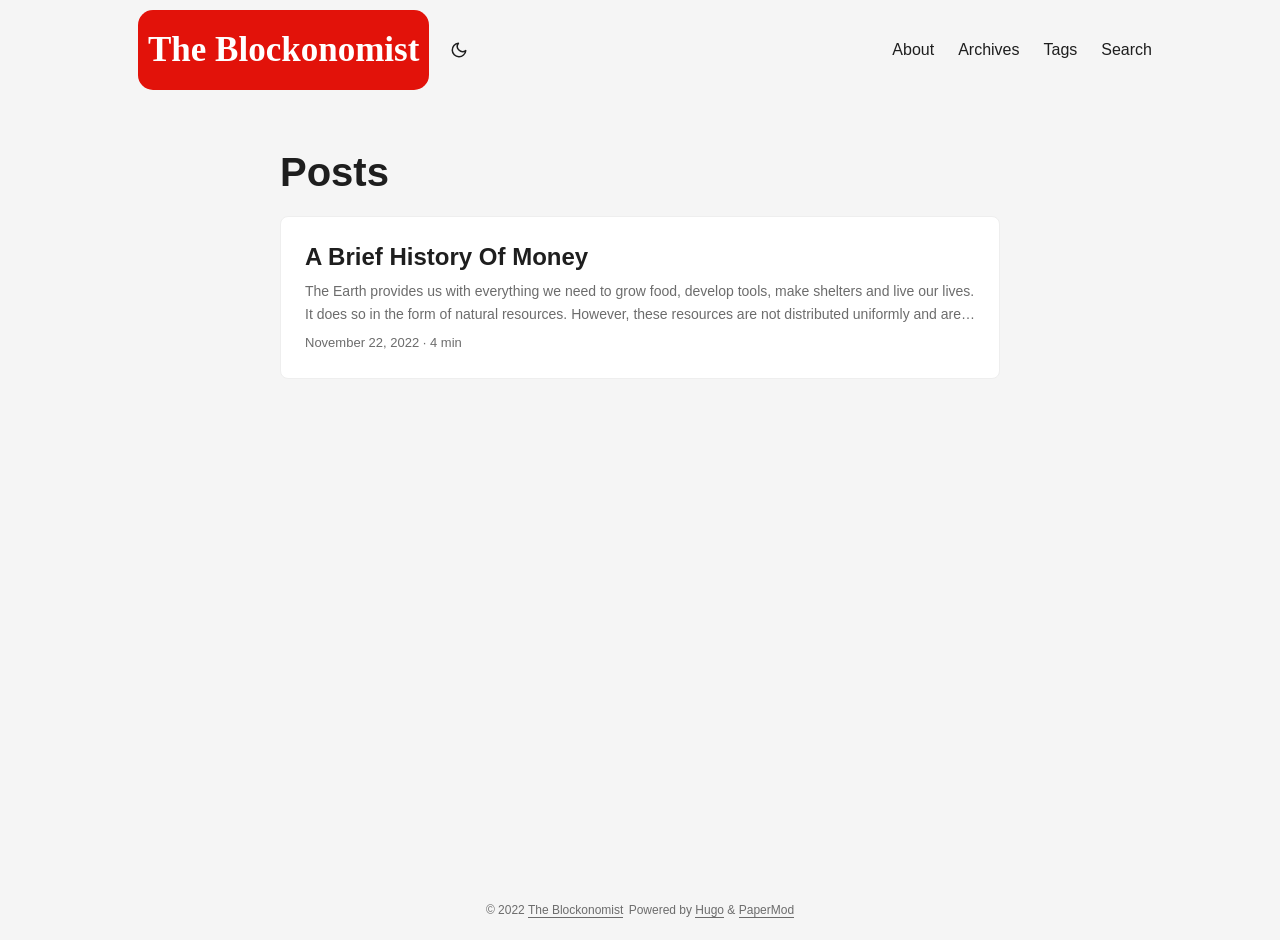
<file: posts/page/1/index.html>
<!DOCTYPE html>
<html lang="en-us">
  <head>
    <title>https://theblockonomist.github.io/posts/</title>
    <link rel="canonical" href="https://theblockonomist.github.io/posts/">
    <meta name="robots" content="noindex">
    <meta charset="utf-8">
    <meta http-equiv="refresh" content="0; url=https://theblockonomist.github.io/posts/">
  </head>
</html>
</file>
<file: assets/css/stylesheet.70a386489e2098e784a6754855442a0ec7ec295524bb987c0cb42eddf35311e0.css>
/*
  PaperMod v6
  License: MIT https://github.com/adityatelange/hugo-PaperMod/blob/master/LICENSE
  Copyright (c) 2020 nanxiaobei and adityatelange
  Copyright (c) 2021-2022 adityatelange
*/
:root{--gap:24px;--content-gap:20px;--nav-width:1024px;--main-width:720px;--header-height:60px;--footer-height:60px;--radius:8px;--theme:rgb(255, 255, 255);--entry:rgb(255, 255, 255);--primary:rgb(30, 30, 30);--secondary:rgb(108, 108, 108);--tertiary:rgb(214, 214, 214);--content:rgb(31, 31, 31);--hljs-bg:rgb(28, 29, 33);--code-bg:rgb(245, 245, 245);--border:rgb(238, 238, 238)}.dark{--theme:rgb(29, 30, 32);--entry:rgb(46, 46, 51);--primary:rgb(218, 218, 219);--secondary:rgb(155, 156, 157);--tertiary:rgb(65, 66, 68);--content:rgb(196, 196, 197);--hljs-bg:rgb(46, 46, 51);--code-bg:rgb(55, 56, 62);--border:rgb(51, 51, 51)}.list{background:var(--code-bg)}.dark.list{background:var(--theme)}*,::after,::before{box-sizing:border-box}html{-webkit-tap-highlight-color:transparent;overflow-y:scroll}a,button,body,h1,h2,h3,h4,h5,h6{color:var(--primary)}body{font-family:-apple-system,BlinkMacSystemFont,segoe ui,Roboto,Oxygen,Ubuntu,Cantarell,open sans,helvetica neue,sans-serif;font-size:18px;line-height:1.6;word-break:break-word;background:var(--theme)}article,aside,figcaption,figure,footer,header,hgroup,main,nav,section,table{display:block}h1,h2,h3,h4,h5,h6{line-height:1.2}h1,h2,h3,h4,h5,h6,p{margin-top:0;margin-bottom:0}ul{padding:0}a{text-decoration:none}body,figure,ul{margin:0}table{width:100%;border-collapse:collapse;border-spacing:0;overflow-x:auto;word-break:keep-all}button,input,textarea{padding:0;font:inherit;background:0 0;border:0}input,textarea{outline:0}button,input[type=button],input[type=submit]{cursor:pointer}input:-webkit-autofill,textarea:-webkit-autofill{box-shadow:0 0 0 50px var(--theme)inset}img{display:block;max-width:100%}.not-found{position:absolute;left:0;right:0;display:flex;align-items:center;justify-content:center;height:80%;font-size:160px;font-weight:700}.archive-posts{width:100%;font-size:16px}.archive-year{margin-top:40px}.archive-year:not(:last-of-type){border-bottom:2px solid var(--border)}.archive-month{display:flex;align-items:flex-start;padding:10px 0}.archive-month-header{margin:25px 0;width:200px}.archive-month:not(:last-of-type){border-bottom:1px solid var(--border)}.archive-entry{position:relative;padding:5px;margin:10px 0}.archive-entry-title{margin:5px 0;font-weight:400}.archive-count,.archive-meta{color:var(--secondary);font-size:14px}.footer,.top-link{font-size:12px;color:var(--secondary)}.footer{max-width:calc(var(--main-width) + var(--gap) * 2);margin:auto;padding:calc((var(--footer-height) - var(--gap))/2)var(--gap);text-align:center;line-height:24px}.footer span{margin-inline-start:1px;margin-inline-end:1px}.footer span:last-child{white-space:nowrap}.footer a{color:inherit;border-bottom:1px solid var(--secondary)}.footer a:hover{border-bottom:1px solid var(--primary)}.top-link{visibility:hidden;position:fixed;bottom:60px;right:30px;z-index:99;background:var(--tertiary);width:42px;height:42px;padding:12px;border-radius:64px;transition:visibility .5s,opacity .8s linear}.top-link,.top-link svg{filter:drop-shadow(0 0 0 var(--theme))}.footer a:hover,.top-link:hover{color:var(--primary)}.top-link:focus,#theme-toggle:focus{outline:0}.nav{display:flex;flex-wrap:wrap;justify-content:space-between;max-width:calc(var(--nav-width) + var(--gap) * 2);margin-inline-start:auto;margin-inline-end:auto;line-height:var(--header-height)}.nav a{display:block}.logo,#menu{display:flex;margin:auto var(--gap)}.logo{flex-wrap:inherit}.logo a{font-size:35px;font-weight:700;font-family:times new roman,Times,serif;background-color:#e2120a;color:#fff;padding:10px;border-color:#e2120a;margin:10px;border-radius:15px}.logo a img,.logo a svg{display:inline;vertical-align:middle;pointer-events:none;transform:translate(0,-10%);border-radius:6px;margin-inline-end:8px}button#theme-toggle{font-size:26px;margin:auto 4px}body.dark #moon{vertical-align:middle;display:none}body:not(.dark) #sun{display:none}#menu{list-style:none;word-break:keep-all;overflow-x:auto;white-space:nowrap}#menu li+li{margin-inline-start:var(--gap)}#menu a{font-size:16px}#menu .active{font-weight:500;border-bottom:2px solid}.lang-switch li,.lang-switch ul,.logo-switches{display:inline-flex;margin:auto 4px}.lang-switch{display:flex;flex-wrap:inherit}.lang-switch a{margin:auto 3px;font-size:16px;font-weight:500}.logo-switches{flex-wrap:inherit}.main{position:relative;min-height:calc(100vh - var(--header-height) - var(--footer-height));max-width:calc(var(--main-width) + var(--gap) * 2);margin:auto;padding:var(--gap)}.page-header h1{font-size:40px}.pagination{display:flex}.pagination a{color:var(--theme);font-size:13px;line-height:36px;background:var(--primary);border-radius:calc(36px/2);padding:0 16px}.pagination .next{margin-inline-start:auto}.social-icons{padding:12px 0}.social-icons a:not(:last-of-type){margin-inline-end:12px}.social-icons a svg{height:26px;width:26px}code{direction:ltr}div.highlight,pre{position:relative}.copy-code{display:none;position:absolute;top:4px;right:4px;color:rgba(255,255,255,.8);background:rgba(78,78,78,.8);border-radius:var(--radius);padding:0 5px;font-size:14px;user-select:none}div.highlight:hover .copy-code,pre:hover .copy-code{display:block}.first-entry{position:relative;display:flex;flex-direction:column;justify-content:center;min-height:320px;margin:var(--gap)0 calc(var(--gap) * 2)}.first-entry .entry-header{overflow:hidden;display:-webkit-box;-webkit-box-orient:vertical;-webkit-line-clamp:3}.first-entry .entry-header h1{font-size:34px;line-height:1.3}.first-entry .entry-content{margin:14px 0;font-size:16px;-webkit-line-clamp:3}.first-entry .entry-footer{font-size:14px}.home-info .entry-content{-webkit-line-clamp:unset}.post-entry{position:relative;margin-bottom:var(--gap);padding:var(--gap);background:var(--entry);border-radius:var(--radius);transition:transform .1s;border:1px solid var(--border)}.post-entry:active{transform:scale(.96)}.tag-entry .entry-cover{display:none}.entry-header h2{font-size:24px;line-height:1.3}.entry-content{margin:8px 0;color:var(--secondary);font-size:14px;line-height:1.6;overflow:hidden;display:-webkit-box;-webkit-box-orient:vertical;-webkit-line-clamp:2}.entry-footer{color:var(--secondary);font-size:13px}.entry-link{position:absolute;left:0;right:0;top:0;bottom:0}.entry-cover,.entry-isdraft{font-size:14px;color:var(--secondary)}.entry-cover{margin-bottom:var(--gap);text-align:center}.entry-cover img{border-radius:var(--radius);pointer-events:none;width:100%;height:auto}.entry-cover a{color:var(--secondary);box-shadow:0 1px 0 var(--primary)}.page-header,.post-header{margin:24px auto var(--content-gap)}.post-title{margin-bottom:2px;font-size:40px}.post-description{margin-top:10px;margin-bottom:5px}.post-meta,.breadcrumbs{color:var(--secondary);font-size:14px;display:flex;flex-wrap:wrap}.post-meta .i18n_list li{display:inline-flex;list-style:none;margin:auto 3px;box-shadow:0 1px 0 var(--secondary)}.breadcrumbs a{font-size:16px}.post-content{color:var(--content)}.post-content h3,.post-content h4,.post-content h5,.post-content h6{margin:24px 0 16px}.post-content h1{margin:40px auto 32px;font-size:40px}.post-content h2{margin:32px auto 24px;font-size:32px}.post-content h3{font-size:24px}.post-content h4{font-size:16px}.post-content h5{font-size:14px}.post-content h6{font-size:12px}.post-content a,.toc a:hover{box-shadow:0 1px}.post-content a code{margin:auto 0;border-radius:0;box-shadow:0 -1px 0 var(--primary)inset}.post-content del{text-decoration:none;background:linear-gradient(to right,var(--primary) 100%,transparent 0)0/1px 1px repeat-x}.post-content dl,.post-content ol,.post-content p,.post-content figure,.post-content ul{margin-bottom:var(--content-gap)}.post-content ol,.post-content ul{padding-inline-start:20px}.post-content li{margin-top:5px}.post-content li p{margin-bottom:0}.post-content dl{display:flex;flex-wrap:wrap;margin:0}.post-content dt{width:25%;font-weight:700}.post-content dd{width:75%;margin-inline-start:0;padding-inline-start:10px}.post-content dd~dd,.post-content dt~dt{margin-top:10px}.post-content table{margin-bottom:32px}.post-content table th,.post-content table:not(.highlighttable,.highlight table,.gist .highlight) td{min-width:80px;padding:12px 8px;line-height:1.5;border-bottom:1px solid var(--border)}.post-content table th{font-size:14px;text-align:start}.post-content table:not(.highlighttable) td code:only-child{margin:auto 0}.post-content .highlight table{border-radius:var(--radius)}.post-content .highlight:not(table){margin:10px auto;background:var(--hljs-bg)!important;border-radius:var(--radius);direction:ltr}.post-content li>.highlight{margin-inline-end:0}.post-content ul pre{margin-inline-start:calc(var(--gap) * -2)}.post-content .highlight pre{margin:0}.post-content .highlighttable{table-layout:fixed}.post-content .highlighttable td:first-child{width:40px}.post-content .highlighttable td .linenodiv{padding-inline-end:0!important}.post-content .highlighttable td .highlight,.post-content .highlighttable td .linenodiv pre{margin-bottom:0}.post-content code{margin:auto 4px;padding:4px 6px;font-size:.78em;line-height:1.5;background:var(--code-bg);border-radius:2px}.post-content pre code{display:block;margin:auto 0;padding:10px;color:#d5d5d6;background:var(--hljs-bg)!important;border-radius:var(--radius);overflow-x:auto;word-break:break-all}.post-content blockquote{margin:20px 0;padding:0 14px;border-inline-start:3px solid var(--primary)}.post-content hr{margin:30px 0;height:2px;background:var(--tertiary);border:0}.post-content iframe{max-width:100%}.post-content img{border-radius:4px;margin:1rem 0}.post-content img[src*="#center"]{margin:1rem auto}.post-content figure.align-center{text-align:center}.post-content figure>figcaption{color:var(--primary);font-size:16px;font-weight:700;margin:8px 0 16px}.post-content figure>figcaption>p{color:var(--secondary);font-size:14px;font-weight:400}.toc{margin:0 2px 40px;border:1px solid var(--border);background:var(--code-bg);border-radius:var(--radius);padding:.4em}.dark .toc{background:var(--entry)}.toc details summary{cursor:zoom-in;margin-inline-start:20px}.toc details[open] summary{cursor:zoom-out}.toc .details{display:inline;font-weight:500}.toc .inner{margin:0 20px;padding:10px 20px}.toc li ul{margin-inline-start:var(--gap)}.toc summary:focus{outline:0}.post-footer{margin-top:56px}.post-tags li{display:inline-block;margin-inline-end:3px;margin-bottom:5px}.post-tags a,.share-buttons,.paginav{border-radius:var(--radius);background:var(--code-bg);border:1px solid var(--border)}.post-tags a{display:block;padding-inline-start:14px;padding-inline-end:14px;color:var(--secondary);font-size:14px;line-height:34px;background:var(--code-bg)}.post-tags a:hover,.paginav a:hover{background:var(--border)}.share-buttons{margin:14px 0;padding-inline-start:var(--radius);display:flex;justify-content:center;overflow-x:auto}.share-buttons a{margin-top:10px}.share-buttons a:not(:last-of-type){margin-inline-end:12px}h1:hover .anchor,h2:hover .anchor,h3:hover .anchor,h4:hover .anchor,h5:hover .anchor,h6:hover .anchor{display:inline-flex;color:var(--secondary);margin-inline-start:8px;font-weight:500;user-select:none}.paginav{margin:10px 0;display:flex;line-height:30px;border-radius:var(--radius)}.paginav a{padding-inline-start:14px;padding-inline-end:14px;border-radius:var(--radius)}.paginav .title{letter-spacing:1px;text-transform:uppercase;font-size:small;color:var(--secondary)}.paginav .prev,.paginav .next{width:50%}.paginav span:hover:not(.title){box-shadow:0 1px}.paginav .next{margin-inline-start:auto;text-align:right}[dir=rtl] .paginav .next{text-align:left}h1>a>svg{display:inline}img.in-text{display:inline;margin:auto}.buttons,.main .profile{display:flex;justify-content:center}.main .profile{align-items:center;min-height:calc(100vh - var(--header-height) - var(--footer-height) - (var(--gap) * 2));text-align:center}.profile .profile_inner h1{padding:12px 0}.profile img{display:inline-table;border-radius:50%}.buttons{flex-wrap:wrap;max-width:400px;margin:0 auto}.button{background:var(--tertiary);border-radius:var(--radius);margin:8px;padding:6px;transition:transform .1s}.button-inner{padding:0 8px}.button:active{transform:scale(.96)}#searchbox input{padding:4px 10px;width:100%;color:var(--primary);font-weight:700;border:2px solid var(--tertiary);border-radius:var(--radius)}#searchbox input:focus{border-color:var(--secondary)}#searchResults li{list-style:none;border-radius:var(--radius);padding:10px;margin:10px 0;position:relative;font-weight:500}#searchResults{margin:10px 0;width:100%}#searchResults li:active{transition:transform .1s;transform:scale(.98)}#searchResults a{position:absolute;width:100%;height:100%;top:0;left:0;outline:none}#searchResults .focus{transform:scale(.98);border:2px solid var(--tertiary)}.terms-tags li{display:inline-block;margin:10px;font-weight:500}.terms-tags a{display:block;padding:3px 10px;background:var(--tertiary);border-radius:6px;transition:transform .1s}.terms-tags a:active{background:var(--tertiary);transform:scale(.96)}.hljs-comment,.hljs-quote{color:#b6b18b}.hljs-deletion,.hljs-name,.hljs-regexp,.hljs-selector-class,.hljs-selector-id,.hljs-tag,.hljs-template-variable,.hljs-variable{color:#eb3c54}.hljs-built_in,.hljs-builtin-name,.hljs-link,.hljs-literal,.hljs-meta,.hljs-number,.hljs-params,.hljs-type{color:#e7ce56}.hljs-attribute{color:#ee7c2b}.hljs-addition,.hljs-bullet,.hljs-string,.hljs-symbol{color:#4fb4d7}.hljs-section,.hljs-title{color:#78bb65}.hljs-keyword,.hljs-selector-tag{color:#b45ea4}.hljs{display:block;overflow-x:auto;background:#1c1d21;color:#c0c5ce;padding:.5em}.hljs-emphasis{font-style:italic}.hljs-strong{font-weight:700}::-webkit-scrollbar-track{background:0 0}.list:not(.dark)::-webkit-scrollbar-track{background:var(--code-bg)}::-webkit-scrollbar-thumb{background:var(--tertiary);border:5px solid var(--theme);border-radius:var(--radius)}.list:not(.dark)::-webkit-scrollbar-thumb{border:5px solid var(--code-bg)}::-webkit-scrollbar-thumb:hover{background:var(--secondary)}::-webkit-scrollbar:not(.highlighttable,.highlight table,.gist .highlight){background:var(--theme)}.post-content .highlighttable td .highlight pre code::-webkit-scrollbar{display:none}.post-content :not(table) ::-webkit-scrollbar-thumb{border:2px solid var(--hljs-bg);background:#717175}.post-content :not(table) ::-webkit-scrollbar-thumb:hover{background:#a3a3a5}.gist table::-webkit-scrollbar-thumb{border:2px solid #fff;background:#adadad}.gist table::-webkit-scrollbar-thumb:hover{background:#707070}.post-content table::-webkit-scrollbar-thumb{border-width:2px}@media screen and (min-width:768px){::-webkit-scrollbar{width:19px;height:11px}}@media screen and (max-width:768px){:root{--gap:14px}.profile img{transform:scale(.85)}.first-entry{min-height:260px}.archive-month{flex-direction:column}.archive-year{margin-top:20px}.footer{padding:calc((var(--footer-height) - var(--gap) - 10px)/2)var(--gap)}}@media screen and (max-width:900px){.list .top-link{transform:translateY(-5rem)}}@media(prefers-reduced-motion){.terms-tags a:active,.button:active,.post-entry:active,.top-link,#searchResults .focus,#searchResults li:active{transform:none}}
</file>
